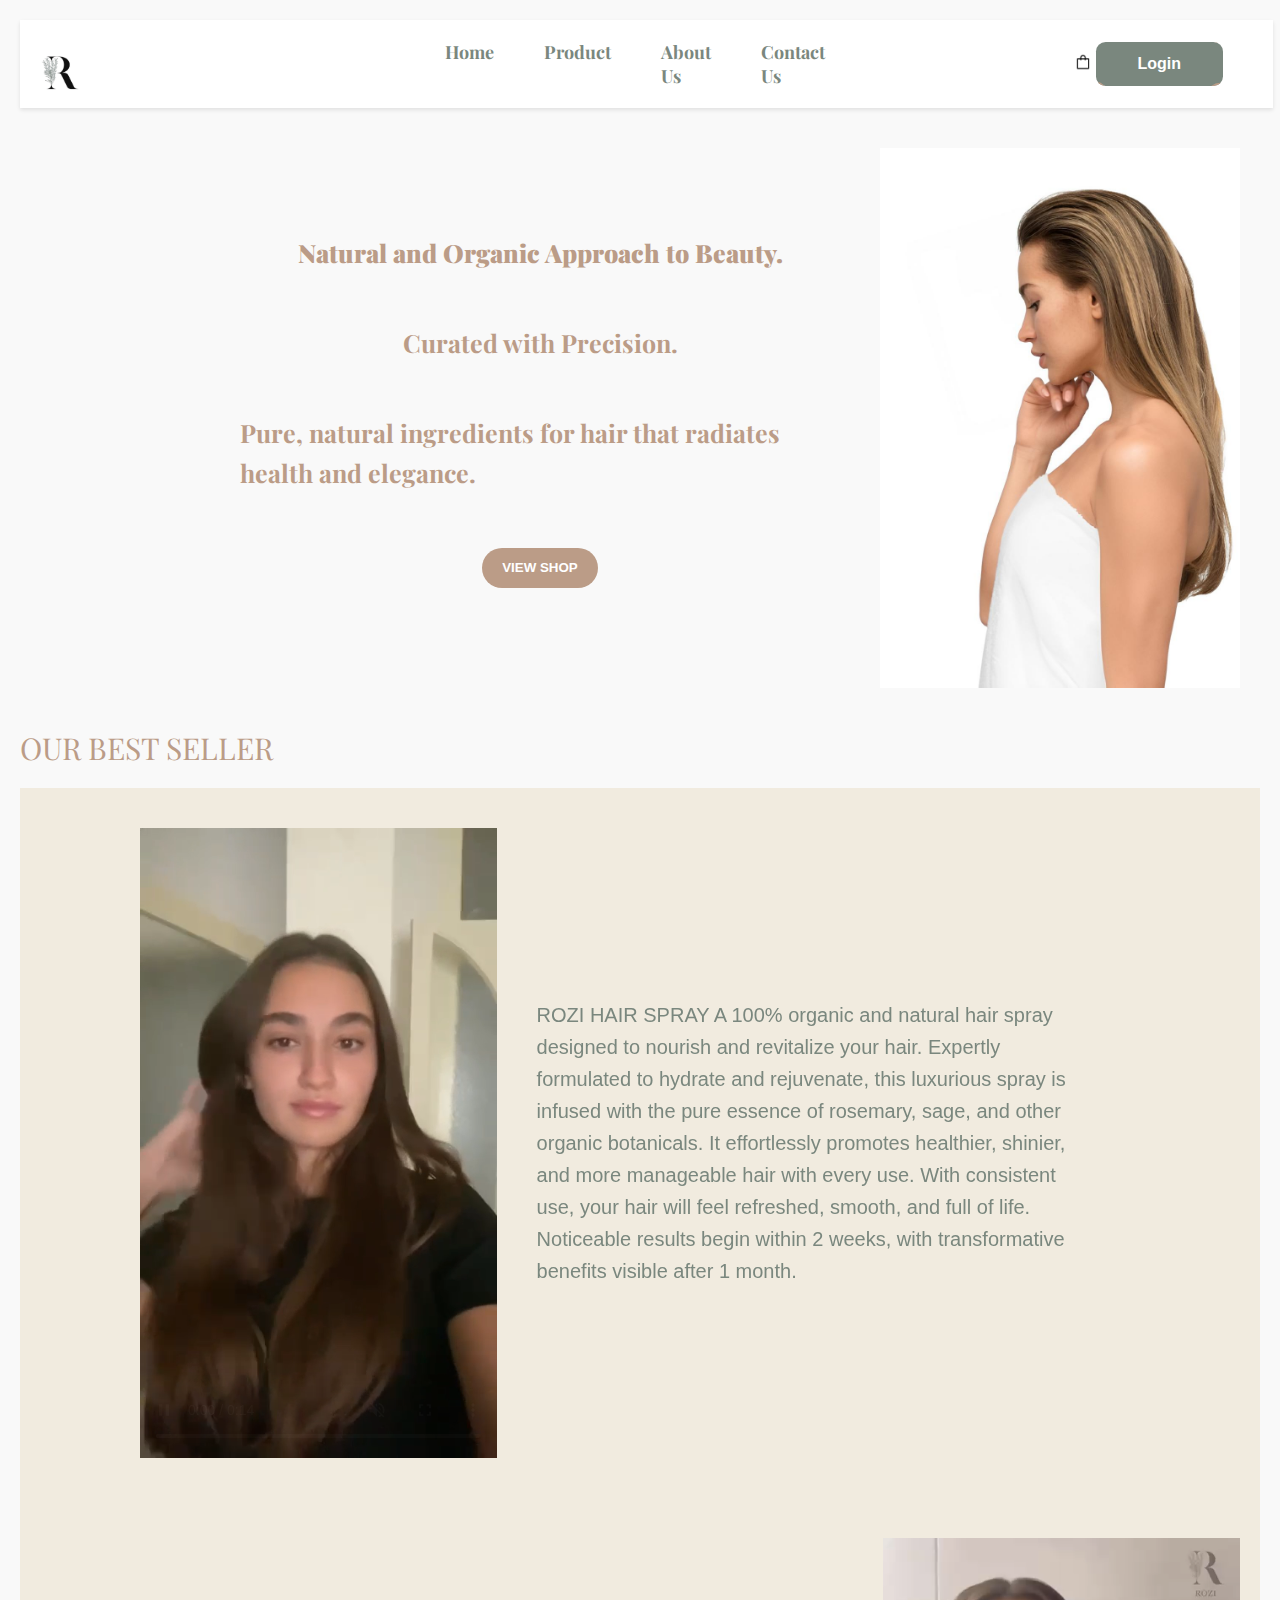
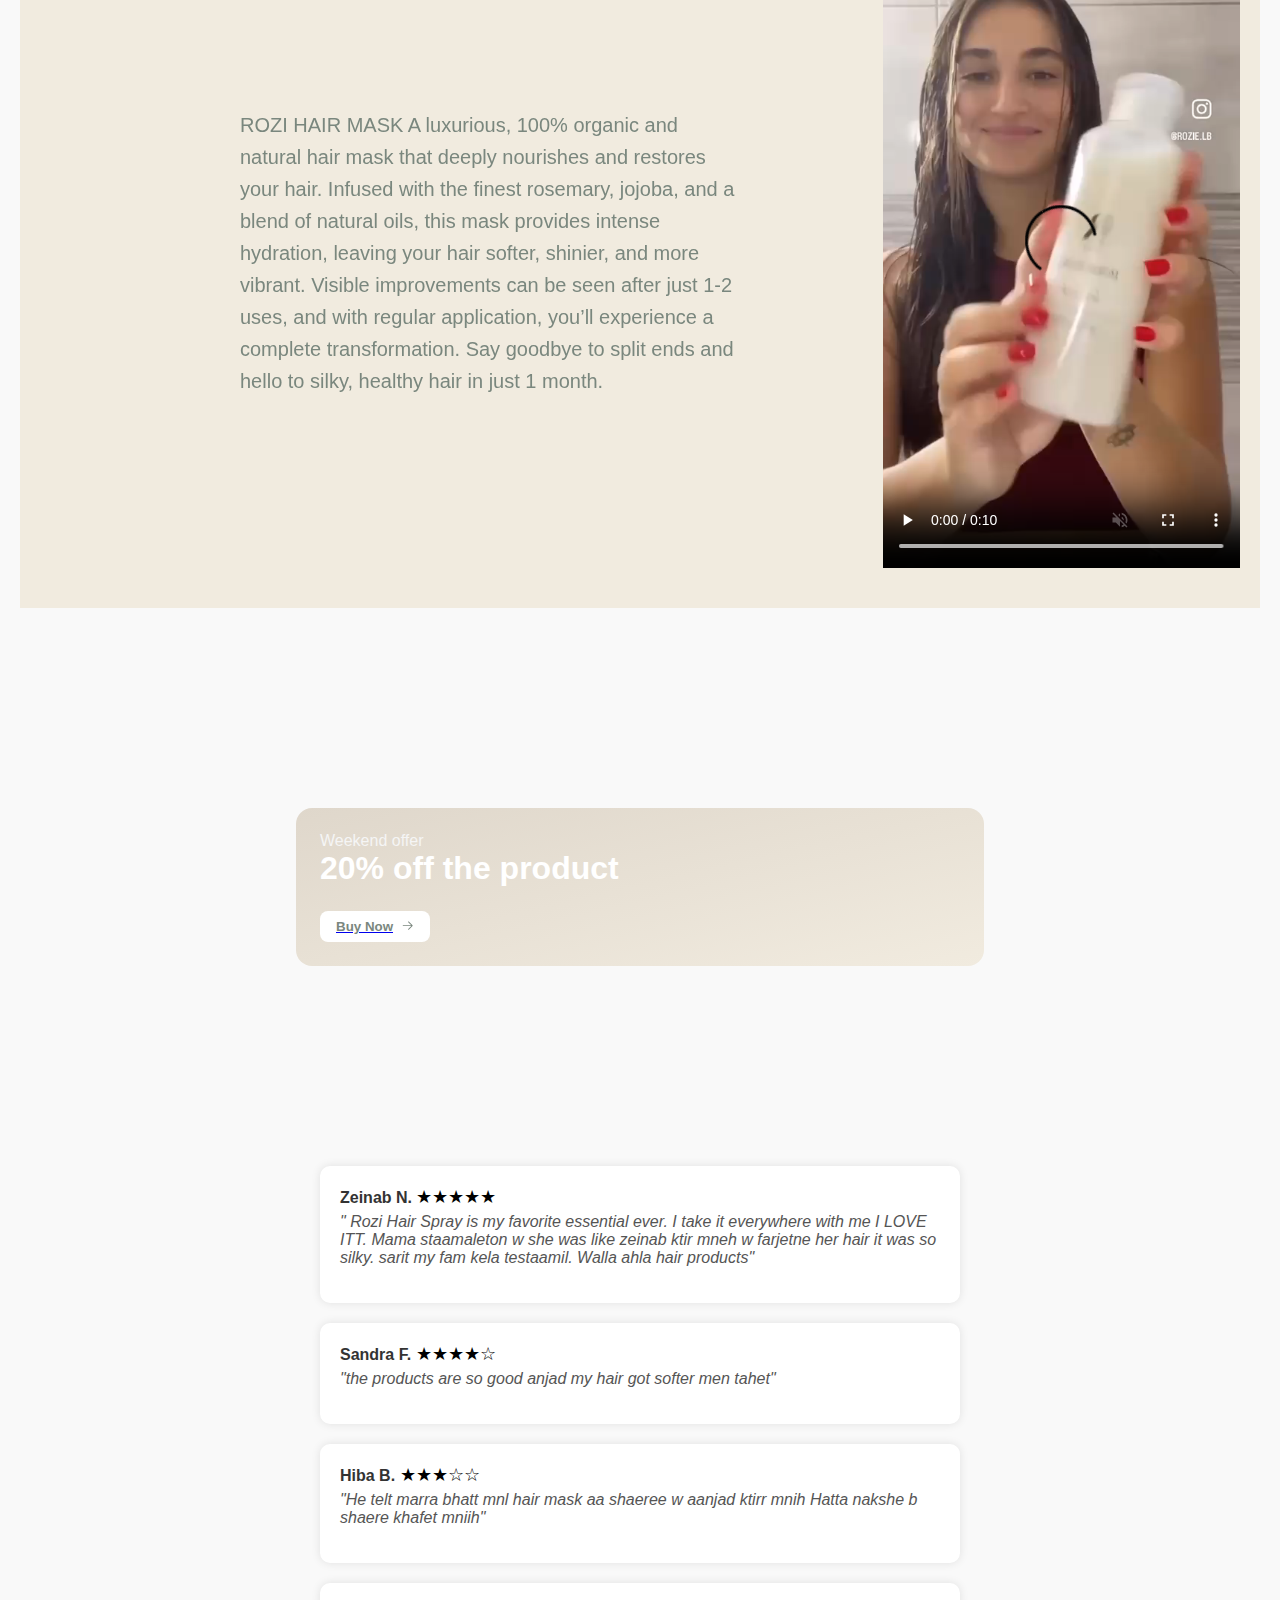
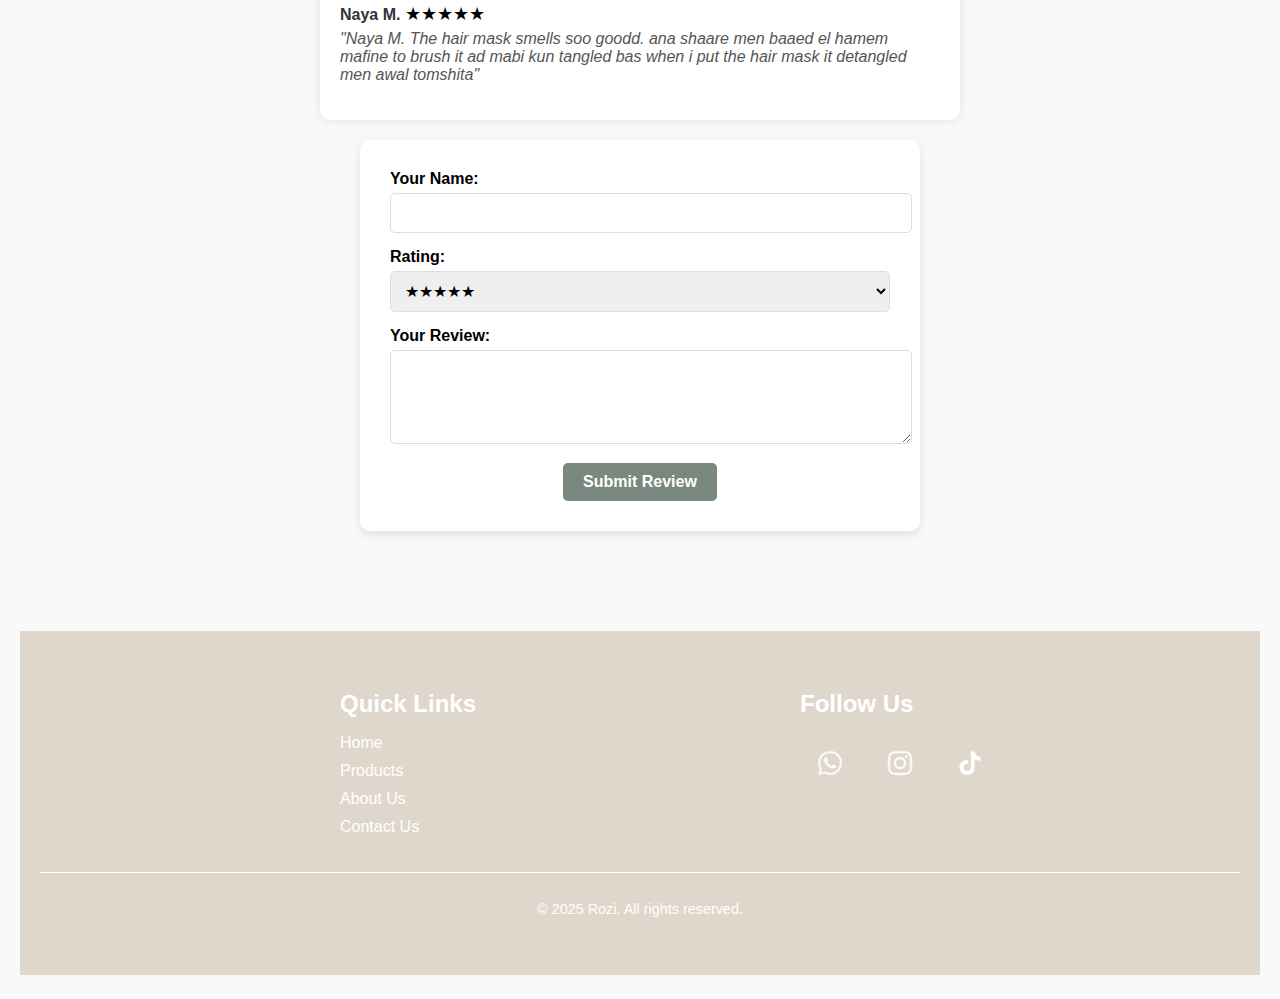
<file: index.html>
<!DOCTYPE html>
<html lang="en">
  <head>
    <meta charset="UTF-8" />
    <meta name="viewport" content="width=device-width, initial-scale=1.0" />
    <title>Rozi</title>
    <link rel="stylesheet" href="styles.css" />
    <link
      href="https://fonts.googleapis.com/css2?family=Playfair+Display:wght@400;700&display=swap"
      rel="stylesheet"
    />

    <link href="nav.css" rel="stylesheet" />
    <link href="foot.css" rel="stylesheet" />
    <link rel="icon" type="image/png" href="./img/favicon.png" />
  </head>
  <body class="home">
    <nav>
      <div class="menulogo">
        <div>
          <a href="./index.html" class="nav-brand">
            <img
              src="./img/IMG_8950.jpg"
              alt="Rozi Brand"
              class="brand-image"
            />
          </a>
        </div>
        <div class="menu-icon" onclick="toggleMenu()">&#9776;</div>
      </div>

      <div class="nav-middle me-auto mb-2 mb-lg-0" id="nav-menu">
        <a href="./index.html">Home</a>
        <a href="./product.html">Product</a>
        <a href="./about.html">About Us</a>
        <a href="./contactus.html">Contact Us</a>
      </div>

      <div class="carticon">
        <a href="./shop.html"> <img src="./img/carticon.png" /></a>
      </div>
      <div class="nav-buttons">
        <button>
          <span class="circle1"></span>
          <span class="circle2"></span>
          <span class="circle3"></span>
          <span class="circle4"></span>
          <span class="circle5"></span>
          <span class="text"> <a href="./login.html">Login</a> </span>
        </button>
      </div>
    </nav>

    <div class="text-image-container">
      <div class="text-container">
        <p>
          <b> Natural and Organic Approach to Beauty. </b>
        </p>

        <p>Curated with Precision.</p>
        <p>
          Pure, natural ingredients for hair that radiates health and elegance.
        </p>
        <a href="./product.html"> <button class="b">VIEW SHOP</button></a>
      </div>

      <div class="image-container">
        <img src="./img/IMG-20241230-WA0170.jpg" class="product-image" />
      </div>
    </div>
    <div class="title8">OUR BEST SELLER</div>
    <!-- video 1 -->
    <div class="text-video1-container">
      <div class="video1-container">
        <video src="./video/video1.mp4" autoplay muted loop controls></video>
      </div>
      <div class="text1">
        ROZI HAIR SPRAY A 100% organic and natural hair spray designed to
        nourish and revitalize your hair. Expertly formulated to hydrate and
        rejuvenate, this luxurious spray is infused with the pure essence of
        rosemary, sage, and other organic botanicals. It effortlessly promotes
        healthier, shinier, and more manageable hair with every use. With
        consistent use, your hair will feel refreshed, smooth, and full of life.
        Noticeable results begin within 2 weeks, with transformative benefits
        visible after 1 month.
      </div>
    </div>
    <div class="text-video2-container">
      <!-- video 2 -->
      <div class="text2">
        ROZI HAIR MASK A luxurious, 100% organic and natural hair mask that
        deeply nourishes and restores your hair. Infused with the finest
        rosemary, jojoba, and a blend of natural oils, this mask provides
        intense hydration, leaving your hair softer, shinier, and more vibrant.
        Visible improvements can be seen after just 1-2 uses, and with regular
        application, you’ll experience a complete transformation. Say goodbye to
        split ends and hello to silky, healthy hair in just 1 month.
      </div>
      <div class="video2-container">
        <video src="./video/video2.mp4" autoplay muted loop controls></video>
      </div>
    </div>

    <section>
      <div class="sale-container">
        <div class="sale-content">
          <div>
            <span class="sale-subtitle">Weekend offer</span>
            <br />
            <span class="sale-title">20% off the product</span>
          </div>
          <a href="./sousproduct3.html">
            <button class="sale-button">
              Buy Now
              <svg
                viewBox="0 0 256 256"
                height="1em"
                width="1em"
                class="button-icon"
                aria-hidden="true"
                xmlns="http://www.w3.org/2000/svg"
              >
                <path
                  d="m221.66 133.66l-72 72a8 8 0 0 1-11.32-11.32L196.69 136H40a8 8 0 0 1 0-16h156.69l-58.35-58.34a8 8 0 0 1 11.32-11.32l72 72a8 8 0 0 1 0 11.32Z"
                  fill="currentColor"
                ></path>
              </svg></button
          ></a>
        </div>
      </div>
    </section>
    <div style="text-align: center"></div>
    <div class="review-container">
      <span class="customer-name">Zeinab N.</span>
      <span class="stars">★★★★★</span>
      <p class="review-text">
        " Rozi Hair Spray is my favorite essential ever. I take it everywhere
        with me I LOVE ITT. Mama staamaleton w she was like zeinab ktir mneh w
        farjetne her hair it was so silky. sarit my fam kela testaamil. Walla
        ahla hair products"
      </p>
    </div>

    <div class="review-container">
      <span class="customer-name">Sandra F.</span>
      <span class="stars">★★★★☆</span>
      <p class="review-text">
        "the products are so good anjad my hair got softer men tahet"
      </p>
    </div>

    <div class="review-container">
      <span class="customer-name">Hiba B.</span>
      <span class="stars">★★★☆☆</span>
      <p class="review-text">
        "He telt marra bhatt mnl hair mask aa shaeree w aanjad ktirr mnih Hatta
        nakshe b shaere khafet mniih"
      </p>
    </div>

    <div class="review-container">
      <span class="customer-name">Naya M.</span>
      <span class="stars">★★★★★</span>
      <p class="review-text">
        "Naya M. The hair mask smells soo goodd. ana shaare men baaed el hamem
        mafine to brush it ad mabi kun tangled bas when i put the hair mask it
        detangled men awal tomshita"
      </p>
    </div>
    <!-- Feedback Form Section -->
    <div class="feedback-form">
      <form id="feedbackForm">
        <label for="name">Your Name:</label>
        <input type="text" id="name" name="name" required />

        <label for="stars">Rating:</label>
        <select id="stars" name="stars" required>
          <option value="★★★★★">★★★★★</option>
          <option value="★★★★☆">★★★★☆</option>
          <option value="★★★☆☆">★★★☆☆</option>
          <option value="★★☆☆☆">★★☆☆☆</option>
          <option value="★☆☆☆☆">★☆☆☆☆</option>
        </select>

        <label for="review">Your Review:</label>
        <textarea id="review" name="review" rows="4" required></textarea>

        <button type="submit">Submit Review</button>
      </form>
    </div>

    <footer class="foot">
      <div class="foot-container">
        <div class="foot-links">
          <h2>Quick Links</h2>
          <ul>
            <li><a href="./index.html">Home</a></li>
            <li><a href="./product.html">Products</a></li>
            <li><a href="./about.html">About Us</a></li>
            <li><a href="./contactus.html">Contact Us</a></li>
          </ul>
        </div>

        <div class="foot-social">
          <h2>Follow Us</h2>
          <div class="social-icons">
            <a href="https://wa.me/message/LHVN4BTFRIOKA1"
              ><img src="./img/whatsapp.jpg" alt="Whatsapp"
            /></a>
            <a href="https://www.instagram.com/rozie.lb?igsh=OGpodmRhM3U3MzZt"
              ><img src="./img/insta.jpg" alt="Instagram"
            /></a>
            <a href="https://www.tiktok.com/@rozie.lb?_t=ZS-8sjls6GoBTc&_r=1"
              ><img src="./img/tiktok.jpg" alt="TikTok"
            /></a>
          </div>
        </div>
      </div>
      <div class="foot-bottom">
        <p>© 2025 Rozi. All rights reserved.</p>
      </div>
    </footer>
    <script>
      function toggleMenu() {
        var menu = document.getElementById("nav-menu");
        menu.classList.toggle("show");
      }
    </script>
    <script src="rev.js"></script>
  </body>
</html>
</file>
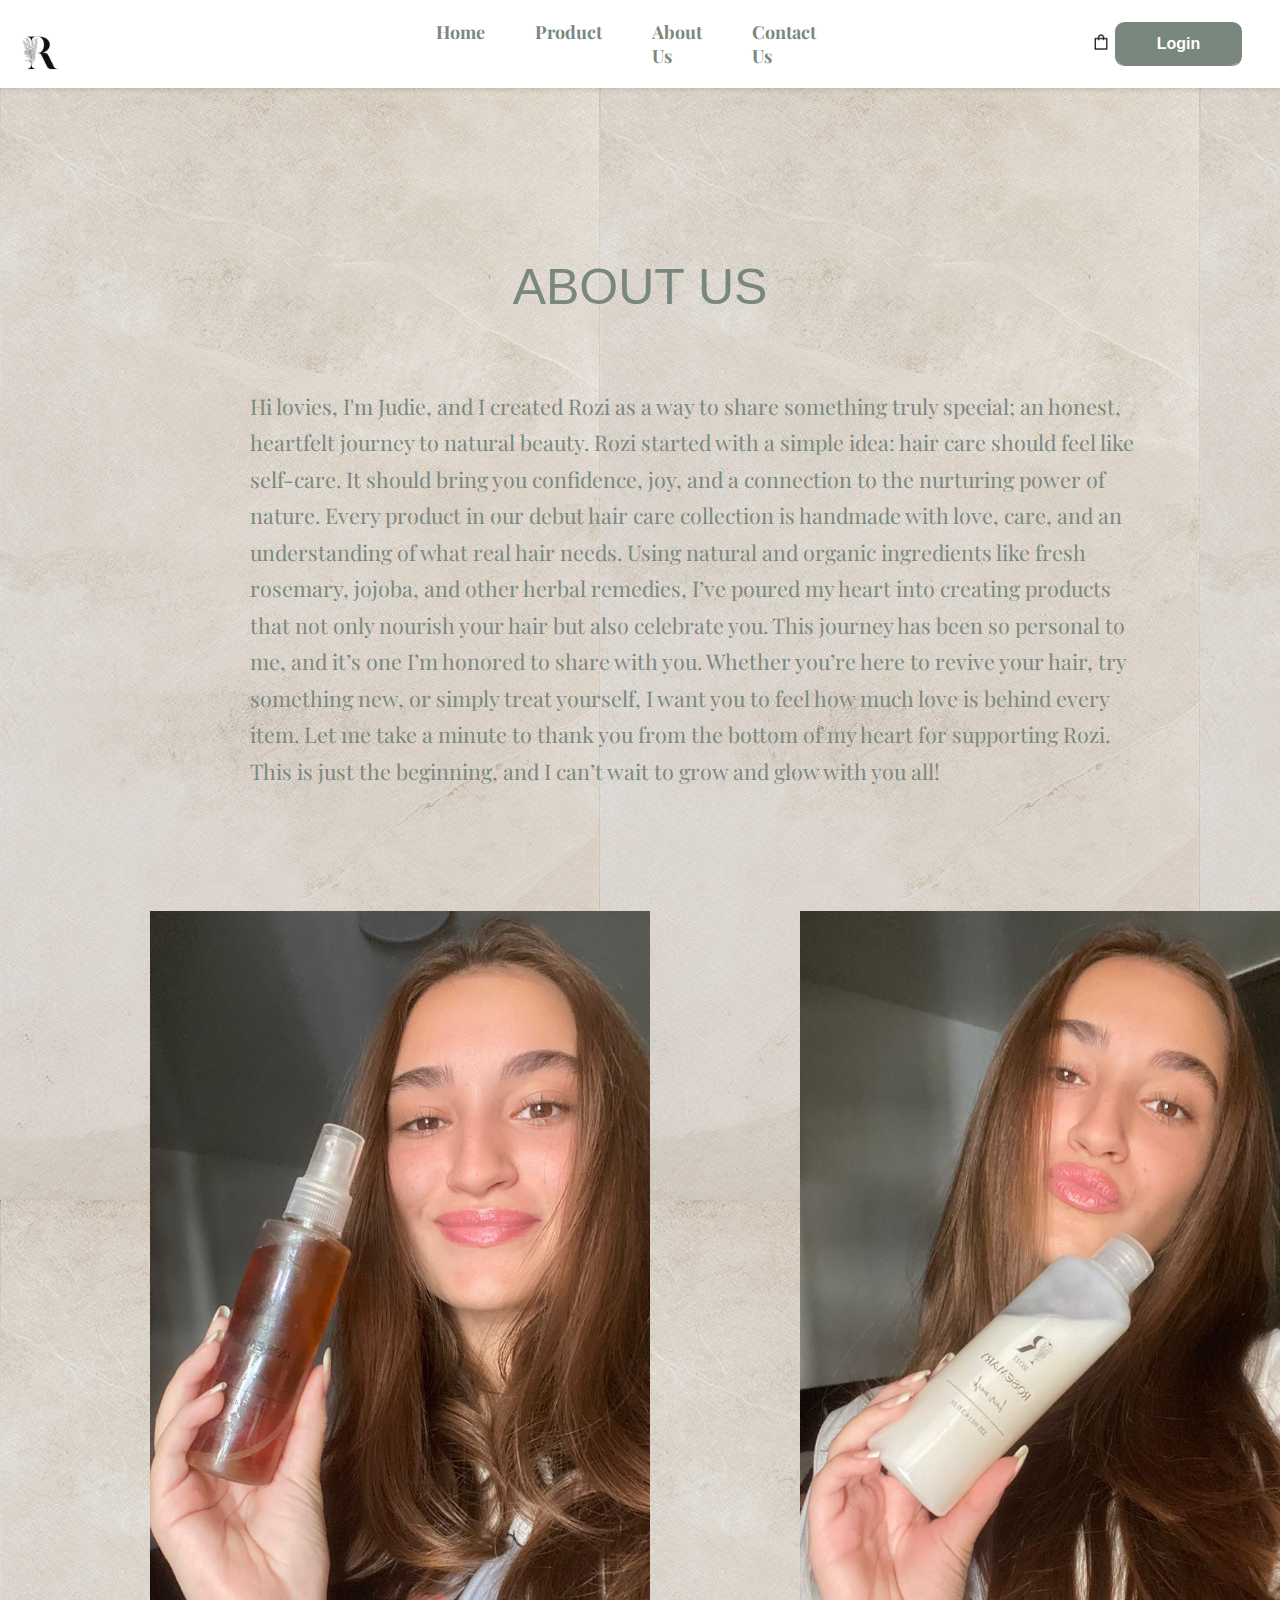
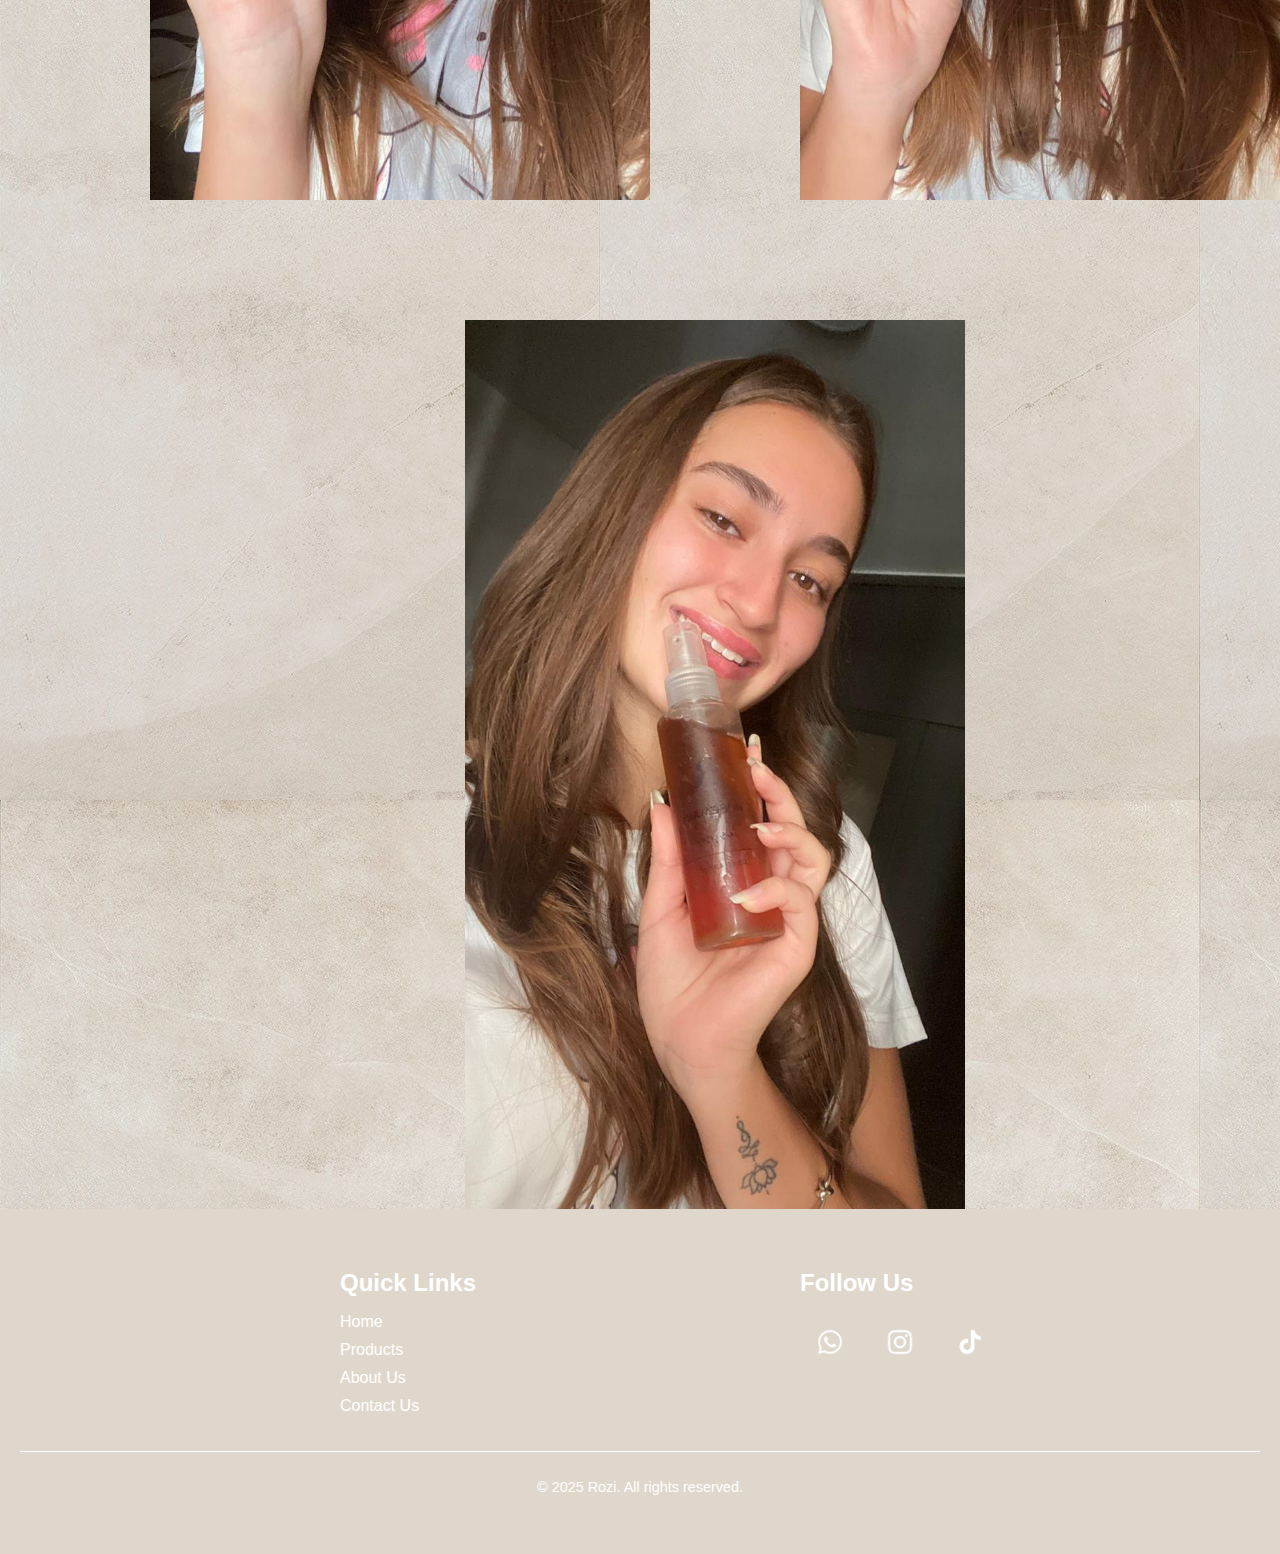
<file: about.html>
<!DOCTYPE html>
<html lang="en">
  <head>
    <meta charset="UTF-8" />
    <meta name="viewport" content="width=device-width, initial-scale=1.0" />
    <title>Rozi</title>
    <link rel="stylesheet" href="about.css" />
    <link
      href="https://fonts.googleapis.com/css2?family=Playfair+Display:wght@400;700&display=swap"
      rel="stylesheet"
    />
    <link rel="icon" type="image/png" href="./img/favicon.png" />
    <link href="nav.css" rel="stylesheet" />
    <link href="foot.css" rel="stylesheet" />
  </head>
  <body class="about">
    <nav>
      <div class="menulogo">
        <div>
          <a href="./index.html" class="nav-brand">
            <img
              src="./img/IMG_8950.jpg"
              alt="Rozi Brand"
              class="brand-image"
            />
          </a>
        </div>
        <div class="menu-icon" onclick="toggleMenu()">&#9776;</div>
      </div>

      <div class="nav-middle me-auto mb-2 mb-lg-0" id="nav-menu">
        <a href="./index.html">Home</a>
        <a href="./product.html">Product</a>
        <a href="./about.html">About Us</a>
        <a href="./contactus.html">Contact Us</a>
      </div>

      <div class="carticon">
        <a href="./shop.html"> <img src="./img/carticon.png" /></a>
      </div>
      <div class="nav-buttons">
        <button>
          <span class="circle1"></span>
          <span class="circle2"></span>
          <span class="circle3"></span>
          <span class="circle4"></span>
          <span class="circle5"></span>
          <span class="text"> <a href="./login.html">Login</a> </span>
        </button>
      </div>
    </nav>

    <div class="title2">ABOUT US</div>

    <div class="text5">
      <p>
        Hi lovies, I'm Judie, and I created Rozi as a way to share something
        truly special; an honest, heartfelt journey to natural beauty. Rozi
        started with a simple idea: hair care should feel like self-care. It
        should bring you confidence, joy, and a connection to the nurturing
        power of nature. Every product in our debut hair care collection is
        handmade with love, care, and an understanding of what real hair needs.
        Using natural and organic ingredients like fresh rosemary, jojoba, and
        other herbal remedies, I’ve poured my heart into creating products that
        not only nourish your hair but also celebrate you. This journey has been
        so personal to me, and it’s one I’m honored to share with you. Whether
        you’re here to revive your hair, try something new, or simply treat
        yourself, I want you to feel how much love is behind every item. Let me
        take a minute to thank you from the bottom of my heart for supporting
        Rozi. This is just the beginning, and I can’t wait to grow and glow with
        you all!
      </p>
    </div>
    <div class="image12">
      <img src="./img/image1.jpg" alt="image" />
      <img src="img/image4.jpg" alt="image" />
      <img src="./img/image2.jpg" alt="image" />
    </div>
    <footer class="foot">
      <div class="foot-container">
        <div class="foot-links">
          <h2>Quick Links</h2>
          <ul>
            <li><a href="./index.html">Home</a></li>
            <li><a href="./product.html">Products</a></li>
            <li><a href="./about.html">About Us</a></li>
            <li><a href="./contactus.html">Contact Us</a></li>
          </ul>
        </div>

        <div class="foot-social">
          <h2>Follow Us</h2>
          <div class="social-icons">
            <a href="https://wa.me/message/LHVN4BTFRIOKA1"
              ><img src="./img/whatsapp.jpg" alt="Whatsapp"
            /></a>
            <a href="https://www.instagram.com/rozie.lb?igsh=OGpodmRhM3U3MzZt"
              ><img src="./img/insta.jpg" alt="Instagram"
            /></a>
            <a href="https://www.tiktok.com/@rozie.lb?_t=ZS-8sjls6GoBTc&_r=1"
              ><img src="./img/tiktok.jpg" alt="TikTok"
            /></a>
          </div>
        </div>
      </div>
      <div class="foot-bottom">
        <p>© 2025 Rozi. All rights reserved.</p>
      </div>
    </footer>
    <script>
      function toggleMenu() {
        var menu = document.getElementById("nav-menu");
        menu.classList.toggle("show");
      }
    </script>
  </body>
</html>
</file>
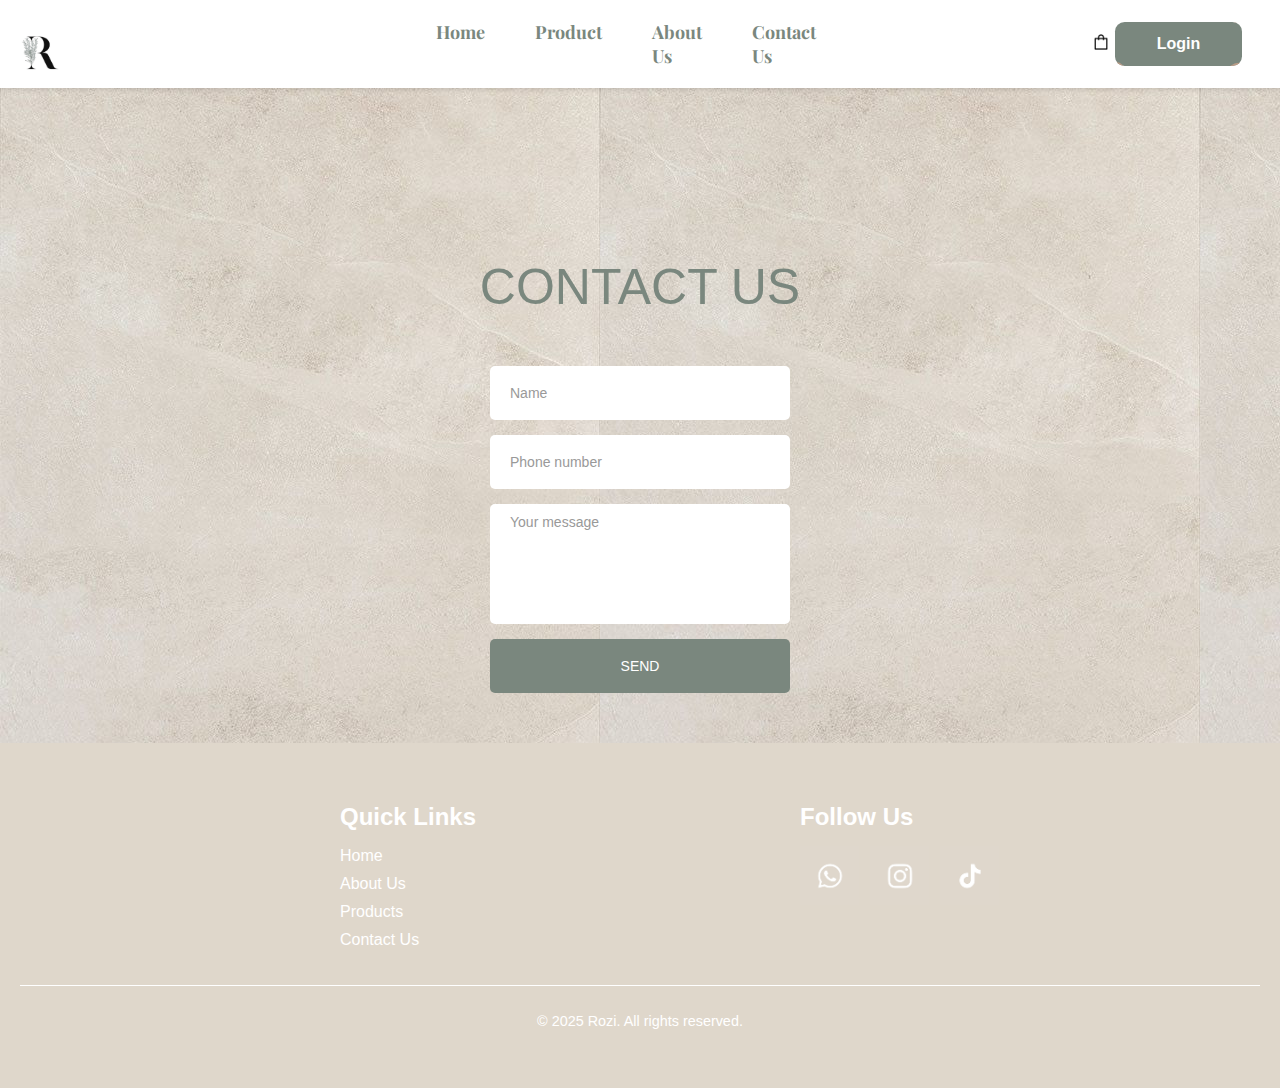
<file: contactus.html>
<!DOCTYPE html>
<html lang="en">
  <head>
    <meta charset="UTF-8" />
    <meta name="viewport" content="width=device-width, initial-scale=1.0" />
    <title>Contact us</title>
    <link href="contactus.css" rel="stylesheet" />
    <link href="nav.css" rel="stylesheet" />
    <link
      href="https://fonts.googleapis.com/css2?family=Playfair+Display:wght@400;700&display=swap"
      rel="stylesheet"
    />
    <link href="foot.css" rel="stylesheet" />
    <link rel="icon" type="image/png" href="./img/favicon.png" />
  </head>
  <body>
    <nav>
      <div class="menulogo">
        <div>
          <a href="./index.html" class="nav-brand">
            <img
              src="./img/IMG_8950.jpg"
              alt="Rozi Brand"
              class="brand-image"
            />
          </a>
        </div>
        <div class="menu-icon" onclick="toggleMenu()">&#9776;</div>
      </div>

      <div class="nav-middle me-auto mb-2 mb-lg-0" id="nav-menu">
        <a href="./index.html">Home</a>
        <a href="./product.html">Product</a>
        <a href="./about.html">About Us</a>
        <a href="./contactus.html">Contact Us</a>
      </div>

      <div class="carticon">
        <a href="./shop.html"> <img src="./img/carticon.png" /></a>
      </div>
      <div class="nav-buttons">
        <button>
          <span class="circle1"></span>
          <span class="circle2"></span>
          <span class="circle3"></span>
          <span class="circle4"></span>
          <span class="circle5"></span>
          <span class="text"> <a href="./login.html">Login</a> </span>
        </button>
      </div>
    </nav>

    <div class="title3">CONTACT US</div>
    <section class="section_form">
      <form id="consultation-form" class="feed-form">
        <input id="name" required placeholder="Name" type="text" />
        <input id="phone" name="phone" required placeholder="Phone number" />
        <textarea
          id="message"
          name="message"
          required
          placeholder="Your message"
        ></textarea>
        <button type="submit" class="button_submit">SEND</button>
      </form>
    </section>

    <footer class="foot con">
      <div class="foot-container">
        <div class="foot-links">
          <h2>Quick Links</h2>
          <ul>
            <li><a href="./index.html">Home</a></li>
            <li><a href="./about.html">About Us</a></li>
            <li><a href="./product.html">Products</a></li>
            <li><a href="./contactus.html">Contact Us</a></li>
          </ul>
        </div>

        <div class="foot-social">
          <h2>Follow Us</h2>
          <div class="social-icons">
            <a href="https://wa.me/message/LHVN4BTFRIOKA1">
              <img src="./img/whatsapp.jpg" alt="Whatsapp" />
            </a>
            <a href="https://www.instagram.com/rozie.lb?igsh=OGpodmRhM3U3MzZt">
              <img src="./img/insta.jpg" alt="Instagram" />
            </a>
            <a href="https://www.tiktok.com/@rozie.lb?_t=ZS-8sjls6GoBTc&_r=1">
              <img src="./img/tiktok.jpg" alt="TikTok" />
            </a>
          </div>
        </div>
      </div>
      <div class="foot-bottom">
        <p>© 2025 Rozi. All rights reserved.</p>
      </div>
    </footer>

    <script>
      function toggleMenu() {
        var menu = document.getElementById("nav-menu");
        menu.classList.toggle("show");
      }

      // Handle form submission
      document
        .getElementById("consultation-form")
        .addEventListener("submit", function (event) {
          event.preventDefault(); // Prevent the default form submission

          var name = document.getElementById("name").value;
          var phone = document.getElementById("phone").value;
          var message = document.getElementById("message").value;

          var whatsappMessage = `Name: ${name}%0APhone: ${phone}%0AMessage: ${message}`;
          var whatsappURL = `https://wa.me/96181791764?text=${whatsappMessage}`; // Replace with your WhatsApp number

          // Redirect to WhatsApp with the message
          window.open(whatsappURL, "_blank");
        });
    </script>
  </body>
</html>
</file>
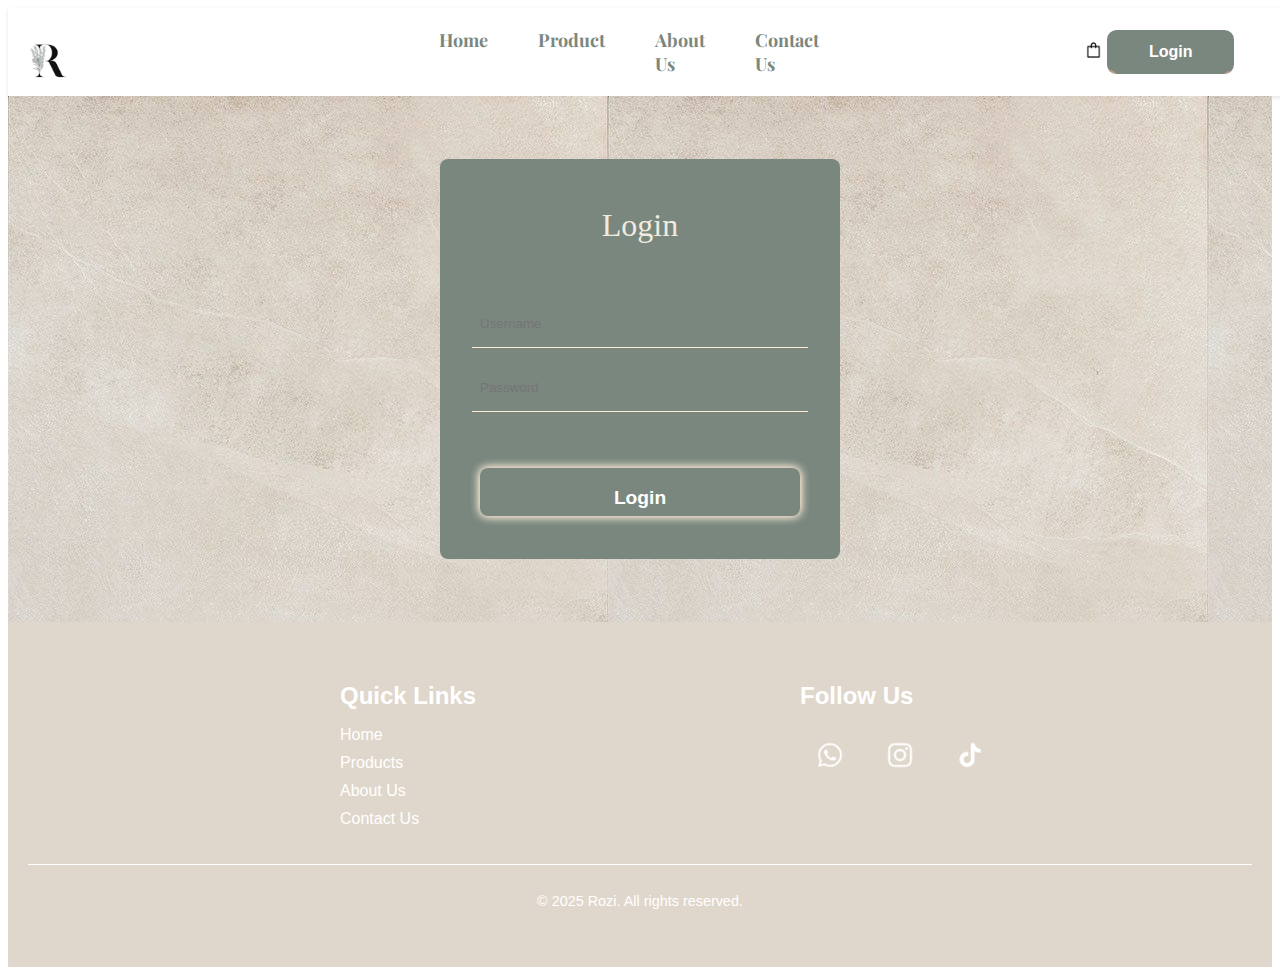
<file: login.html>
<!DOCTYPE html>
<html>
  <head>
    <link rel="stylesheet" href="./nav.css" />
    <meta charset="UTF-8" />
    <meta name="viewport" content="width=device-width, initial-scale=1.0" />
    <title>login</title>
    <link
      href="https://fonts.googleapis.com/css2?family=Playfair+Display:wght@400;700&display=swap"
      rel="stylesheet"
    />
    <link href="./foot.css" rel="stylesheet" />
  </head>
  <body>
    <nav>
      <div class="menulogo">
        <div>
          <a href="./index.html" class="nav-brand">
            <img
              src="./img/IMG_8950.jpg"
              alt="Rozi Brand"
              class="brand-image"
            />
          </a>
        </div>
        <div class="menu-icon" onclick="toggleMenu()">&#9776;</div>
      </div>

      <div class="nav-middle me-auto mb-2 mb-lg-0" id="nav-menu">
        <a href="./index.html">Home</a>
        <a href="./product.html">Product</a>
        <a href="./about.html">About Us</a>
        <a href="./contactus.html">Contact Us</a>
      </div>

      <div class="carticon">
        <a href="./shop.html"> <img src="./img/carticon.png" /></a>
      </div>
      <div class="nav-buttons">
        <button>
          <span class="circle1"></span>
          <span class="circle2"></span>
          <span class="circle3"></span>
          <span class="circle4"></span>
          <span class="circle5"></span>
          <span class="text"> <a href="./login.html">Login</a> </span>
        </button>
      </div>
    </nav>

    <div class="login">
      <div class="container">
        <form class="form" action="">
          <p class="title">Login</p>
          <input placeholder="Username" class="username input" type="text" />
          <input
            placeholder="Password"
            class="password input"
            type="password"
          />
          <button class="btn" type="submit">Login</button>
        </form>
      </div>
    </div>
    <footer class="foot">
      <div class="foot-container">
        <div class="foot-links">
          <h2>Quick Links</h2>
          <ul>
            <li><a href="./index.html">Home</a></li>
            <li><a href="./product.html">Products</a></li>
            <li><a href="./about.html">About Us</a></li>
            <li><a href="./contactus.html">Contact Us</a></li>
          </ul>
        </div>

        <div class="foot-social">
          <h2>Follow Us</h2>
          <div class="social-icons">
            <a href="https://wa.me/message/LHVN4BTFRIOKA1"
              ><img src="./img/whatsapp.jpg" alt="Whatsapp"
            /></a>
            <a href="https://www.instagram.com/rozie.lb?igsh=OGpodmRhM3U3MzZt"
              ><img src="./img/insta.jpg" alt="Instagram"
            /></a>
            <a href="https://www.tiktok.com/@rozie.lb?_t=ZS-8sjls6GoBTc&_r=1"
              ><img src="./img/tiktok.jpg" alt="TikTok"
            /></a>
          </div>
        </div>
      </div>
      <div class="foot-bottom">
        <p>© 2025 Rozi. All rights reserved.</p>
      </div>
    </footer>
    <script>
      function toggleMenu() {
        var menu = document.getElementById("nav-menu");
        menu.classList.toggle("show");
      }
    </script>
  </body>
</html>
</file>
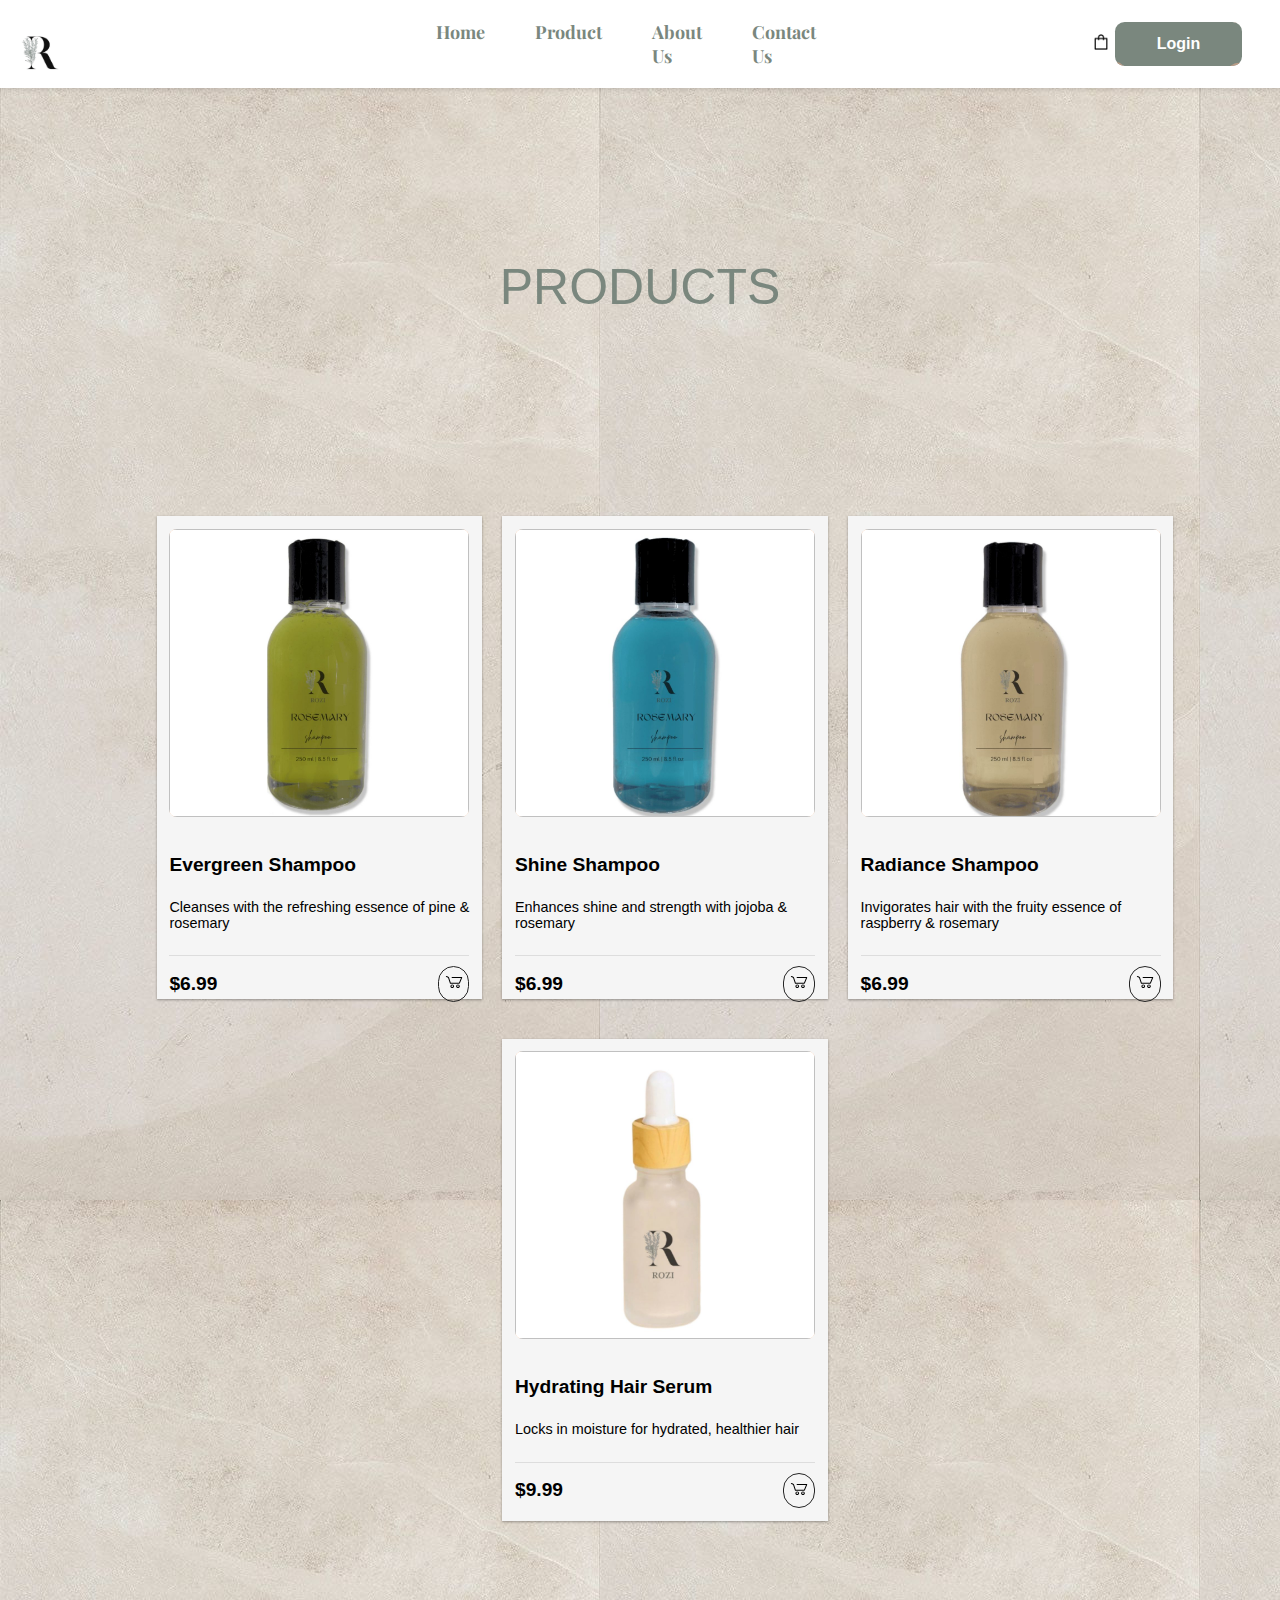
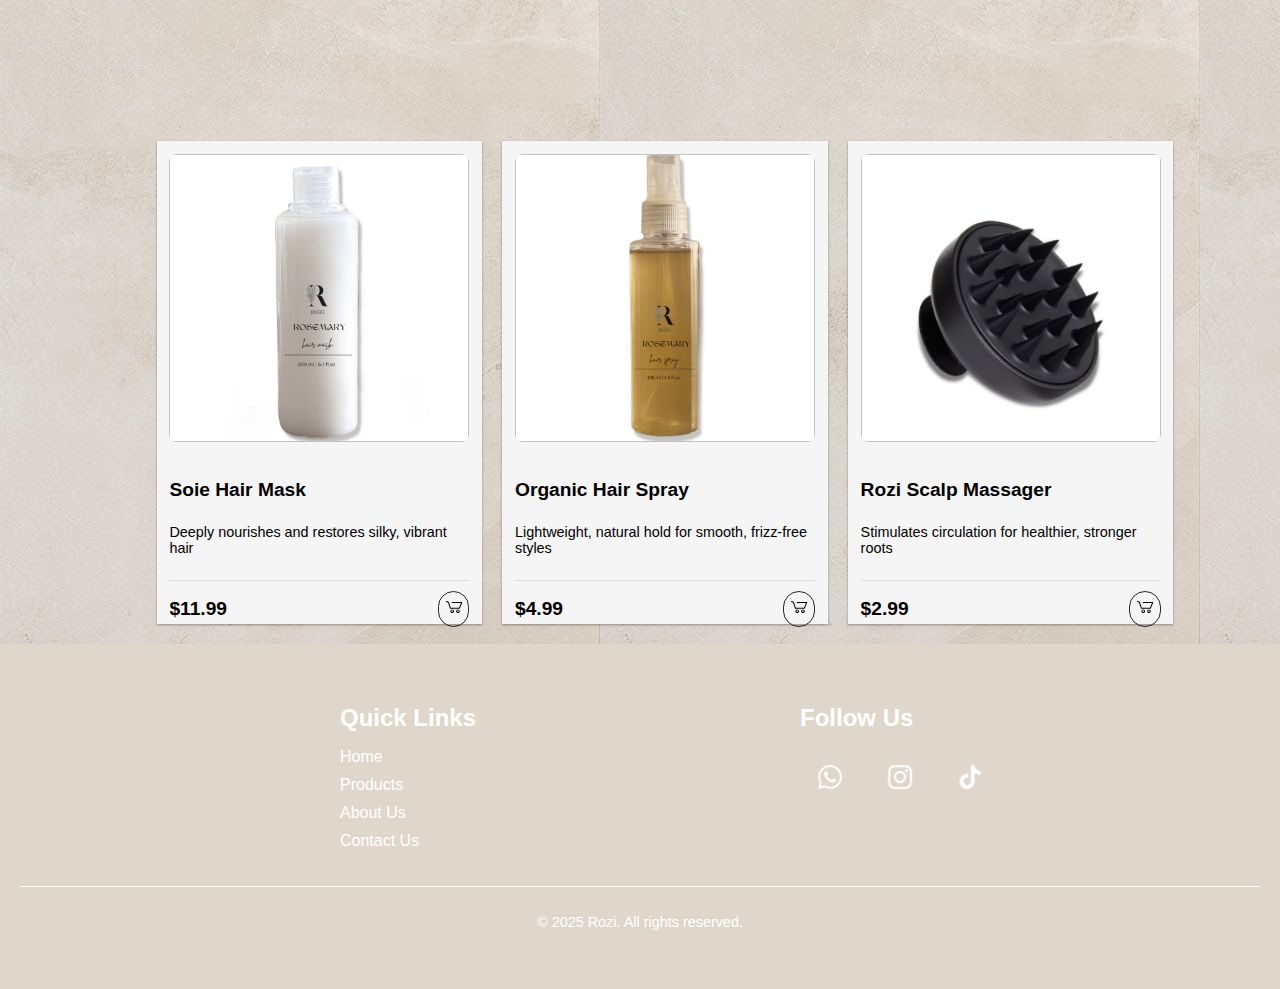
<file: product.html>
<!DOCTYPE html>
<html>
  <head>
    <meta charset="UTF-8" />
    <meta name="viewport" content="width=device-width, initial-scale=1.0" />
    <link href="product.css" rel="stylesheet" />
    <link
      href="https://fonts.googleapis.com/css2?family=Playfair+Display:wght@400;700&display=swap"
      rel="stylesheet"
    />
    <link href="nav.css" rel="stylesheet" />
    <link href="foot.css" rel="stylesheet" />
    <link rel="icon" type="image/png" href="./img/favicon.png" />
    <title>products</title>
  </head>
  <body>
    <nav>
      <div class="menulogo">
        <div>
          <a href="./index.html" class="nav-brand">
            <img
              src="./img/IMG_8950.jpg"
              alt="Rozi Brand"
              class="brand-image"
            />
          </a>
        </div>
        <div class="menu-icon" onclick="toggleMenu()">&#9776;</div>
      </div>

      <div class="nav-middle me-auto mb-2 mb-lg-0" id="nav-menu">
        <a href="./index.html">Home</a>
        <a href="./product.html">Product</a>
        <a href="./about.html">About Us</a>
        <a href="./contactus.html">Contact Us</a>
      </div>

      <div class="carticon">
        <a href="./shop.html"> <img src="./img/carticon.png" /></a>
      </div>
      <div class="nav-buttons">
        <button>
          <span class="circle1"></span>
          <span class="circle2"></span>
          <span class="circle3"></span>
          <span class="circle4"></span>
          <span class="circle5"></span>
          <span class="text"> <a href="./login.html">Login</a> </span>
        </button>
      </div>
    </nav>

    <div class="title3">PRODUCTS</div>
    <!-- prod row1-->
    <div class="prorow1">
      <div class="card">
        <a href="./sousproduct.html"
          ><div class="card-img"><img class="img1" /></div
        ></a>
        <div class="card-info">
          <p class="text-title">Evergreen Shampoo</p>
          <p class="text-body">
            Cleanses with the refreshing essence of pine & rosemary
          </p>
        </div>
        <div class="card-footer">
          <span class="text-title">$6.99</span>
          <div class="card-button">
            <a href="./shop.html">
              <svg class="svg-icon" viewBox="0 0 20 20">
                <path
                  d="M17.72,5.011H8.026c-0.271,0-0.49,0.219-0.49,0.489c0,0.271,0.219,0.489,0.49,0.489h8.962l-1.979,4.773H6.763L4.935,5.343C4.926,5.316,4.897,5.309,4.884,5.286c-0.011-0.024,0-0.051-0.017-0.074C4.833,5.166,4.025,4.081,2.33,3.908C2.068,3.883,1.822,4.075,1.795,4.344C1.767,4.612,1.962,4.853,2.231,4.88c1.143,0.118,1.703,0.738,1.808,0.866l1.91,5.661c0.066,0.199,0.252,0.333,0.463,0.333h8.924c0.116,0,0.22-0.053,0.308-0.128c0.027-0.023,0.042-0.048,0.063-0.076c0.026-0.034,0.063-0.058,0.08-0.099l2.384-5.75c0.062-0.151,0.046-0.323-0.045-0.458C18.036,5.092,17.883,5.011,17.72,5.011z"
                ></path>
                <path
                  d="M8.251,12.386c-1.023,0-1.856,0.834-1.856,1.856s0.833,1.853,1.856,1.853c1.021,0,1.853-0.83,1.853-1.853S9.273,12.386,8.251,12.386z M8.251,15.116c-0.484,0-0.877-0.393-0.877-0.874c0-0.484,0.394-0.878,0.877-0.878c0.482,0,0.875,0.394,0.875,0.878C9.126,14.724,8.733,15.116,8.251,15.116z"
                ></path>
                <path
                  d="M13.972,12.386c-1.022,0-1.855,0.834-1.855,1.856s0.833,1.853,1.855,1.853s1.854-0.83,1.854-1.853S14.994,12.386,13.972,12.386z M13.972,15.116c-0.484,0-0.878-0.393-0.878-0.874c0-0.484,0.394-0.878,0.878-0.878c0.482,0,0.875,0.394,0.875,0.878C14.847,14.724,14.454,15.116,13.972,15.116z"
                ></path></svg
            ></a>
          </div>
        </div>
      </div>
      <div class="card">
        <a href="./sousproduct1.html">
          <div class="card-img"><img class="img2" /></div
        ></a>
        <div class="card-info">
          <p class="text-title">Shine Shampoo</p>
          <p class="text-body">
            Enhances shine and strength with jojoba & rosemary
          </p>
        </div>
        <div class="card-footer">
          <span class="text-title">$6.99</span>
          <div class="card-button">
            <a href="./shop.html">
              <svg class="svg-icon" viewBox="0 0 20 20">
                <path
                  d="M17.72,5.011H8.026c-0.271,0-0.49,0.219-0.49,0.489c0,0.271,0.219,0.489,0.49,0.489h8.962l-1.979,4.773H6.763L4.935,5.343C4.926,5.316,4.897,5.309,4.884,5.286c-0.011-0.024,0-0.051-0.017-0.074C4.833,5.166,4.025,4.081,2.33,3.908C2.068,3.883,1.822,4.075,1.795,4.344C1.767,4.612,1.962,4.853,2.231,4.88c1.143,0.118,1.703,0.738,1.808,0.866l1.91,5.661c0.066,0.199,0.252,0.333,0.463,0.333h8.924c0.116,0,0.22-0.053,0.308-0.128c0.027-0.023,0.042-0.048,0.063-0.076c0.026-0.034,0.063-0.058,0.08-0.099l2.384-5.75c0.062-0.151,0.046-0.323-0.045-0.458C18.036,5.092,17.883,5.011,17.72,5.011z"
                ></path>
                <path
                  d="M8.251,12.386c-1.023,0-1.856,0.834-1.856,1.856s0.833,1.853,1.856,1.853c1.021,0,1.853-0.83,1.853-1.853S9.273,12.386,8.251,12.386z M8.251,15.116c-0.484,0-0.877-0.393-0.877-0.874c0-0.484,0.394-0.878,0.877-0.878c0.482,0,0.875,0.394,0.875,0.878C9.126,14.724,8.733,15.116,8.251,15.116z"
                ></path>
                <path
                  d="M13.972,12.386c-1.022,0-1.855,0.834-1.855,1.856s0.833,1.853,1.855,1.853s1.854-0.83,1.854-1.853S14.994,12.386,13.972,12.386z M13.972,15.116c-0.484,0-0.878-0.393-0.878-0.874c0-0.484,0.394-0.878,0.878-0.878c0.482,0,0.875,0.394,0.875,0.878C14.847,14.724,14.454,15.116,13.972,15.116z"
                ></path></svg
            ></a>
          </div>
        </div>
      </div>

      <div class="card">
        <a href="./sousproduct2.html">
          <div class="card-img"><img class="img3" /></div
        ></a>
        <div class="card-info">
          <p class="text-title">Radiance Shampoo</p>
          <p class="text-body">
            Invigorates hair with the fruity essence of raspberry & rosemary
          </p>
        </div>
        <div class="card-footer">
          <span class="text-title">$6.99</span>
          <div class="card-button">
            <a href="./shop.html">
              <svg class="svg-icon" viewBox="0 0 20 20">
                <path
                  d="M17.72,5.011H8.026c-0.271,0-0.49,0.219-0.49,0.489c0,0.271,0.219,0.489,0.49,0.489h8.962l-1.979,4.773H6.763L4.935,5.343C4.926,5.316,4.897,5.309,4.884,5.286c-0.011-0.024,0-0.051-0.017-0.074C4.833,5.166,4.025,4.081,2.33,3.908C2.068,3.883,1.822,4.075,1.795,4.344C1.767,4.612,1.962,4.853,2.231,4.88c1.143,0.118,1.703,0.738,1.808,0.866l1.91,5.661c0.066,0.199,0.252,0.333,0.463,0.333h8.924c0.116,0,0.22-0.053,0.308-0.128c0.027-0.023,0.042-0.048,0.063-0.076c0.026-0.034,0.063-0.058,0.08-0.099l2.384-5.75c0.062-0.151,0.046-0.323-0.045-0.458C18.036,5.092,17.883,5.011,17.72,5.011z"
                ></path>
                <path
                  d="M8.251,12.386c-1.023,0-1.856,0.834-1.856,1.856s0.833,1.853,1.856,1.853c1.021,0,1.853-0.83,1.853-1.853S9.273,12.386,8.251,12.386z M8.251,15.116c-0.484,0-0.877-0.393-0.877-0.874c0-0.484,0.394-0.878,0.877-0.878c0.482,0,0.875,0.394,0.875,0.878C9.126,14.724,8.733,15.116,8.251,15.116z"
                ></path>
                <path
                  d="M13.972,12.386c-1.022,0-1.855,0.834-1.855,1.856s0.833,1.853,1.855,1.853s1.854-0.83,1.854-1.853S14.994,12.386,13.972,12.386z M13.972,15.116c-0.484,0-0.878-0.393-0.878-0.874c0-0.484,0.394-0.878,0.878-0.878c0.482,0,0.875,0.394,0.875,0.878C14.847,14.724,14.454,15.116,13.972,15.116z"
                ></path></svg
            ></a>
          </div>
        </div>
      </div>

      <div class="card">
        <a href="./sousproduct3.html">
          <div class="card-img"><img class="img4" /></div
        ></a>
        <div class="card-info">
          <p class="text-title">Hydrating Hair Serum</p>
          <p class="text-body">
            Locks in moisture for hydrated, healthier hair
          </p>
        </div>
        <div class="card-footer">
          <span class="text-title">$9.99</span>
          <div class="card-button">
            <a href="./shop.html">
              <svg class="svg-icon" viewBox="0 0 20 20">
                <path
                  d="M17.72,5.011H8.026c-0.271,0-0.49,0.219-0.49,0.489c0,0.271,0.219,0.489,0.49,0.489h8.962l-1.979,4.773H6.763L4.935,5.343C4.926,5.316,4.897,5.309,4.884,5.286c-0.011-0.024,0-0.051-0.017-0.074C4.833,5.166,4.025,4.081,2.33,3.908C2.068,3.883,1.822,4.075,1.795,4.344C1.767,4.612,1.962,4.853,2.231,4.88c1.143,0.118,1.703,0.738,1.808,0.866l1.91,5.661c0.066,0.199,0.252,0.333,0.463,0.333h8.924c0.116,0,0.22-0.053,0.308-0.128c0.027-0.023,0.042-0.048,0.063-0.076c0.026-0.034,0.063-0.058,0.08-0.099l2.384-5.75c0.062-0.151,0.046-0.323-0.045-0.458C18.036,5.092,17.883,5.011,17.72,5.011z"
                ></path>
                <path
                  d="M8.251,12.386c-1.023,0-1.856,0.834-1.856,1.856s0.833,1.853,1.856,1.853c1.021,0,1.853-0.83,1.853-1.853S9.273,12.386,8.251,12.386z M8.251,15.116c-0.484,0-0.877-0.393-0.877-0.874c0-0.484,0.394-0.878,0.877-0.878c0.482,0,0.875,0.394,0.875,0.878C9.126,14.724,8.733,15.116,8.251,15.116z"
                ></path>
                <path
                  d="M13.972,12.386c-1.022,0-1.855,0.834-1.855,1.856s0.833,1.853,1.855,1.853s1.854-0.83,1.854-1.853S14.994,12.386,13.972,12.386z M13.972,15.116c-0.484,0-0.878-0.393-0.878-0.874c0-0.484,0.394-0.878,0.878-0.878c0.482,0,0.875,0.394,0.875,0.878C14.847,14.724,14.454,15.116,13.972,15.116z"
                ></path></svg
            ></a>
          </div>
        </div>
      </div>
    </div>
    <!--prod row 2-->
    <div class="prorow2">
      <div class="card">
        <a href="./sousproduct4.html">
          <div class="card-img"><img class="img5" /></div
        ></a>
        <div class="card-info">
          <p class="text-title">Soie Hair Mask</p>
          <p class="text-body">
            Deeply nourishes and restores silky, vibrant hair
          </p>
        </div>
        <div class="card-footer">
          <span class="text-title">$11.99</span>
          <div class="card-button">
            <a href="./shop.html"
              ><svg class="svg-icon" viewBox="0 0 20 20">
                <path
                  d="M17.72,5.011H8.026c-0.271,0-0.49,0.219-0.49,0.489c0,0.271,0.219,0.489,0.49,0.489h8.962l-1.979,4.773H6.763L4.935,5.343C4.926,5.316,4.897,5.309,4.884,5.286c-0.011-0.024,0-0.051-0.017-0.074C4.833,5.166,4.025,4.081,2.33,3.908C2.068,3.883,1.822,4.075,1.795,4.344C1.767,4.612,1.962,4.853,2.231,4.88c1.143,0.118,1.703,0.738,1.808,0.866l1.91,5.661c0.066,0.199,0.252,0.333,0.463,0.333h8.924c0.116,0,0.22-0.053,0.308-0.128c0.027-0.023,0.042-0.048,0.063-0.076c0.026-0.034,0.063-0.058,0.08-0.099l2.384-5.75c0.062-0.151,0.046-0.323-0.045-0.458C18.036,5.092,17.883,5.011,17.72,5.011z"
                ></path>
                <path
                  d="M8.251,12.386c-1.023,0-1.856,0.834-1.856,1.856s0.833,1.853,1.856,1.853c1.021,0,1.853-0.83,1.853-1.853S9.273,12.386,8.251,12.386z M8.251,15.116c-0.484,0-0.877-0.393-0.877-0.874c0-0.484,0.394-0.878,0.877-0.878c0.482,0,0.875,0.394,0.875,0.878C9.126,14.724,8.733,15.116,8.251,15.116z"
                ></path>
                <path
                  d="M13.972,12.386c-1.022,0-1.855,0.834-1.855,1.856s0.833,1.853,1.855,1.853s1.854-0.83,1.854-1.853S14.994,12.386,13.972,12.386z M13.972,15.116c-0.484,0-0.878-0.393-0.878-0.874c0-0.484,0.394-0.878,0.878-0.878c0.482,0,0.875,0.394,0.875,0.878C14.847,14.724,14.454,15.116,13.972,15.116z"
                ></path></svg
            ></a>
          </div>
        </div>
      </div>

      <div class="card">
        <a href="./sousproduct5.html"
          ><div class="card-img"><img class="img6" /></div
        ></a>
        <div class="card-info">
          <p class="text-title">Organic Hair Spray</p>
          <p class="text-body">
            Lightweight, natural hold for smooth, frizz-free styles
          </p>
        </div>
        <div class="card-footer">
          <span class="text-title">$4.99</span>
          <div class="card-button">
            <a href="./shop.html">
              <svg class="svg-icon" viewBox="0 0 20 20">
                <path
                  d="M17.72,5.011H8.026c-0.271,0-0.49,0.219-0.49,0.489c0,0.271,0.219,0.489,0.49,0.489h8.962l-1.979,4.773H6.763L4.935,5.343C4.926,5.316,4.897,5.309,4.884,5.286c-0.011-0.024,0-0.051-0.017-0.074C4.833,5.166,4.025,4.081,2.33,3.908C2.068,3.883,1.822,4.075,1.795,4.344C1.767,4.612,1.962,4.853,2.231,4.88c1.143,0.118,1.703,0.738,1.808,0.866l1.91,5.661c0.066,0.199,0.252,0.333,0.463,0.333h8.924c0.116,0,0.22-0.053,0.308-0.128c0.027-0.023,0.042-0.048,0.063-0.076c0.026-0.034,0.063-0.058,0.08-0.099l2.384-5.75c0.062-0.151,0.046-0.323-0.045-0.458C18.036,5.092,17.883,5.011,17.72,5.011z"
                ></path>
                <path
                  d="M8.251,12.386c-1.023,0-1.856,0.834-1.856,1.856s0.833,1.853,1.856,1.853c1.021,0,1.853-0.83,1.853-1.853S9.273,12.386,8.251,12.386z M8.251,15.116c-0.484,0-0.877-0.393-0.877-0.874c0-0.484,0.394-0.878,0.877-0.878c0.482,0,0.875,0.394,0.875,0.878C9.126,14.724,8.733,15.116,8.251,15.116z"
                ></path>
                <path
                  d="M13.972,12.386c-1.022,0-1.855,0.834-1.855,1.856s0.833,1.853,1.855,1.853s1.854-0.83,1.854-1.853S14.994,12.386,13.972,12.386z M13.972,15.116c-0.484,0-0.878-0.393-0.878-0.874c0-0.484,0.394-0.878,0.878-0.878c0.482,0,0.875,0.394,0.875,0.878C14.847,14.724,14.454,15.116,13.972,15.116z"
                ></path></svg
            ></a>
          </div>
        </div>
      </div>

      <div class="card">
        <a href="./sousproduct6.html">
          <div class="card-img"><img class="img7" /></div
        ></a>
        <div class="card-info">
          <p class="text-title">Rozi Scalp Massager</p>
          <p class="text-body">
            Stimulates circulation for healthier, stronger roots
          </p>
        </div>
        <div class="card-footer">
          <span class="text-title">$2.99</span>
          <div class="card-button">
            <a href="./shop.html">
              <svg class="svg-icon" viewBox="0 0 20 20">
                <path
                  d="M17.72,5.011H8.026c-0.271,0-0.49,0.219-0.49,0.489c0,0.271,0.219,0.489,0.49,0.489h8.962l-1.979,4.773H6.763L4.935,5.343C4.926,5.316,4.897,5.309,4.884,5.286c-0.011-0.024,0-0.051-0.017-0.074C4.833,5.166,4.025,4.081,2.33,3.908C2.068,3.883,1.822,4.075,1.795,4.344C1.767,4.612,1.962,4.853,2.231,4.88c1.143,0.118,1.703,0.738,1.808,0.866l1.91,5.661c0.066,0.199,0.252,0.333,0.463,0.333h8.924c0.116,0,0.22-0.053,0.308-0.128c0.027-0.023,0.042-0.048,0.063-0.076c0.026-0.034,0.063-0.058,0.08-0.099l2.384-5.75c0.062-0.151,0.046-0.323-0.045-0.458C18.036,5.092,17.883,5.011,17.72,5.011z"
                ></path>
                <path
                  d="M8.251,12.386c-1.023,0-1.856,0.834-1.856,1.856s0.833,1.853,1.856,1.853c1.021,0,1.853-0.83,1.853-1.853S9.273,12.386,8.251,12.386z M8.251,15.116c-0.484,0-0.877-0.393-0.877-0.874c0-0.484,0.394-0.878,0.877-0.878c0.482,0,0.875,0.394,0.875,0.878C9.126,14.724,8.733,15.116,8.251,15.116z"
                ></path>
                <path
                  d="M13.972,12.386c-1.022,0-1.855,0.834-1.855,1.856s0.833,1.853,1.855,1.853s1.854-0.83,1.854-1.853S14.994,12.386,13.972,12.386z M13.972,15.116c-0.484,0-0.878-0.393-0.878-0.874c0-0.484,0.394-0.878,0.878-0.878c0.482,0,0.875,0.394,0.875,0.878C14.847,14.724,14.454,15.116,13.972,15.116z"
                ></path></svg
            ></a>
          </div>
        </div>
      </div>
    </div>

    <footer class="foot pro">
      <div class="foot-container">
        <div class="foot-links">
          <h2>Quick Links</h2>
          <ul>
            <li><a href="./index.html">Home</a></li>
            <li><a href="./product.html">Products</a></li>
            <li><a href="./about.html">About Us</a></li>
            <li><a href="./contactus.html">Contact Us</a></li>
          </ul>
        </div>

        <div class="foot-social">
          <h2>Follow Us</h2>
          <div class="social-icons">
            <a href="https://wa.me/message/LHVN4BTFRIOKA1"
              ><img src="./img/whatsapp.jpg" alt="Whatsapp"
            /></a>
            <a href="https://www.instagram.com/rozie.lb?igsh=OGpodmRhM3U3MzZt"
              ><img src="./img/insta.jpg" alt="Instagram"
            /></a>
            <a href="https://www.tiktok.com/@rozie.lb?_t=ZS-8sjls6GoBTc&_r=1"
              ><img src="./img/tiktok.jpg" alt="TikTok"
            /></a>
          </div>
        </div>
      </div>
      <div class="foot-bottom">
        <p>© 2025 Rozi. All rights reserved.</p>
      </div>
    </footer>
    <script>
      function toggleMenu() {
        var menu = document.getElementById("nav-menu");
        menu.classList.toggle("show");
      }
    </script>
  </body>
</html>
</file>
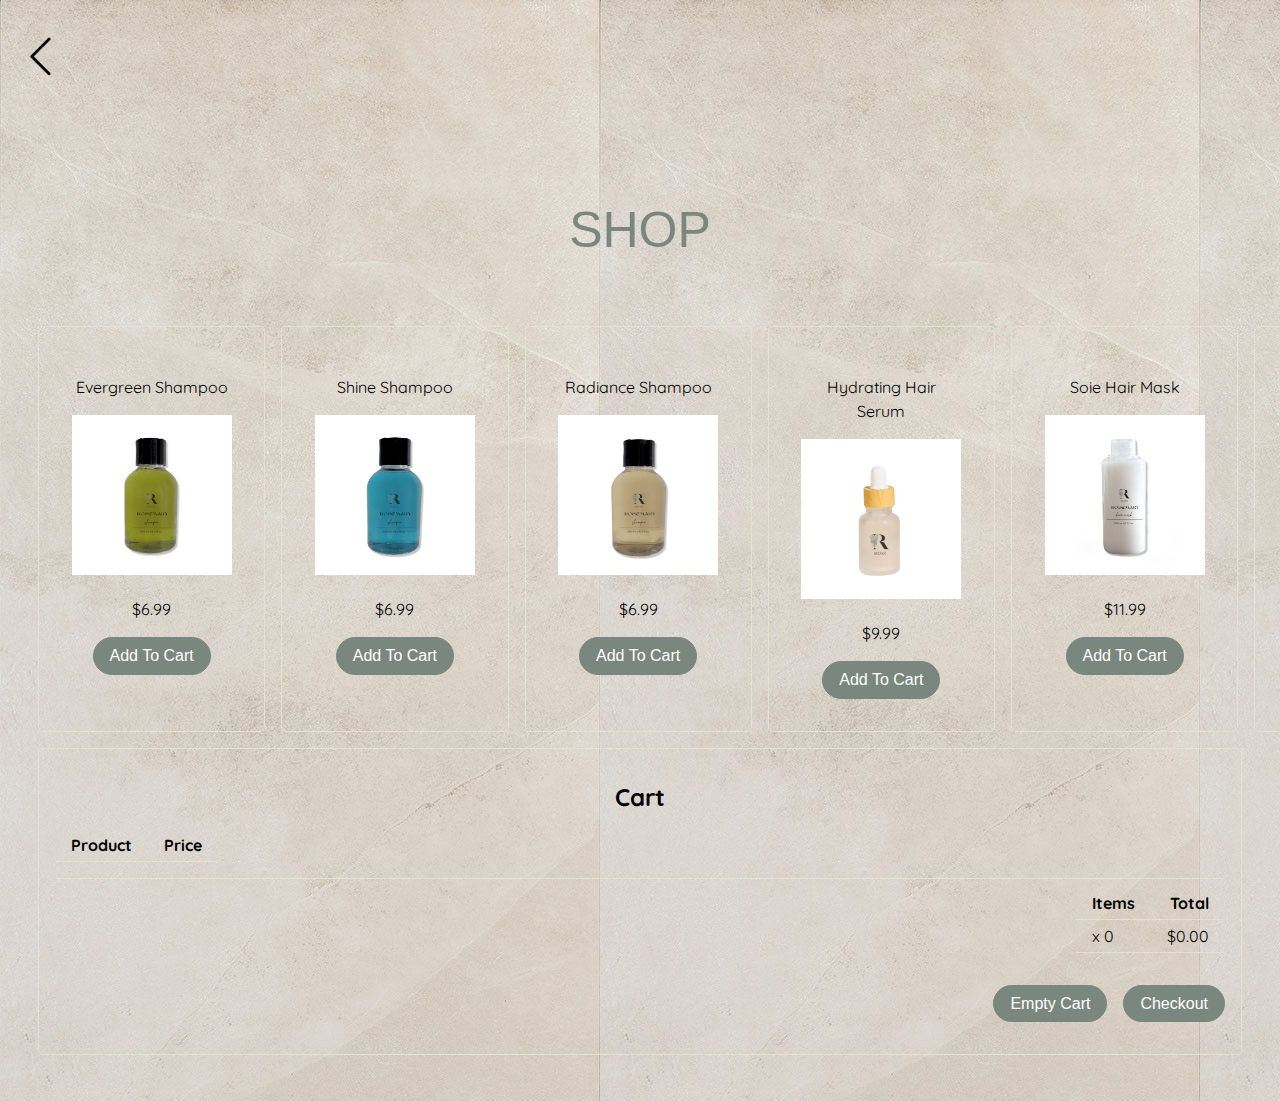
<file: shop.html>
<!DOCTYPE html>
<html>
  <head>
    <meta charset="UTF-8" />
    <meta name="viewport" content="width=device-width, initial-scale=1.0" />
    <link href="shop.css" rel="stylesheet" />
    <title>shop</title>
    <link rel="icon" type="image/png" href="./img/favicon.png" />
  </head>
  <body>
    <a href="./index.html"><img class="arrowt" src="./img/arrow.png" /></a>
    <div class="container">
      <div class="title4">SHOP</div>

      <p></p>

      <div id="alerts"></div>
      <div class="productcont">
        <div class="product">
          <p class="productname">Evergreen Shampoo</p>
          <a href="./sousproduct.html"> <img src="./img/shampo1.jpg" /></a>
          <p class="price">$6.99</p>
          <button class="addtocart">Add To Cart</button>
        </div>
        <div class="product">
          <p class="productname">Shine Shampoo</p>
          <a href="./sousproduct1.html"> <img src="./img/shampo2.jpg" /></a>
          <p class="price">$6.99</p>
          <button class="addtocart">Add To Cart</button>
        </div>
        <div class="product">
          <p class="productname">Radiance Shampoo</p>
          <a href="./sousproduct2.html"> <img src="./img/shampo3.jpg" /></a>
          <p class="price">$6.99</p>
          <button class="addtocart">Add To Cart</button>
        </div>
        <div class="product">
          <p class="productname">Hydrating Hair Serum</p>
          <a href="./sousproduct3.html"> <img src="./img/serum.jpg" /></a>
          <p class="price">$9.99</p>
          <button class="addtocart">Add To Cart</button>
        </div>
        <div class="product">
          <p class="productname">Soie Hair Mask</p>
          <a href="./sousproduct4.html"> <img src="./img/hairmask.jpg" /></a>
          <p class="price">$11.99</p>
          <button class="addtocart">Add To Cart</button>
        </div>
        <div class="product">
          <p class="productname">Organic Hair Spray</p>
          <a href="./sousproduct5.html"> <img src="./img/hairspray.jpg" /></a>
          <p class="price">$4.99</p>
          <button class="addtocart">Add To Cart</button>
        </div>
        <div class="product">
          <p class="productname">Rozi Scalp Massager</p>
          <a href="./sousproduct6.html">
            <img src="./img/sclapemassager.jpg"
          /></a>
          <p class="price">$2.99</p>
          <button class="addtocart">Add To Cart</button>
        </div>
      </div>

      <div class="cart-container">
        <h2>Cart</h2>
        <table>
          <thead>
            <tr>
              <th><strong>Product</strong></th>
              <th><strong>Price</strong></th>
            </tr>
          </thead>
          <tbody id="carttable"></tbody>
        </table>
        <hr />
        <table id="carttotals">
          <tr>
            <td><strong>Items</strong></td>
            <td><strong>Total</strong></td>
          </tr>
          <tr>
            <td>x <span id="itemsquantity">0</span></td>

            <td>$<span id="total">0</span></td>
          </tr>
        </table>

        <div class="cart-buttons">
          <button id="emptycart">Empty Cart</button>
          <button id="checkout">Checkout</button>
        </div>
      </div>
    </div>
    <script src="shop.js"></script>
  </body>
</html>
</file>
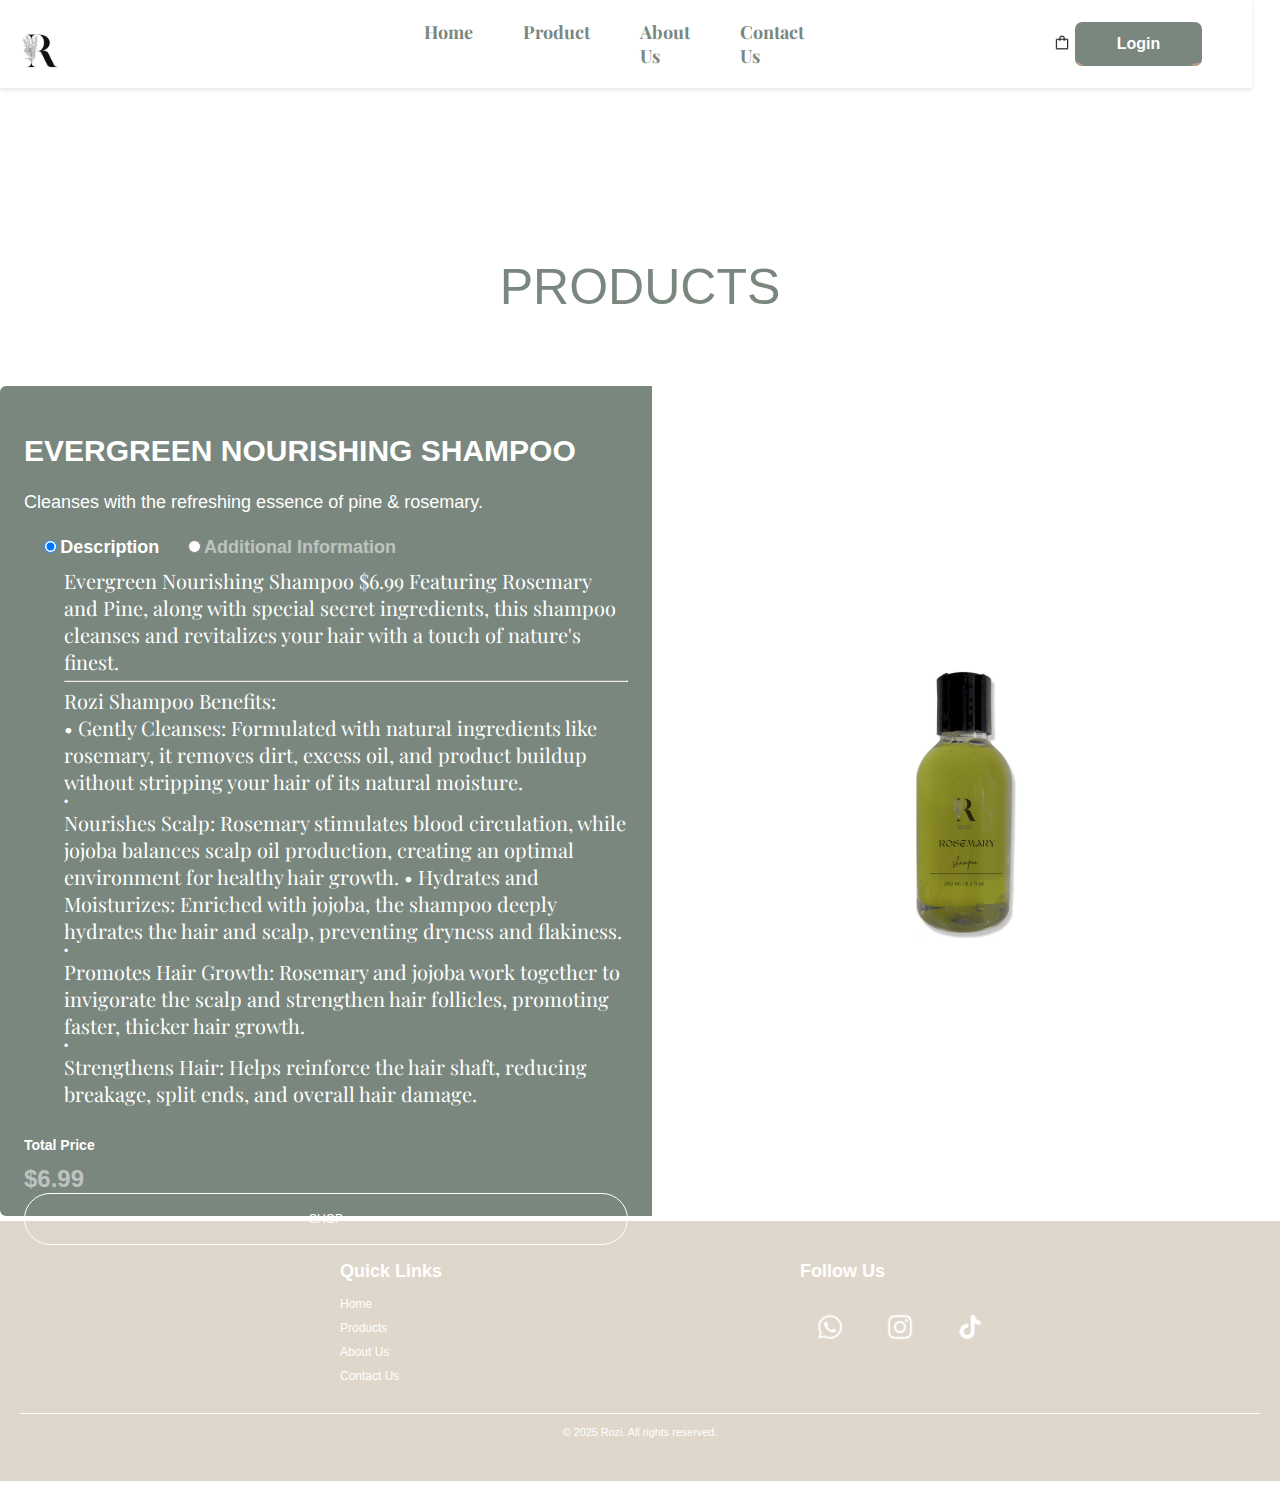
<file: sousproduct.html>
<!DOCTYPE html>
<html>
  <head>    <meta charset="UTF-8">
    <meta name="viewport" content="width=device-width, initial-scale=1.0">
    <link href="./sousproduct1.css" rel="stylesheet" />
    <link href="nav.css" rel="stylesheet" />
    <link href="foot.css" rel="stylesheet" />
    <link
      href="https://fonts.googleapis.com/css2?family=Playfair+Display:wght@400;700&display=swap"
      rel="stylesheet"
    />
    <link rel="icon" type="image/png" href="./img/favicon.png" />
    <title>products</title>
  </head>
  <body>
    <nav>
      <div class="menulogo"><div>  <a href="./index.html" class="nav-brand">
          <img src="./img/IMG_8950.jpg" alt="Rozi Brand" class="brand-image" />
        </a>
  </div>
        <div class="menu-icon" onclick="toggleMenu()">
          &#9776;
        </div></div>
  
        <div class="nav-middle me-auto mb-2 mb-lg-0" id="nav-menu">
          <a href="./index.html">Home</a>
          <a href="./product.html">Product</a>
          <a href="./about.html">About Us</a>
          <a href="./contactus.html">Contact Us</a>
        </div>
  
        <div class="carticon">
          <a href="./shop.html"> <img src="./img/carticon.png" /></a>
        </div>
        <div class="nav-buttons">
          <button>
            <span class="circle1"></span>
            <span class="circle2"></span>
            <span class="circle3"></span>
            <span class="circle4"></span>
            <span class="circle5"></span>
            <span class="text"> <a href="./login.html">Login</a> </span>
          </button>
        </div>
      </nav>

    <div class="title4">PRODUCTS</div>
    <div class="wrapper">
      <div class="card">
        <div class="product-left">
          <div class="header">
            <h1>  Evergreen Nourishing Shampoo
            </h1>
            <h2>
              Cleanses with the refreshing essence of pine & rosemary.

            </h2>
          </div>
          <div class="section-fluid" style="margin-left: 20px">
            <input
              class="desc-btn"
              type="radio"
              id="desc-1"
              name="desc-btn"
              checked
            />
            <label for="desc-1">Description</label>
            <input class="desc-btn" type="radio" id="desc-2" name="desc-btn" />
            <label for="desc-2">Additional Information</label>
            <div class="section-fluid desc-sec accor-1">
              <p>
                Evergreen Nourishing Shampoo $6.99 Featuring Rosemary and Pine,
                along with special secret ingredients, this shampoo cleanses and
                revitalizes your hair with a touch of nature's finest.
              </p>
              <hr />
              <p>
                Rozi Shampoo Benefits: <p>• Gently Cleanses: Formulated with
                natural ingredients like rosemary, it removes dirt, excess oil,
                and product buildup without stripping your hair of its natural
                moisture. </p>•<p> Nourishes Scalp: Rosemary stimulates blood
                circulation, while jojoba balances scalp oil production,
                creating an optimal environment for healthy hair growth. •
                Hydrates and Moisturizes: Enriched with jojoba, the shampoo
                deeply hydrates the hair and scalp, preventing dryness and
                flakiness. </p>•<p> Promotes Hair Growth: Rosemary and jojoba work
                together to invigorate the scalp and strengthen hair follicles,
                promoting faster, thicker hair growth.</p> • <p>

              Strengthens Hair: Helps
                reinforce the hair shaft, reducing breakage, split ends, and
                overall hair damage. </p>
              </p></div>
            <div
              class="section-fluid desc-sec accor-2"
              style="margin-top: 230px; "
              ;
            >
              <div class="section-inline">
                <p>
                  Additional Information: Volume: 250 ml - 8.5 fl. oz. Shelf
                  Life: 2 years from the date of manufacture. Storage
                  Instructions: Store in a cool, dry place, away from direct
                  sunlight, heat, and fire sources. Keep out of reach of
                  children. Safety Precautions: • For external use only. • Avoid
                  contact with eyes. In case of contact, rinse thoroughly with
                  water. • Discontinue use if irritation or discomfort occurs. •
                  Consult a healthcare professional if you are pregnant,
                  nursing, or have sensitive skin.
                </p>
                <hr />
                <p>
                  How to use? Start by wetting your hair thoroughly with warm
                  water. Then, pour a small amount of the shampoo into your palm
                  and lather it between your hands. Gently massage the shampoo
                  into your scalp and hair, focusing on the roots. After
                  massaging for a few minutes, rinse your hair thoroughly with
                  warm water until all the shampoo is washed out. For best
                  results, use rosemary shampoo regularly as part of your hair
                  care routine.
                </p>
              </div>
            </div>
          </div>
          
          <div class="product-details">
   
            <div class="product-total">
              <h3>Total Price</h3>
              <p>$6.99</p>
            </div>
          </div>
          
          <div class="product-btns">
            <a href="./shop.html" class="product-add"> Shop </a>
          </div>
        </div>
        <div class="product-right">
          <img src="img/shampo1.jpg" alt="" />
        </div>
      </div>
    </div>

    <footer class="foot">
      <div class="foot-container">
        <div class="foot-links">
          <h2>Quick Links</h2>
          <ul>
            <li><a href="./index.html">Home</a></li>
            <li><a href="./product.html">Products</a></li>
            <li><a href="./about.html">About Us</a></li>
            <li><a href="./contactus.html">Contact Us</a></li>
          </ul>
        </div>

        <div class="foot-social">
          <h2>Follow Us</h2>
          <div class="social-icons">
            <a href="https://wa.me/message/LHVN4BTFRIOKA1"
              ><img src="./img/whatsapp.jpg" alt="Whatsapp"
            /></a>
            <a href="https://www.instagram.com/rozie.lb?igsh=OGpodmRhM3U3MzZt"
              ><img src="./img/insta.jpg" alt="Instagram"
            /></a>
            <a href="https://www.tiktok.com/@rozie.lb?_t=ZS-8sjls6GoBTc&_r=1"
              ><img src="./img/tiktok.jpg" alt="TikTok"
            /></a>
          </div>
        </div>
      </div>
      <div class="foot-bottom">
        <p>© 2025 Rozi. All rights reserved.</p>
      </div>
    </footer>
    <script>
     
  function toggleMenu() {
    const menu = document.getElementById('nav-menu');
    menu.classList.toggle('show');
  }


    </script>
  </body>
</html>
</file>
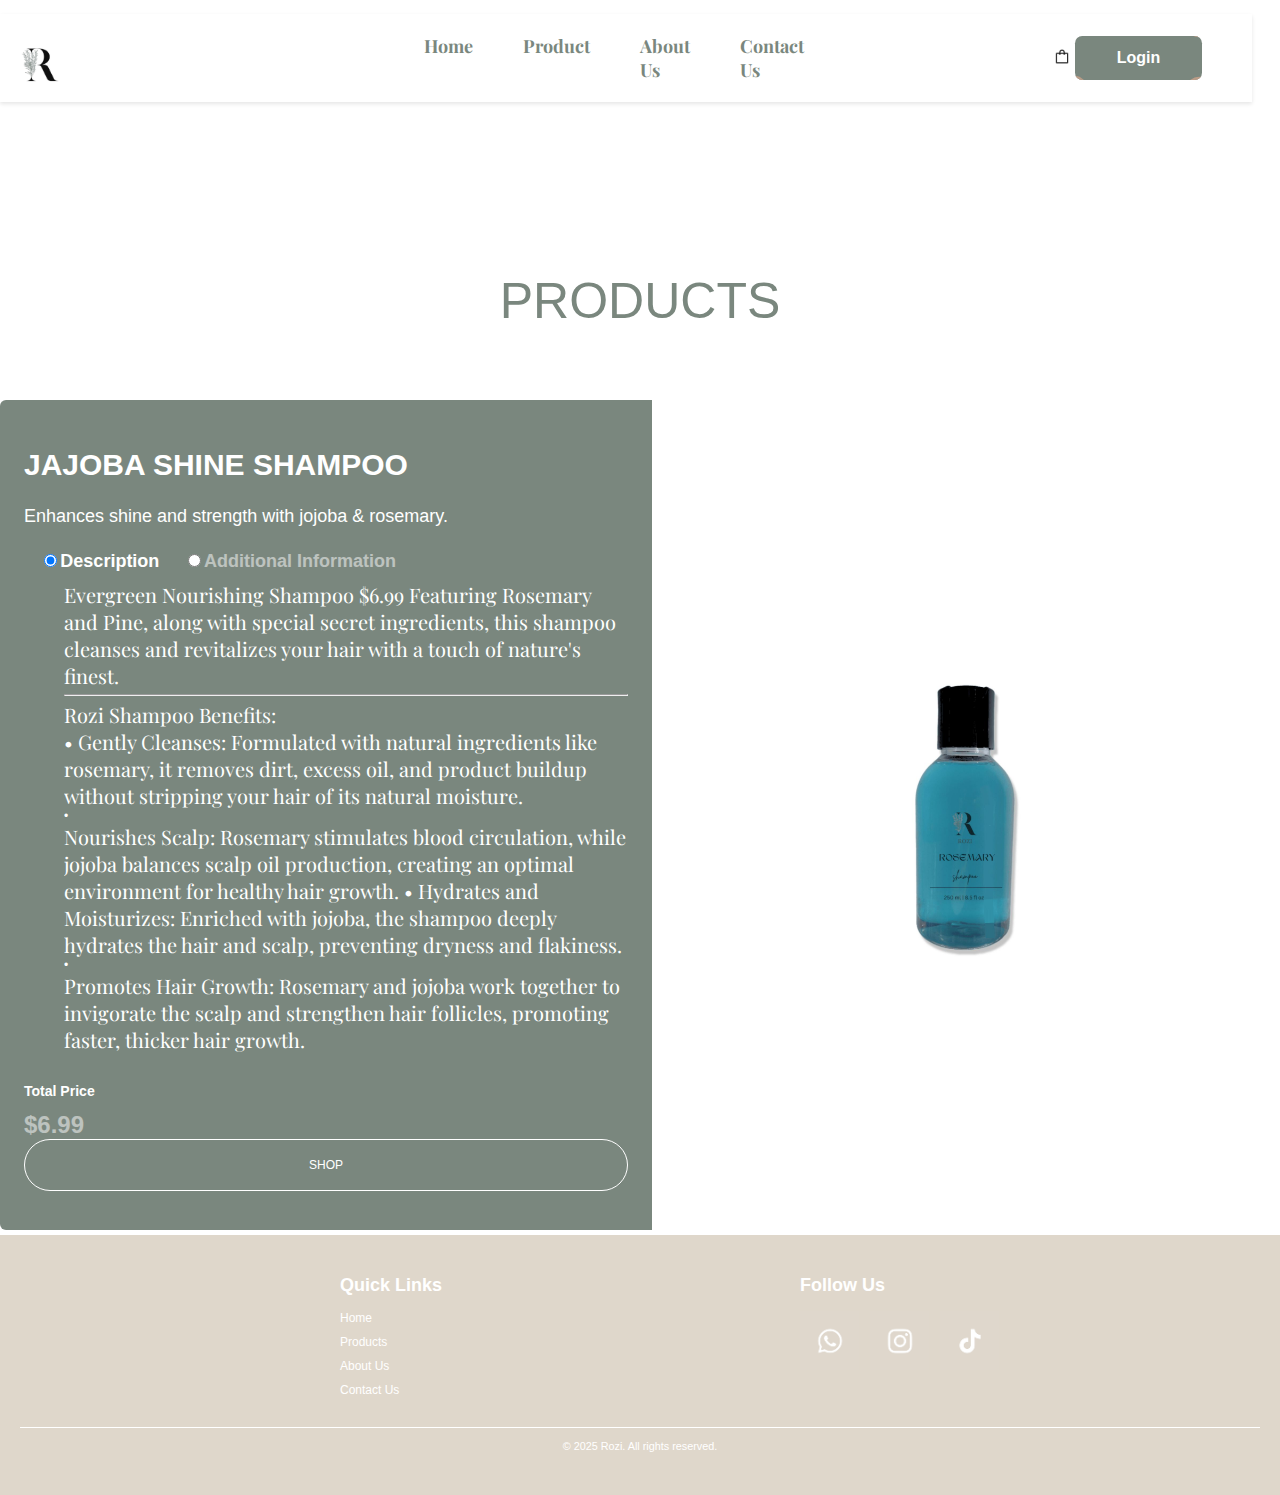
<file: sousproduct1.html>
<!DOCTYPE html>
<html>
  <head>  <meta charset="UTF-8">
    <meta name="viewport" content="width=device-width, initial-scale=1.0">ss
    <link href="./sousproduct1.css" rel="stylesheet" />
    <link href="nav.css" rel="stylesheet" />
    <link href="foot.css" rel="stylesheet" />
    <link
      href="https://fonts.googleapis.com/css2?family=Playfair+Display:wght@400;700&display=swap"
      rel="stylesheet"
    />
    <link rel="icon" type="image/png" href="./img/favicon.png" />
    <title>products</title>
  </head>
  <body>
    <nav>
      <div class="menulogo"><div>  <a href="./index.html" class="nav-brand">
          <img src="./img/IMG_8950.jpg" alt="Rozi Brand" class="brand-image" />
        </a>
  </div>
        <div class="menu-icon" onclick="toggleMenu()">
          &#9776;
        </div></div>
  
        <div class="nav-middle me-auto mb-2 mb-lg-0" id="nav-menu">
          <a href="./index.html">Home</a>
          <a href="./product.html">Product</a>
          <a href="./about.html">About Us</a>
          <a href="./contactus.html">Contact Us</a>
        </div>
  
        <div class="carticon">
          <a href="./shop.html"> <img src="./img/carticon.png" /></a>
        </div>
        <div class="nav-buttons">
          <button>
            <span class="circle1"></span>
            <span class="circle2"></span>
            <span class="circle3"></span>
            <span class="circle4"></span>
            <span class="circle5"></span>
            <span class="text"> <a href="./login.html">Login</a> </span>
          </button>
        </div>
      </nav>

    <div class="title4">PRODUCTS</div>
    <div class="wrapper">
      <div class="card">
        <div class="product-left">
          <div class="header">
            <h1>
              Jajoba Shine Shampoo

            </h1>
            <h2>
              Enhances shine and strength with jojoba & rosemary.

            </h2>
          </div>
          <div class="section-fluid" >
            <input
              class="desc-btn"
              type="radio"
              id="desc-1"
              name="desc-btn"
              checked
            />
            <label for="desc-1">Description</label>
            <input class="desc-btn" type="radio" id="desc-2" name="desc-btn" />
            <label for="desc-2">Additional Information</label>
            <div class="section-fluid desc-sec accor-1">
              <p>
                Evergreen Nourishing Shampoo $6.99 Featuring Rosemary and Pine,
                along with special secret ingredients, this shampoo cleanses and
                revitalizes your hair with a touch of nature's finest.
              </p>
              <hr />
              <p>
                Rozi Shampoo Benefits: <p>• Gently Cleanses: Formulated with
                natural ingredients like rosemary, it removes dirt, excess oil,
                and product buildup without stripping your hair of its natural
                moisture. </p>•<p> Nourishes Scalp: Rosemary stimulates blood
                circulation, while jojoba balances scalp oil production,
                creating an optimal environment for healthy hair growth. •
                Hydrates and Moisturizes: Enriched with jojoba, the shampoo
                deeply hydrates the hair and scalp, preventing dryness and
                flakiness. </p>•<p> Promotes Hair Growth: Rosemary and jojoba work
                together to invigorate the scalp and strengthen hair follicles,
                promoting faster, thicker hair growth.</p> 

                </p>
            </div>
            <div
              class="section-fluid desc-sec accor-2"
             
            >
              <div class="section-inline">
                <p>
                  Additional Information: Volume: 250 ml - 8.5 fl. oz. Shelf
                  Life: 2 years from the date of manufacture. Storage
                  Instructions: Store in a cool, dry place, away from direct
                  sunlight, heat, and fire sources. Keep out of reach of
                  children. Safety Precautions: • For external use only. • Avoid
                  contact with eyes. In case of contact, rinse thoroughly with
                  water. • Discontinue use if irritation or discomfort occurs. •
                  Consult a healthcare professional if you are pregnant,
                  nursing, or have sensitive skin.
                </p>
                <hr />
                <p>
                  How to use? Start by wetting your hair thoroughly with warm
                  water. Then, pour a small amount of the shampoo into your palm
                  and lather it between your hands. Gently massage the shampoo
                  into your scalp and hair, focusing on the roots. After
                  massaging for a few minutes, rinse your hair thoroughly with
                  warm water until all the shampoo is washed out. For best
                  results, use rosemary shampoo regularly as part of your hair
                  care routine.
                </p>
              </div>
            </div>
          </div>
          
          <div class="product-details">
   
            <div class="product-total">
              <h3>Total Price</h3>
              <p>$6.99</p>
            </div>
          </div>
          
          <div class="product-btns">
            <a href="./shop.html" class="product-add"> Shop </a>
          </div>
        </div>
        <div class="product-right">
          <img src="img/shampo2.jpg" alt="" />
        </div>
      </div>
    </div>

    <footer class="foot">
      <div class="foot-container">
        <div class="foot-links">
          <h2>Quick Links</h2>
          <ul>
            <li><a href="./index.html">Home</a></li>
            <li><a href="./product.html">Products</a></li>
            <li><a href="./about.html">About Us</a></li>
            <li><a href="./contactus.html">Contact Us</a></li>
          </ul>
        </div>

        <div class="foot-social">
          <h2>Follow Us</h2>
          <div class="social-icons">
            <a href="https://wa.me/message/LHVN4BTFRIOKA1"
              ><img src="./img/whatsapp.jpg" alt="Whatsapp"
            /></a>
            <a href="https://www.instagram.com/rozie.lb?igsh=OGpodmRhM3U3MzZt"
              ><img src="./img/insta.jpg" alt="Instagram"
            /></a>
            <a href="https://www.tiktok.com/@rozie.lb?_t=ZS-8sjls6GoBTc&_r=1"
              ><img src="./img/tiktok.jpg" alt="TikTok"
            /></a>
          </div>
        </div>
      </div>
      <div class="foot-bottom">
        <p>© 2025 Rozi. All rights reserved.</p>
      </div>
    </footer>
    <script>
      function toggleMenu() {
        var menu = document.getElementById("nav-menu");
        menu.classList.toggle("show");
      }
    </script>
  </body>
</html>
</file>
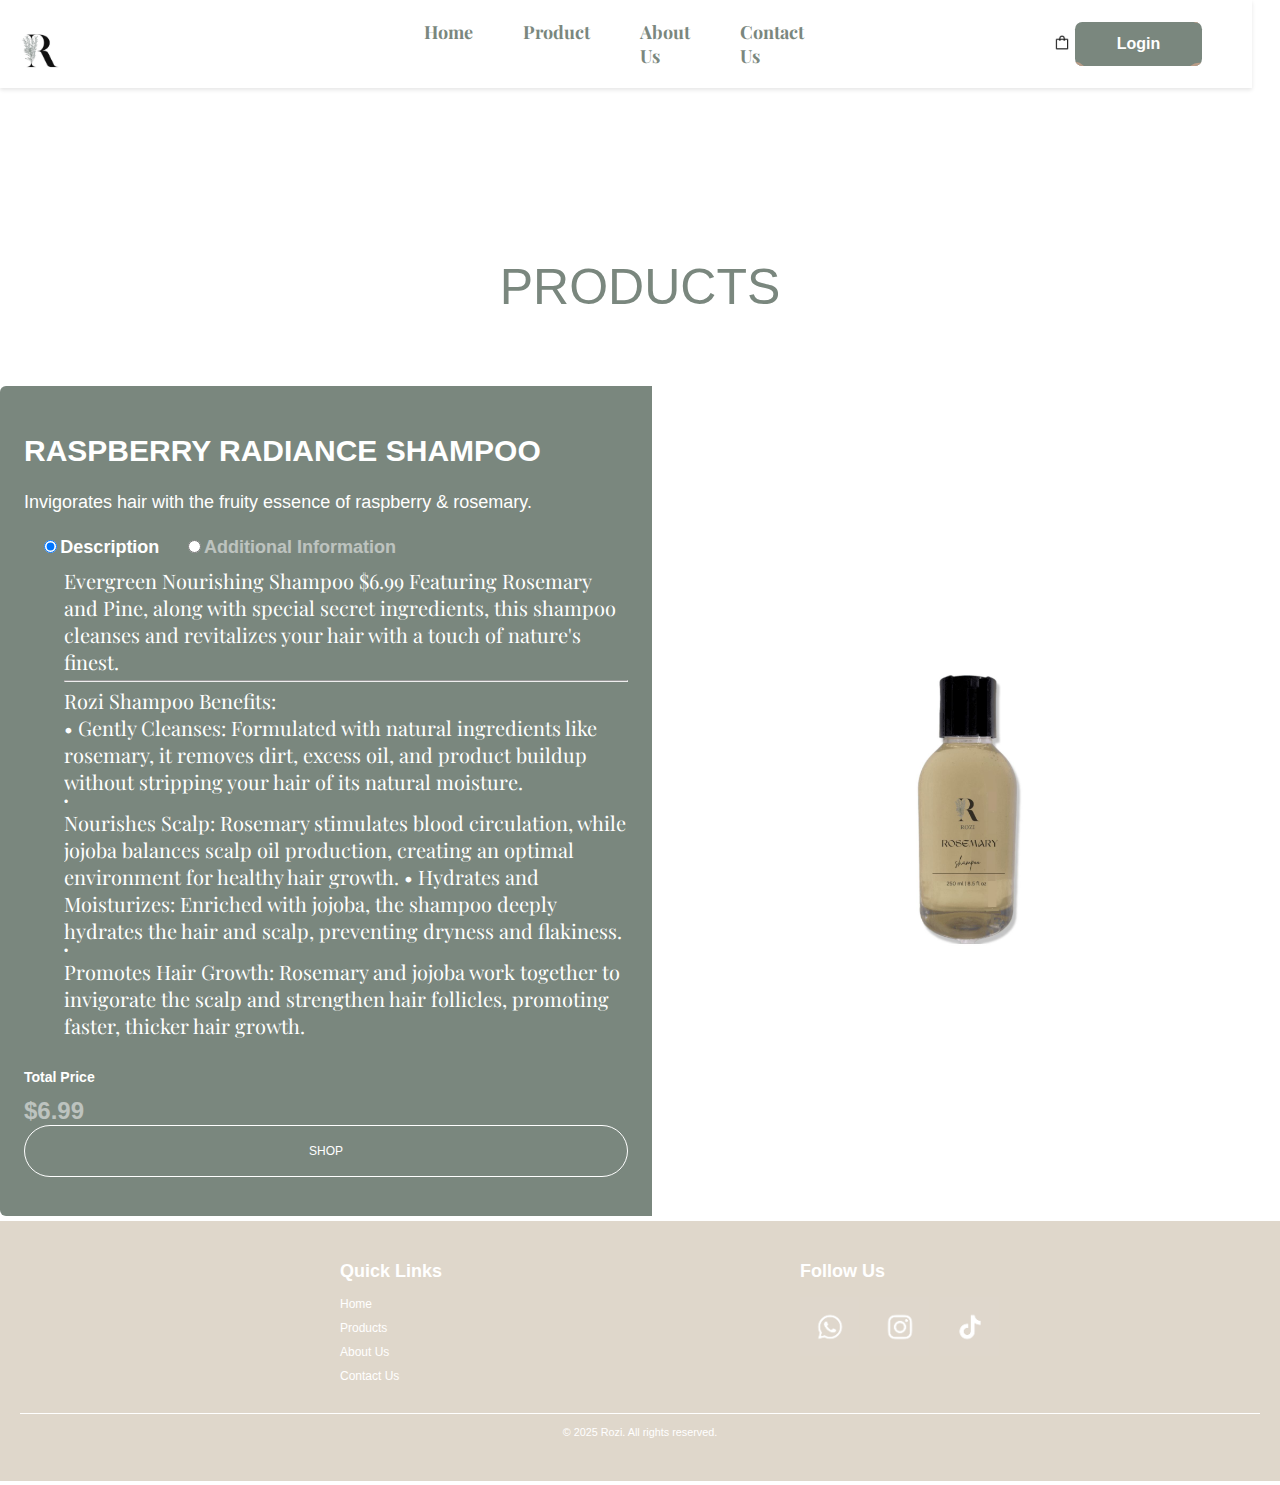
<file: sousproduct2.html>
<!DOCTYPE html>
<html>
  <head>  <meta charset="UTF-8">
    <meta name="viewport" content="width=device-width, initial-scale=1.0">
    <link href="./sousproduct1.css" rel="stylesheet" />
    <link href="nav.css" rel="stylesheet" />
    <link href="foot.css" rel="stylesheet" />
    <link
      href="https://fonts.googleapis.com/css2?family=Playfair+Display:wght@400;700&display=swap"
      rel="stylesheet"
    />
    <link rel="icon" type="image/png" href="./img/favicon.png" />
    <title>products</title>
  </head>
  <body>
    
    <nav>
      <div class="menulogo"><div>  <a href="./index.html" class="nav-brand">
          <img src="./img/IMG_8950.jpg" alt="Rozi Brand" class="brand-image" />
        </a>
  </div>
        <div class="menu-icon" onclick="toggleMenu()">
          &#9776;
        </div></div>
  
        <div class="nav-middle me-auto mb-2 mb-lg-0" id="nav-menu">
          <a href="./index.html">Home</a>
          <a href="./product.html">Product</a>
          <a href="./about.html">About Us</a>
          <a href="./contactus.html">Contact Us</a>
        </div>
  
        <div class="carticon">
          <a href="./shop.html"> <img src="./img/carticon.png" /></a>
        </div>
        <div class="nav-buttons">
          <button>
            <span class="circle1"></span>
            <span class="circle2"></span>
            <span class="circle3"></span>
            <span class="circle4"></span>
            <span class="circle5"></span>
            <span class="text"> <a href="./login.html">Login</a> </span>
          </button>
        </div>
      </nav>

    <div class="title4">PRODUCTS</div>
    <div class="wrapper">
      <div class="card">
        <div class="product-left">
          <div class="header">
            <h1>
              Raspberry Radiance Shampoo
            </h1>
            <h2>
              Invigorates hair with the fruity essence of raspberry & rosemary.

            </h2>
          </div>
          <div class="section-fluid" >
            <input
              class="desc-btn"
              type="radio"
              id="desc-1"
              name="desc-btn"
              checked
            />
            <label for="desc-1">Description</label>
            <input class="desc-btn" type="radio" id="desc-2" name="desc-btn" />
            <label for="desc-2">Additional Information</label>
            <div class="section-fluid desc-sec accor-1">
              <p>
                Evergreen Nourishing Shampoo $6.99 Featuring Rosemary and Pine,
                along with special secret ingredients, this shampoo cleanses and
                revitalizes your hair with a touch of nature's finest.
              </p>
              <hr />
              <p>
                Rozi Shampoo Benefits: <p>• Gently Cleanses: Formulated with
                natural ingredients like rosemary, it removes dirt, excess oil,
                and product buildup without stripping your hair of its natural
                moisture. </p>•<p> Nourishes Scalp: Rosemary stimulates blood
                circulation, while jojoba balances scalp oil production,
                creating an optimal environment for healthy hair growth. •
                Hydrates and Moisturizes: Enriched with jojoba, the shampoo
                deeply hydrates the hair and scalp, preventing dryness and
                flakiness. </p>•<p> Promotes Hair Growth: Rosemary and jojoba work
                together to invigorate the scalp and strengthen hair follicles,
                promoting faster, thicker hair growth.</p>

              </p>
            </div>
            <div
              class="section-fluid desc-sec accor-2"
              
            >
              <div class="section-inline">
                <p>
                  Additional Information: Volume: 250 ml - 8.5 fl. oz. Shelf
                  Life: 2 years from the date of manufacture. Storage
                  Instructions: Store in a cool, dry place, away from direct
                  sunlight, heat, and fire sources. Keep out of reach of
                  children. Safety Precautions: • For external use only. • Avoid
                  contact with eyes. In case of contact, rinse thoroughly with
                  water. • Discontinue use if irritation or discomfort occurs. •
                  Consult a healthcare professional if you are pregnant,
                  nursing, or have sensitive skin.
                </p>
                <hr />
                <p>
                  How to use? Start by wetting your hair thoroughly with warm
                  water. Then, pour a small amount of the shampoo into your palm
                  and lather it between your hands. Gently massage the shampoo
                  into your scalp and hair, focusing on the roots. After
                  massaging for a few minutes, rinse your hair thoroughly with
                  warm water until all the shampoo is washed out. For best
                  results, use rosemary shampoo regularly as part of your hair
                  care routine.
                </p>
              </div>
            </div>
          </div>
          
          <div class="product-details">
   
            <div class="product-total">
              <h3>Total Price</h3>
              <p>$6.99</p>
            </div>
          </div>
          
          <div class="product-btns">
            <a href="./shop.html" class="product-add"> Shop </a>
          </div>
        </div>
        <div class="product-right">
          <img src="img/shampo3.jpg" alt="" />
        </div>
      </div>
    </div>

    <footer class="foot">
      <div class="foot-container">
        <div class="foot-links">
          <h2>Quick Links</h2>
          <ul>
            <li><a href="./index.html">Home</a></li>
            <li><a href="./product.html">Products</a></li>
            <li><a href="./about.html">About Us</a></li>
            <li><a href="./contactus.html">Contact Us</a></li>
          </ul>
        </div>

        <div class="foot-social">
          <h2>Follow Us</h2>
          <div class="social-icons">
            <a href="https://wa.me/message/LHVN4BTFRIOKA1"
              ><img src="./img/whatsapp.jpg" alt="Whatsapp"
            /></a>
            <a href="https://www.instagram.com/rozie.lb?igsh=OGpodmRhM3U3MzZt"
              ><img src="./img/insta.jpg" alt="Instagram"
            /></a>
            <a href="https://www.tiktok.com/@rozie.lb?_t=ZS-8sjls6GoBTc&_r=1"
              ><img src="./img/tiktok.jpg" alt="TikTok"
            /></a>
          </div>
        </div>
      </div>
      <div class="foot-bottom">
        <p>© 2025 Rozi. All rights reserved.</p>
      </div>
    </footer>
    <script>
      function toggleMenu() {
        var menu = document.getElementById("nav-menu");
        menu.classList.toggle("show");
      }
    </script>
  </body>
</html>
</file>
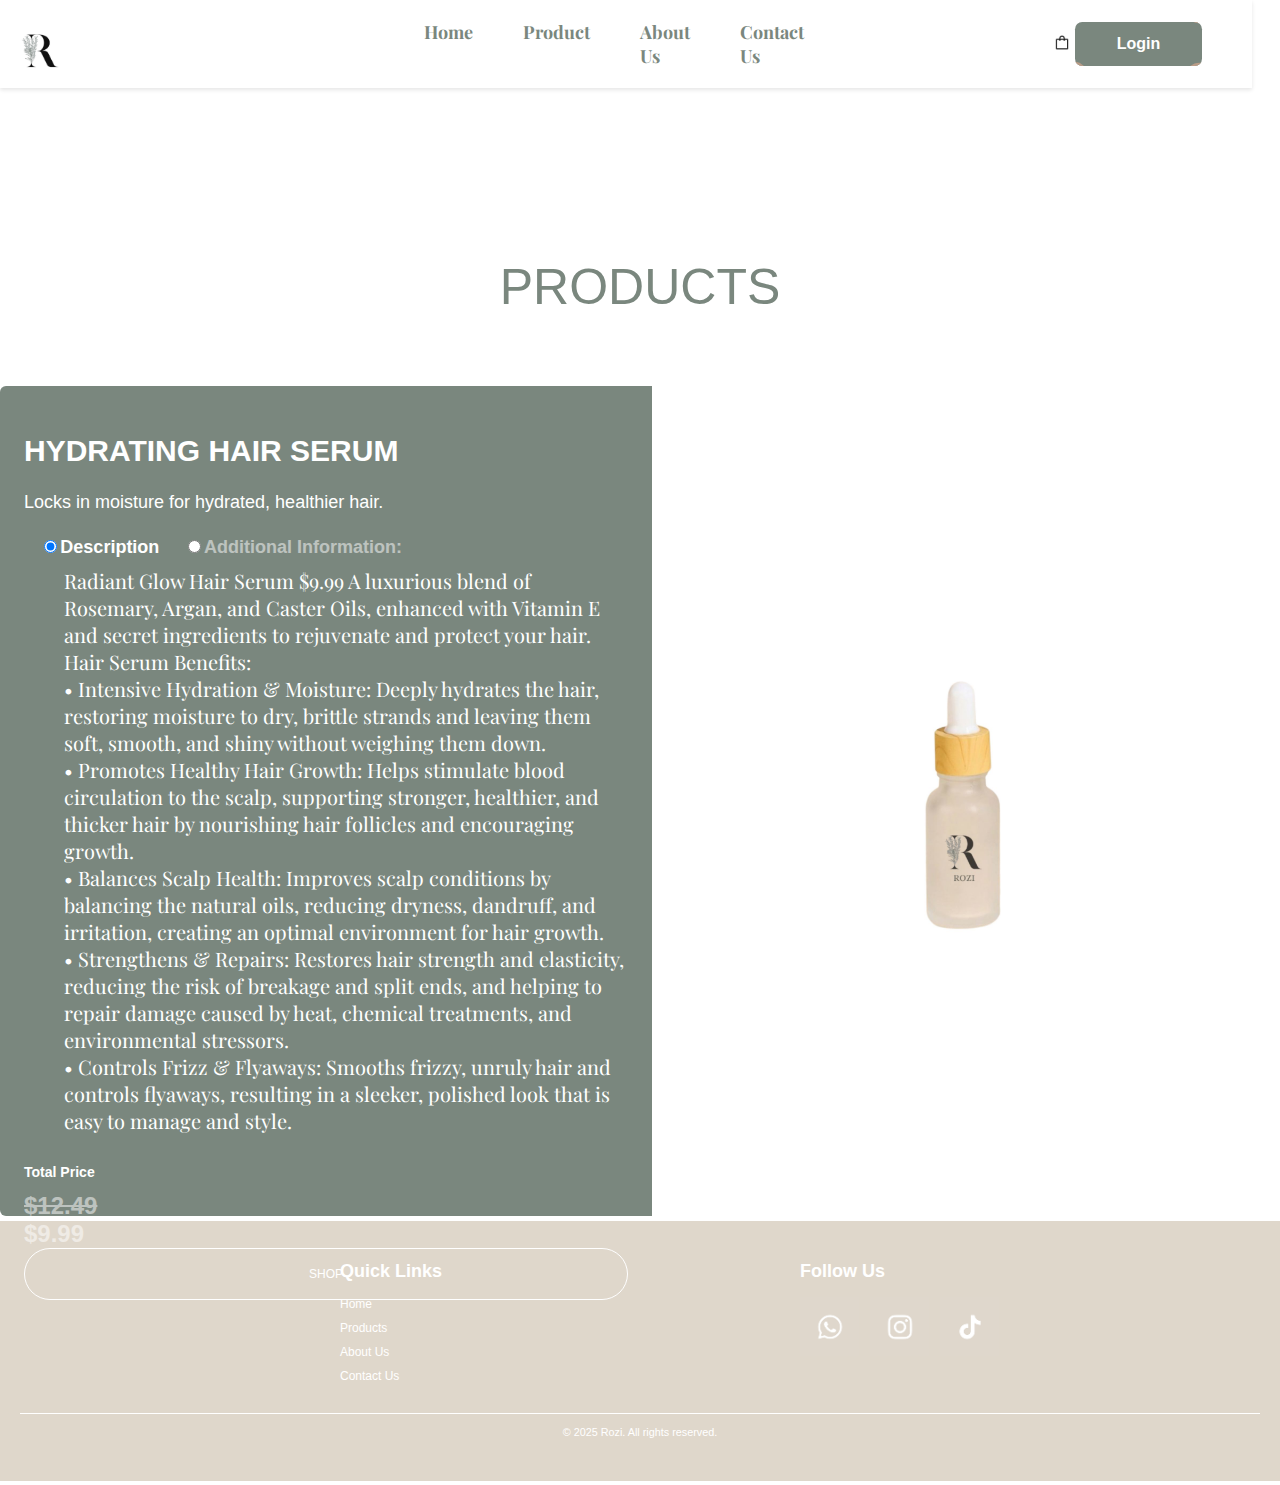
<file: sousproduct3.html>
<!DOCTYPE html>
<html>
  <head>  <meta charset="UTF-8">
    <meta name="viewport" content="width=device-width, initial-scale=1.0">
    <link href="./sousproduct1.css" rel="stylesheet" />
    <link href="nav.css" rel="stylesheet" />
    <link href="foot.css" rel="stylesheet" />
    <link
      href="https://fonts.googleapis.com/css2?family=Playfair+Display:wght@400;700&display=swap"
      rel="stylesheet"
    />
    <link rel="icon" type="image/png" href="./img/favicon.png" />
    <title>products</title>
  </head>
  <body>
    <nav>
      <div class="menulogo"><div>  <a href="./index.html" class="nav-brand">
          <img src="./img/IMG_8950.jpg" alt="Rozi Brand" class="brand-image" />
        </a>
  </div>
        <div class="menu-icon" onclick="toggleMenu()">
          &#9776;
        </div></div>
  
        <div class="nav-middle me-auto mb-2 mb-lg-0" id="nav-menu">
          <a href="./index.html">Home</a>
          <a href="./product.html">Product</a>
          <a href="./about.html">About Us</a>
          <a href="./contactus.html">Contact Us</a>
        </div>
  
        <div class="carticon">
          <a href="./shop.html"> <img src="./img/carticon.png" /></a>
        </div>
        <div class="nav-buttons">
          <button>
            <span class="circle1"></span>
            <span class="circle2"></span>
            <span class="circle3"></span>
            <span class="circle4"></span>
            <span class="circle5"></span>
            <span class="text"> <a href="./login.html">Login</a> </span>
          </button>
        </div>
      </nav>
   
    <div class="title4">PRODUCTS</div>
    <div class="wrapper">
      <div class="card">
        <div class="product-left">
          <div class="header">
            <h1>Hydrating Hair Serum</h1>
            <h2>Locks in moisture for hydrated, healthier hair.</h2>
          </div>
          <!--DESCRIPITON / DETAILS-->
          <div class="section-fluid">
            <input
              class="desc-btn"
              type="radio"
              id="desc-1"
              name="desc-btn"
              checked
            />
            <label for="desc-1">Description</label>
            <input class="desc-btn" type="radio" id="desc-2" name="desc-btn" />
            <label for="desc-2"> Additional Information: </label>
            <div class="section-fluid desc-sec accor-1">
              <p>
                Radiant Glow Hair Serum $9.99 A luxurious blend of Rosemary,
                Argan, and Caster Oils, enhanced with Vitamin E and secret
                ingredients to rejuvenate and protect your hair.
              </p>
              <p>
                Hair Serum Benefits: <p>• Intensive Hydration & Moisture: Deeply
                hydrates the hair, restoring moisture to dry, brittle strands
                and leaving them soft, smooth, and shiny without weighing them
                down.  </p><p>• Promotes Healthy Hair Growth: Helps stimulate blood
                circulation to the scalp, supporting stronger, healthier, and
                thicker hair by nourishing hair follicles and encouraging
                growth. </p><p>• Balances Scalp Health: Improves scalp conditions by
                balancing the natural oils, reducing dryness, dandruff, and
                irritation, creating an optimal environment for hair growth.</p><p> •
                Strengthens & Repairs: Restores hair strength and elasticity,
                reducing the risk of breakage and split ends, and helping to
                repair damage caused by heat, chemical treatments, and
                environmental stressors.</p><p> • Controls Frizz & Flyaways: Smooths
                frizzy, unruly hair and controls flyaways, resulting in a
                sleeker, polished look that is easy to manage and style.</p>
           
            </p>
            </div>
            <div class="section-fluid desc-sec accor-2">
              <div class="section-inline">
                <p>
                  Additional Information: Volume: 20 ml - 0.68 fl. oz. Shelf
                  Life: 3 years from the date of manufacture. Storage
                  Instructions: Store in a cool, dry place, away from direct
                  sunlight and heat sources. Keep out of reach of children.
                  Certifications: Organic - Vegan - No GMOs - Cruelty Free
                  Safety Precautions:<p> • For external use only. </p><p>• Avoid contact
                  with eyes. In case of contact, rinse thoroughly with water.</p><p> •
                  Discontinue use if irritation or discomfort occurs.</p><p> • Consult
                  a healthcare professional if you are pregnant, nursing, or
                  have sensitive skin.
                </p></p>
              
      
              </div>
            </div>
          </div>
          <!--CHOOSE PRODUCT DETAILS-->
          <div class="product-details">
            <!--PRODUCT TOTAL-->
            <div class="product-total">
              <h3>Total Price</h3>
             <p class="bar">$12.49</p>
           <p>
            $9.99
           </p>
            </div>
          </div>
          <!-- ADD TO CART BUTTON -->
          <div class="product-btns">
            <a href="./shop.html" class="product-add">Shop</a>
          </div>
        </div>
        <div class="product-right">
          <img src="img/serum.jpg" alt="" />
        </div>
      </div>
    </div>

    <footer class="foot">
      <div class="foot-container">
        <div class="foot-links">
          <h2>Quick Links</h2>
          <ul>
            <li><a href="./index.html">Home</a></li>
            <li><a href="./product.html">Products</a></li>
            <li><a href="./about.html">About Us</a></li>
            <li><a href="./contactus.html">Contact Us</a></li>
          </ul>
        </div>

        <div class="foot-social">
          <h2>Follow Us</h2>
          <div class="social-icons">
            <a href="https://wa.me/message/LHVN4BTFRIOKA1"
              ><img src="./img/whatsapp.jpg" alt="Whatsapp"
            /></a>
            <a href="https://www.instagram.com/rozie.lb?igsh=OGpodmRhM3U3MzZt"
              ><img src="./img/insta.jpg" alt="Instagram"
            /></a>
            <a href="https://www.tiktok.com/@rozie.lb?_t=ZS-8sjls6GoBTc&_r=1"
              ><img src="./img/tiktok.jpg" alt="TikTok"
            /></a>
          </div>
        </div>
      </div>
      <div class="foot-bottom">
        <p>© 2025 Rozi. All rights reserved.</p>
      </div>
    </footer>
    <script>
      function toggleMenu() {
        var menu = document.getElementById("nav-menu");
        menu.classList.toggle("show");
      }
    </script>
  </body>
</html>
</file>
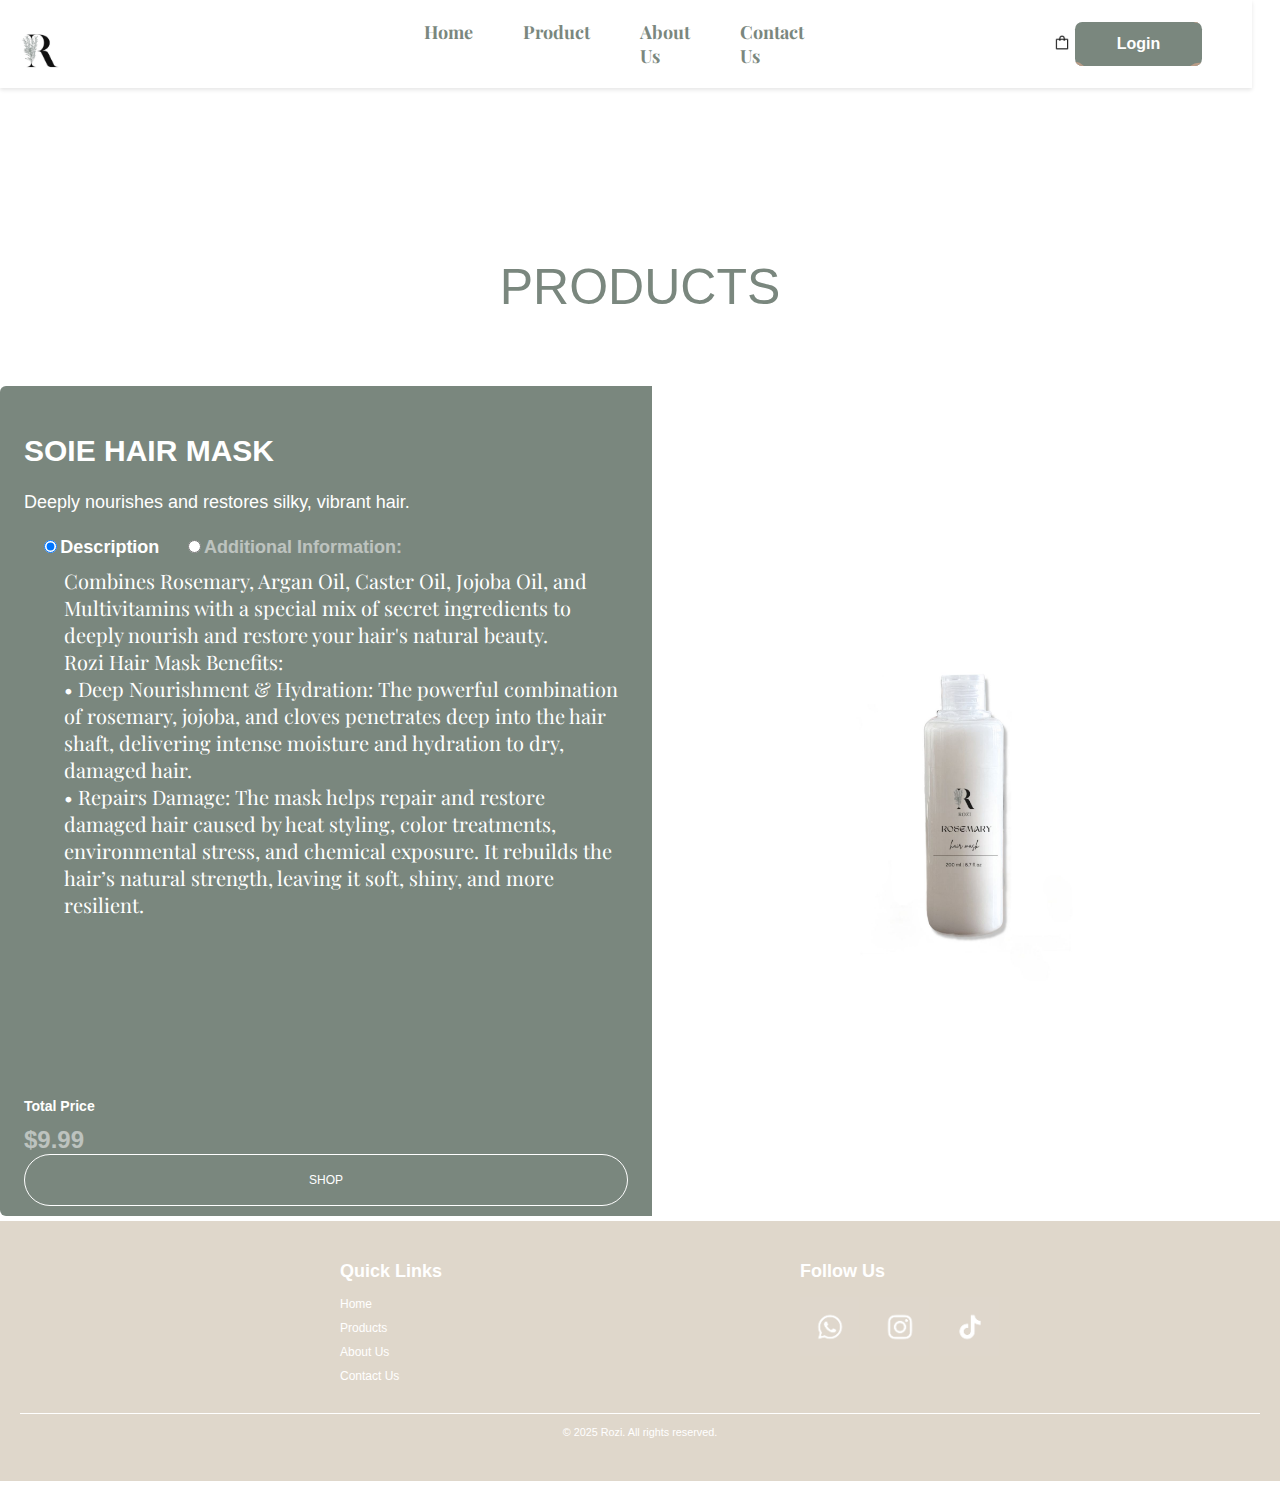
<file: sousproduct4.html>
<!DOCTYPE html>
<html>
  <head>  <meta charset="UTF-8">
    <meta name="viewport" content="width=device-width, initial-scale=1.0">
    <link href="./sousproduct1.css" rel="stylesheet" />
    <link href="nav.css" rel="stylesheet" />
    <link href="foot.css" rel="stylesheet" />
    <link
      href="https://fonts.googleapis.com/css2?family=Playfair+Display:wght@400;700&display=swap"
      rel="stylesheet"
    />
    <link rel="icon" type="image/png" href="./img/favicon.png" />
    <title>products</title>
  </head>
  <body>
    <nav>
      <div class="menulogo"><div>  <a href="./index.html" class="nav-brand">
          <img src="./img/IMG_8950.jpg" alt="Rozi Brand" class="brand-image" />
        </a>
  </div>
        <div class="menu-icon" onclick="toggleMenu()">
          &#9776;
        </div></div>
  
        <div class="nav-middle me-auto mb-2 mb-lg-0" id="nav-menu">
          <a href="./index.html">Home</a>
          <a href="./product.html">Product</a>
          <a href="./about.html">About Us</a>
          <a href="./contactus.html">Contact Us</a>
        </div>
  
        <div class="carticon">
          <a href="./shop.html"> <img src="./img/carticon.png" /></a>
        </div>
        <div class="nav-buttons">
          <button>
            <span class="circle1"></span>
            <span class="circle2"></span>
            <span class="circle3"></span>
            <span class="circle4"></span>
            <span class="circle5"></span>
            <span class="text"> <a href="./login.html">Login</a> </span>
          </button>
        </div>
      </nav>
   
    <div class="title4">PRODUCTS</div>
    <div class="wrapper">
      <div class="card">
        <div class="product-left">
          <div class="header">
            <h1>Soie Hair Mask</h1>
            <h2>Deeply nourishes and restores silky, vibrant hair.</h2>
          </div>
          <!--DESCRIPITON / DETAILS-->
          <div class="section-fluid" >
            <input
              class="desc-btn"
              type="radio"
              id="desc-1"
              name="desc-btn"
              checked
            />
            <label for="desc-1">Description</label>
            <input class="desc-btn" type="radio" id="desc-2" name="desc-btn" />
            <label for="desc-2">
              Additional Information:

            </label>
            <div class="section-fluid desc-sec accor-1">
              <p>
                Combines Rosemary, Argan Oil, Caster Oil, Jojoba Oil, and
                Multivitamins with a special mix of secret ingredients to deeply
                nourish and restore your hair's natural beauty.
              </p>
              <p>
                Rozi Hair Mask Benefits:<p> • Deep Nourishment & Hydration: The
                powerful combination of rosemary, jojoba, and cloves penetrates
                deep into the hair shaft, delivering intense moisture and
                hydration to dry, damaged hair. </p><p>• Repairs Damage: The mask helps
                repair and restore damaged hair caused by heat styling, color
                treatments, environmental stress, and chemical exposure. It
                rebuilds the hair’s natural strength, leaving it soft, shiny,
                and more resilient. </p>
        
            </p>
            </div>
            <div
              class="section-fluid desc-sec accor-2"
             
            >
              <div class="section-inline">
                <p>
                  Additional Information:
                  Volume: 200 ml - 6.7 fl. oz. 
                  Shelf Life: 2 years from the date of manufacture.
                  Storage Instructions: Store in a cool, dry place, away from direct sunlight and heat sources. Keep out of reach of children.
                  Certifications: Cruelty Free
                  Safety Precautions:
                  <p>  •	For external use only.</p>
                   <p> •	Avoid contact with eyes. In case of contact, rinse thoroughly with water.</p>
                  <p>  •	Discontinue use if irritation or discomfort occurs.</p>
                  <p>  •	Consult a healthcare professional if you are pregnant, nursing, or have sensitive skin.</p>
                </p>
         
           
              </div>
            </div>
          </div>
         <!--CHOOSE PRODUCT DETAILS-->
         <div class="product-details sous3">
          <!--PRODUCT TOTAL-->
          <div class="product-total">
            <h3>Total Price</h3>
            <p>$9.99</p>
          </div>
        </div>
        <!-- ADD TO CART BUTTON -->
        <div class="product-btns">
          <a href="./shop.html" class="product-add">Shop</a>
        </div>
        </div>
        <div class="product-right">
          <img src="img/hairmask.jpg" alt="" />
        </div>
      </div>
    </div>

    <footer class="foot">
      <div class="foot-container">
        <div class="foot-links">
          <h2>Quick Links</h2>
          <ul>
            <li><a href="./index.html">Home</a></li>
            <li><a href="./product.html">Products</a></li>
            <li><a href="./about.html">About Us</a></li>
            <li><a href="./contactus.html">Contact Us</a></li>
          </ul>
        </div>

        <div class="foot-social">
          <h2>Follow Us</h2>
          <div class="social-icons">
            <a href="https://wa.me/message/LHVN4BTFRIOKA1"
              ><img src="./img/whatsapp.jpg" alt="Whatsapp"
            /></a>
            <a href="https://www.instagram.com/rozie.lb?igsh=OGpodmRhM3U3MzZt"
              ><img src="./img/insta.jpg" alt="Instagram"
            /></a>
            <a href="https://www.tiktok.com/@rozie.lb?_t=ZS-8sjls6GoBTc&_r=1"
              ><img src="./img/tiktok.jpg" alt="TikTok"
            /></a>
          </div>
        </div>
      </div>
      <div class="foot-bottom">
        <p>© 2025 Rozi. All rights reserved.</p>
      </div>
    </footer>
    <script>
      function toggleMenu() {
        var menu = document.getElementById("nav-menu");
        menu.classList.toggle("show");
      }
    </script>
  </body>
</html>
</file>
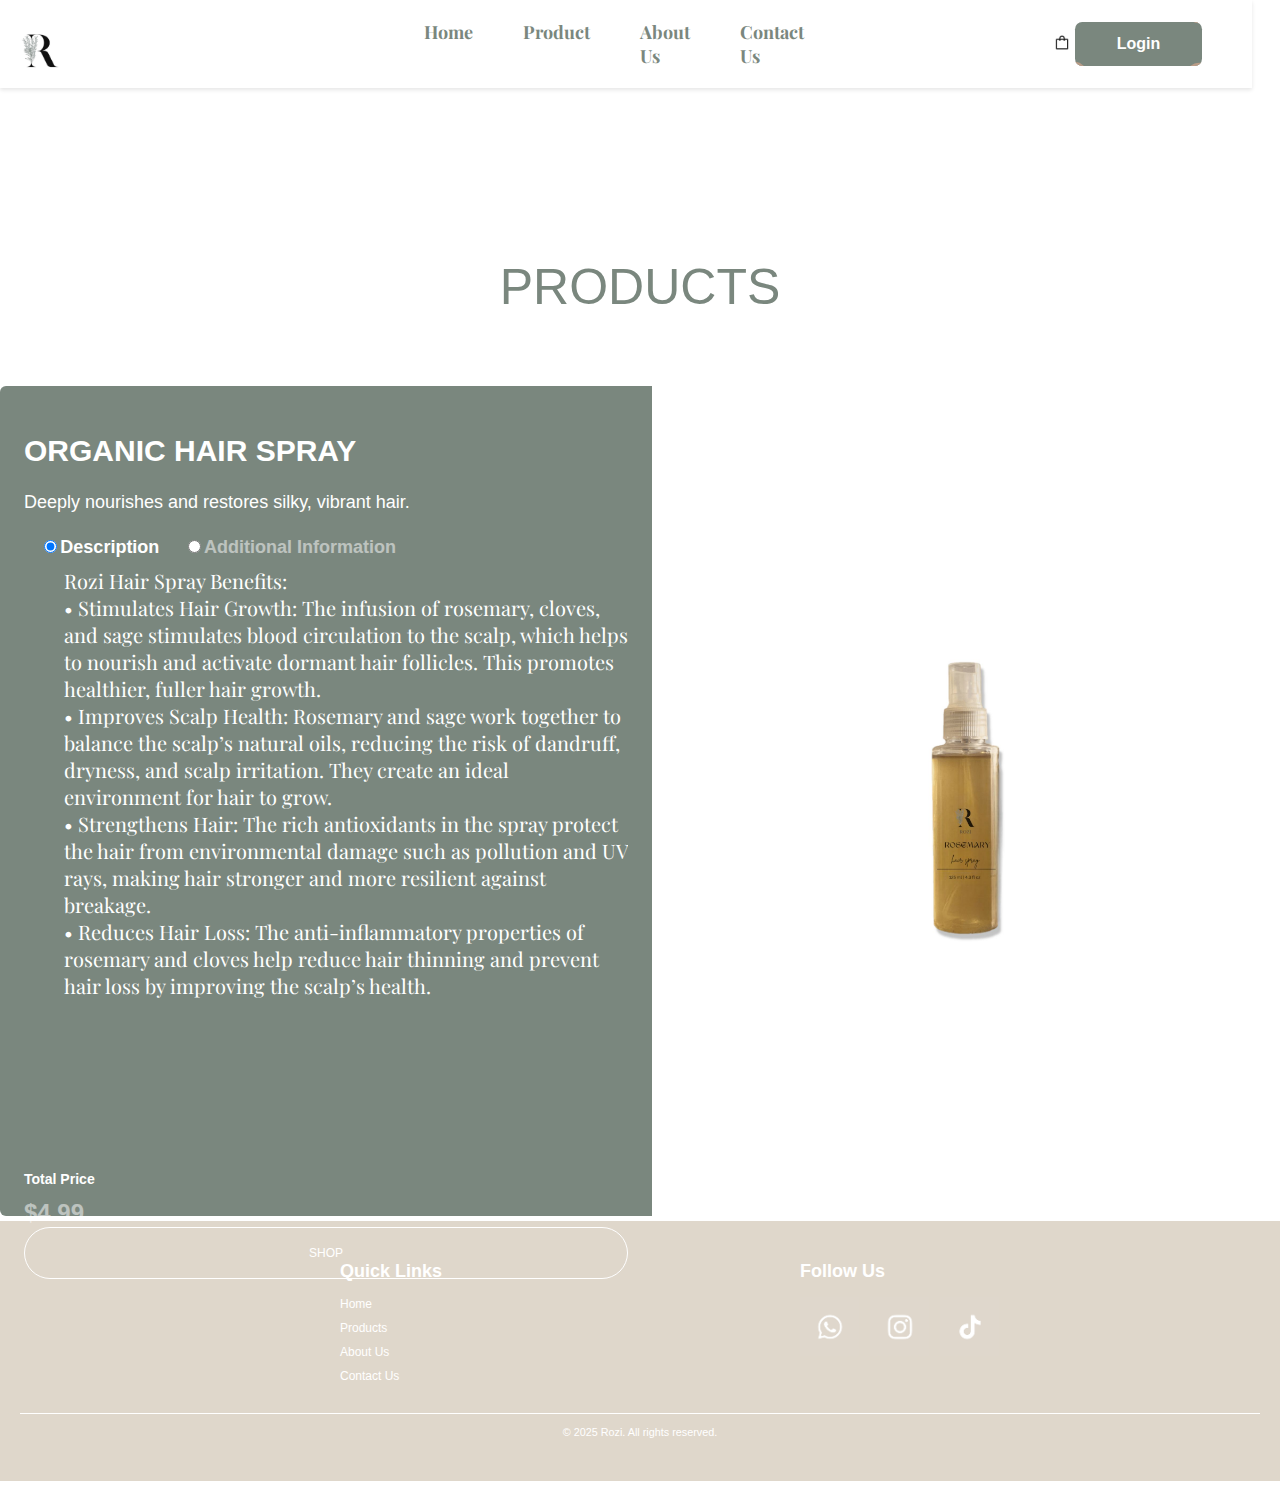
<file: sousproduct5.html>
<!DOCTYPE html>
<html>
  <head>
    <meta charset="UTF-8">
    <meta name="viewport" content="width=device-width, initial-scale=1.0">
    <link href="./sousproduct1.css" rel="stylesheet" />
    <link href="nav.css" rel="stylesheet" />
    <link href="foot.css" rel="stylesheet" />
    <link
      href="https://fonts.googleapis.com/css2?family=Playfair+Display:wght@400;700&display=swap"
      rel="stylesheet"
    />
    <link rel="icon" type="image/png" href="./img/favicon.png" />
    <title>products</title>
  </head>
  <body>
    <nav>
      <div class="menulogo"><div>  <a href="./index.html" class="nav-brand">
          <img src="./img/IMG_8950.jpg" alt="Rozi Brand" class="brand-image" />
        </a>
  </div>
        <div class="menu-icon" onclick="toggleMenu()">
          &#9776;
        </div></div>
  
        <div class="nav-middle me-auto mb-2 mb-lg-0" id="nav-menu">
          <a href="./index.html">Home</a>
          <a href="./product.html">Product</a>
          <a href="./about.html">About Us</a>
          <a href="./contactus.html">Contact Us</a>
        </div>
  
        <div class="carticon">
          <a href="./shop.html"> <img src="./img/carticon.png" /></a>
        </div>
        <div class="nav-buttons">
          <button>
            <span class="circle1"></span>
            <span class="circle2"></span>
            <span class="circle3"></span>
            <span class="circle4"></span>
            <span class="circle5"></span>
            <span class="text"> <a href="./login.html">Login</a> </span>
          </button>
        </div>
      </nav>
   
    <div class="title4">PRODUCTS</div>
    <div class="wrapper">
      <div class="card">
        <div class="product-left">
          <div class="header">
            <h1>Organic Hair Spray</h1>
            <h2>Deeply nourishes and restores silky, vibrant hair.</h2>
          </div>
          <!--DESCRIPITON / DETAILS-->
          <div class="section-fluid" style="margin-left: 20px">
            <input
              class="desc-btn"
              type="radio"
              id="desc-1"
              name="desc-btn"
              checked
            />
            <label for="desc-1">Description</label>
            <input class="desc-btn" type="radio" id="desc-2" name="desc-btn" />
            <label for="desc-2">
              Additional Information    </label>
            <div class="section-fluid desc-sec accor-1">
           
              <p>
                Rozi Hair Spray Benefits: <p>• Stimulates Hair Growth: The infusion
                of rosemary, cloves, and sage stimulates blood circulation to
                the scalp, which helps to nourish and activate dormant hair
                follicles. This promotes healthier, fuller hair growth.</p><p> •
                Improves Scalp Health: Rosemary and sage work together to
                balance the scalp’s natural oils, reducing the risk of dandruff,
                dryness, and scalp irritation. They create an ideal environment
                for hair to grow. </p><p>• Strengthens Hair: The rich antioxidants in
                the spray protect the hair from environmental damage such as
                pollution and UV rays, making hair stronger and more resilient
                against breakage. </p><p>• Reduces Hair Loss: The anti-inflammatory
                properties of rosemary and cloves help reduce hair thinning and
                prevent hair loss by improving the scalp’s health. </p>
              </p>
            </div>
            <div
              class="section-fluid desc-sec accor-2"
              style="margin-top: 242px"
              ;
            >
              <div class="section-inline">
                <p>
                  Additional Information:
Volume: 125 ml - 4.3 fl. oz. 
Shelf Life: 2 months from the date of manufacture.
Certifications: Vegan - No GMOs - Cruelty Free
Storage Instructions: Store in a cool, dry place, away from direct sunlight, heat, and fire sources. Keep out of reach of children.
Safety Precautions:
<p>	•	For external use only.</p>
<p>	•	Avoid contact with eyes, nose, and mouth. In case of contact, rinse thoroughly with water.</p>
	<p>•	Discontinue use if irritation, dizziness, or discomfort occurs.</p>
	<p>•	Consult a healthcare professional if you are pregnant, nursing, or have sensitive skin.</p>
	<p>•	Keep away from fire or open flames, as the product is flammable.</p>
  
                </p>
                <hr/>
                <p>
                  How to use?
To use our rosemary hair spray effectively, start with clean, damp hair. Shake the bottle well and spritz the rosemary hair strengthening spray evenly onto your roots and scalp. Massage gently to stimulate circulation and ensure even distribution, then comb through your hair. Style as usual and for optimal results, incorporate this routine into your regular hair care regimen.
                </p>
                
              </div>
            </div>
          </div>
          <!--CHOOSE PRODUCT DETAILS-->
          <div class="product-details sous5">
            <!--PRODUCT TOTAL-->
            <div class="product-total">
              <h3>Total Price</h3>
              <p>$4.99</p>
            </div>
          </div>
          <!-- ADD TO CART BUTTON -->
          <div class="product-btns">
            <a href="./shop.html" class="product-add">Shop</a>
          </div>
        </div>
        <div class="product-right">
          <img src="img/hairspray.jpg" alt="" />
        </div>
      </div>
    </div>

    <footer class="foot">
      <div class="foot-container">
        <div class="foot-links">
          <h2>Quick Links</h2>
          <ul>
            <li><a href="./index.html">Home</a></li>
            <li><a href="./product.html">Products</a></li>
            <li><a href="./about.html">About Us</a></li>
            <li><a href="./contactus.html">Contact Us</a></li>
          </ul>
        </div>

        <div class="foot-social">
          <h2>Follow Us</h2>
          <div class="social-icons">
            <a href="https://wa.me/message/LHVN4BTFRIOKA1"
              ><img src="./img/whatsapp.jpg" alt="Whatsapp"
            /></a>
            <a href="https://www.instagram.com/rozie.lb?igsh=OGpodmRhM3U3MzZt"
              ><img src="./img/insta.jpg" alt="Instagram"
            /></a>
            <a href="https://www.tiktok.com/@rozie.lb?_t=ZS-8sjls6GoBTc&_r=1"
              ><img src="./img/tiktok.jpg" alt="TikTok"
            /></a>
          </div>
        </div>
      </div>
      <div class="foot-bottom">
        <p>© 2025 Rozi. All rights reserved.</p>
      </div>
    </footer>
    <script>
      function toggleMenu() {
        var menu = document.getElementById("nav-menu");
        menu.classList.toggle("show");
      }
    </script>
  </body>
</html>
</file>
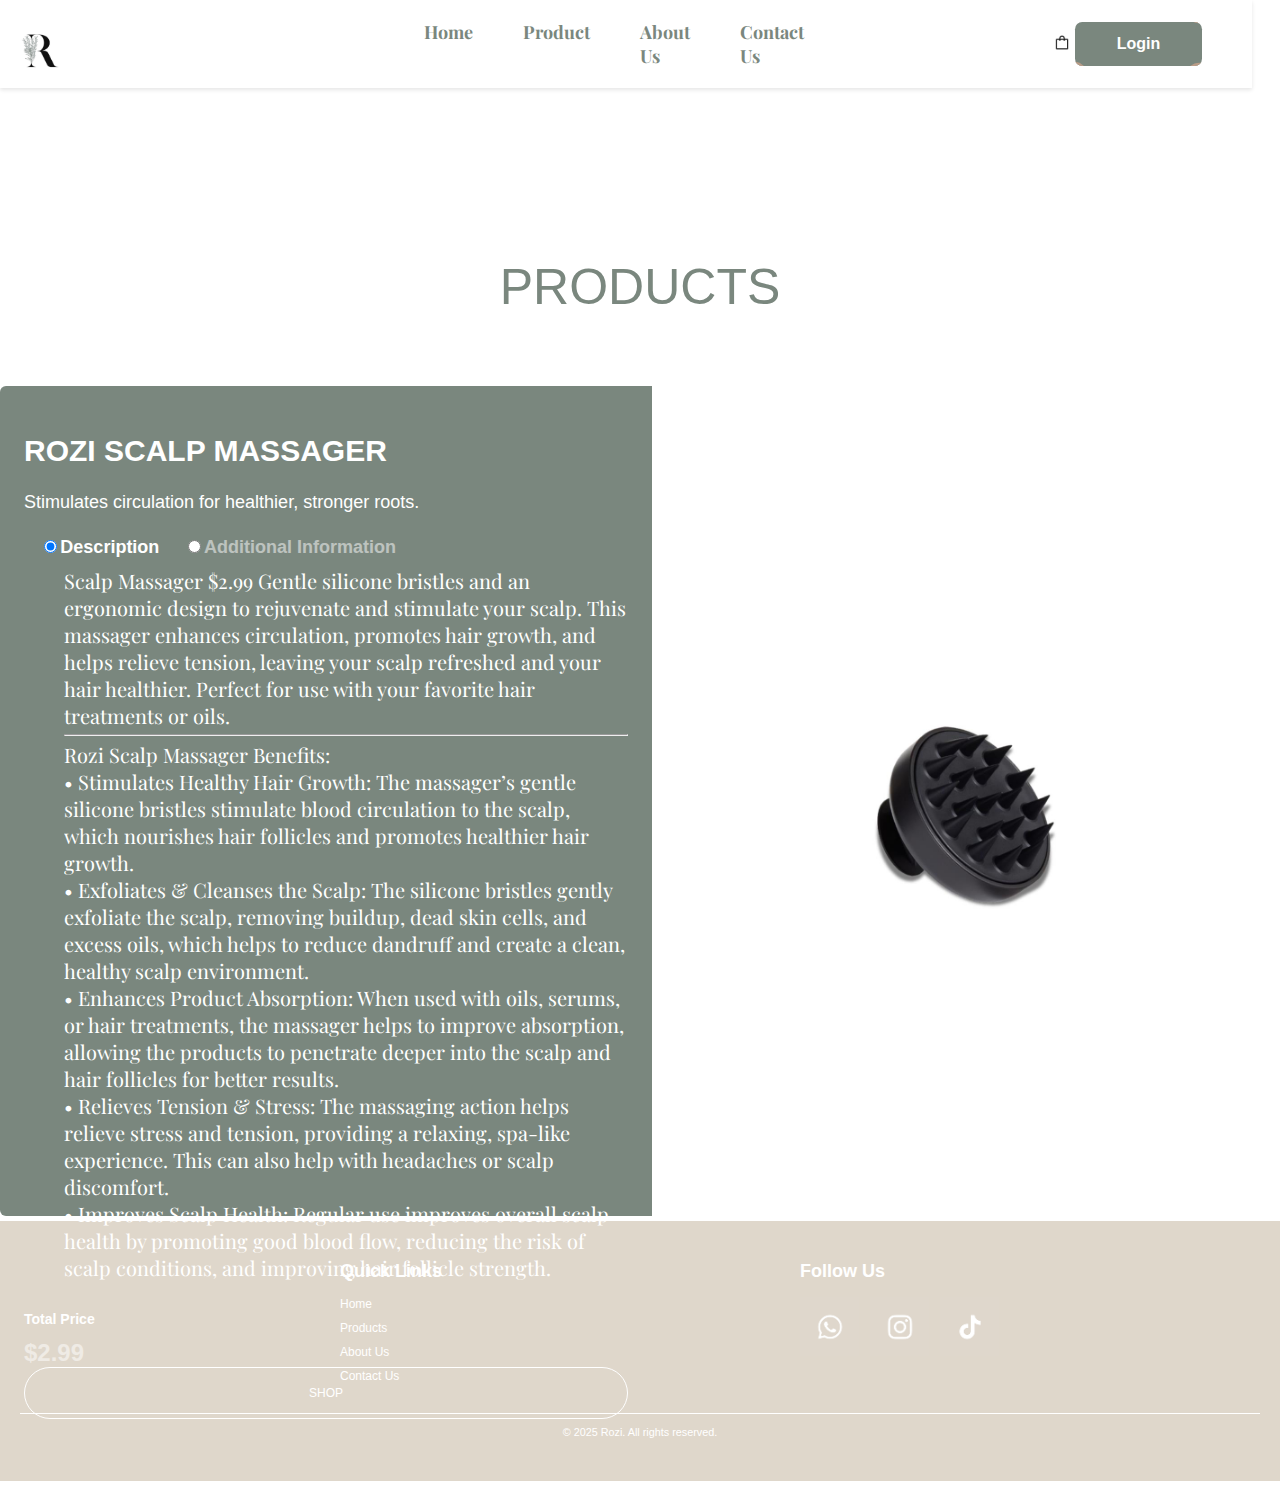
<file: sousproduct6.html>
<!DOCTYPE html>
<html>
  <head>  <meta charset="UTF-8">
    <meta name="viewport" content="width=device-width, initial-scale=1.0">
    <link href="./sousproduct1.css" rel="stylesheet" />
    <link href="nav.css" rel="stylesheet" />
    <link href="foot.css" rel="stylesheet" />
    <link
      href="https://fonts.googleapis.com/css2?family=Playfair+Display:wght@400;700&display=swap"
      rel="stylesheet"
    />
    <link rel="icon" type="image/png" href="./img/favicon.png" />
    <title>products</title>
  </head>
  <body>
    <nav>
      <div class="menulogo"><div>  <a href="./index.html" class="nav-brand">
          <img src="./img/IMG_8950.jpg" alt="Rozi Brand" class="brand-image" />
        </a>
  </div>
        <div class="menu-icon" onclick="toggleMenu()">
          &#9776;
        </div></div>
  
        <div class="nav-middle me-auto mb-2 mb-lg-0" id="nav-menu">
          <a href="./index.html">Home</a>
          <a href="./product.html">Product</a>
          <a href="./about.html">About Us</a>
          <a href="./contactus.html">Contact Us</a>
        </div>
  
        <div class="carticon">
          <a href="./shop.html"> <img src="./img/carticon.png" /></a>
        </div>
        <div class="nav-buttons">
          <button>
            <span class="circle1"></span>
            <span class="circle2"></span>
            <span class="circle3"></span>
            <span class="circle4"></span>
            <span class="circle5"></span>
            <span class="text"> <a href="./login.html">Login</a> </span>
          </button>
        </div>
      </nav>
    <div class="title4">PRODUCTS</div>
    <div class="wrapper">
      <div class="card">
        <div class="product-left">
          <div class="header">
            <h1>Rozi Scalp Massager</h1>
            <h2>Stimulates circulation for healthier, stronger roots.</h2>
          </div>
          <!--DESCRIPITON / DETAILS-->
          <div class="section-fluid" style="margin-left: 20px">
            <input
              class="desc-btn"
              type="radio"
              id="desc-1"
              name="desc-btn"
              checked
            />
            <label for="desc-1">Description</label>
            <input class="desc-btn" type="radio" id="desc-2" name="desc-btn" />
            <label for="desc-2">
              Additional Information
            </label>
            <div class="section-fluid desc-sec accor-1">
              <p>
                Scalp Massager $2.99 Gentle silicone bristles and an ergonomic
                design to rejuvenate and stimulate your scalp. This massager
                enhances circulation, promotes hair growth, and helps relieve
                tension, leaving your scalp refreshed and your hair healthier.
                Perfect for use with your favorite hair treatments or oils.
              </p>
              <hr />
              <p>
                Rozi Scalp Massager Benefits: <p>• Stimulates Healthy Hair Growth:
                The massager’s gentle silicone bristles stimulate blood
                circulation to the scalp, which nourishes hair follicles and
                promotes healthier hair growth. </p><p>• Exfoliates & Cleanses the
                Scalp: The silicone bristles gently exfoliate the scalp,
                removing buildup, dead skin cells, and excess oils, which helps
                to reduce dandruff and create a clean, healthy scalp
                environment.</p><p> • Enhances Product Absorption: When used with oils,
                serums, or hair treatments, the massager helps to improve
                absorption, allowing the products to penetrate deeper into the
                scalp and hair follicles for better results.</p><p> • Relieves Tension
                & Stress: The massaging action helps relieve stress and tension,
                providing a relaxing, spa-like experience. This can also help
                with headaches or scalp discomfort.</p><p> • Improves Scalp Health:
                Regular use improves overall scalp health by promoting good
                blood flow, reducing the risk of scalp conditions, and improving
                hair follicle strength. </p></p>
            </div>
            <div
              class="section-fluid desc-sec accor-2"
              style="margin-top: 242px"
              ;
            >
              <div class="section-inline">
                <p>
                  Additional Information:
                  Material: High-quality, durable silicone bristles with an ergonomic handle for comfortable grip.
                  Size: Compact and lightweight for easy use and storage.
                  Available Colors: Black, White, Green, Blue, Yellow, Red, Pink, Purple
                  Safety Precautions:
                  <p>  •	Avoid pressing too hard to prevent irritation or discomfort.</p>
                   <p> •	Clean the scalp massager after each use with warm water and mild soap.</p>
                    <p>•	Do not use on broken, irritated, or sensitive skin without consulting a healthcare professional.</p>
                </p>
                <hr/>
                <p>
                  How to use?
Use on a dry scalp or with your favorite shampoo, oil, or treatment. Gently press the bristles against your scalp and move in circular motions. Use for 5–10 minutes to promote relaxation and improve scalp circulation. Suitable for all hair types and textures.
                </p>
              </div>
            </div>
          </div>
          <!--CHOOSE PRODUCT DETAILS-->
          <div class="product-details">
            <!--PRODUCT TOTAL-->
            <div class="product-total">
              <h3>Total Price</h3>
              <p>$2.99</p>
            </div>
          </div>
          <!-- ADD TO CART BUTTON -->
          <div class="product-btns">
            <a href="./shop.html" class="product-add">Shop</a>
          </div>
        </div>
        <div class="product-right">
          <img src="img/sclapemassager.jpg" alt="" />
        </div>
      </div>
    </div>

    <footer class="foot">
      <div class="foot-container">
        <div class="foot-links">
          <h2>Quick Links</h2>
          <ul>
            <li><a href="./index.html">Home</a></li>
            <li><a href="./product.html">Products</a></li>
            <li><a href="./about.html">About Us</a></li>
            <li><a href="./contactus.html">Contact Us</a></li>
          </ul>
      
        </div>

        <div class="foot-social">
          <h2>Follow Us</h2>
          <div class="social-icons">
            <a href="https://wa.me/message/LHVN4BTFRIOKA1"
              ><img src="./img/whatsapp.jpg" alt="Whatsapp"
            /></a>
            <a href="https://www.instagram.com/rozie.lb?igsh=OGpodmRhM3U3MzZt"
              ><img src="./img/insta.jpg" alt="Instagram"
            /></a>
            <a href="https://www.tiktok.com/@rozie.lb?_t=ZS-8sjls6GoBTc&_r=1"
              ><img src="./img/tiktok.jpg" alt="TikTok"
            /></a>
          </div>
        </div>
      </div>
      <div class="foot-bottom">
        <p>© 2025 Rozi. All rights reserved.</p>
      </div>
    </footer>
    <script>
      function toggleMenu() {
        var menu = document.getElementById("nav-menu");
        menu.classList.toggle("show");
      }
    </script>
  </body>
</html>
</file>
<file: styles.css>
body .home {
  height: 300vh;

  background-color: #f8f8ff;
  font-family: Arial, sans-serif;
  margin: 0;
  display: flex;
  flex-direction: column;
  justify-content: flex-start;
}
.text-image-container {
  display: flex;
  align-items: center;
  padding: 40px 20px;
  gap: 20px;
}
.text-container {
  display: flex;
  flex-direction: column;
  align-items: center;
  text-align: center;
}

.text-container p {
  font-size: 18px;
  line-height: 1.6;
  color: #333;
}

.image-container {
  flex: 1;
  display: flex;
}

.product-image {
  width: 100%;
  height: auto;
  object-fit: cover;
  max-width: 500px;
}

.video2-container {
  flex: 1;
  display: flex;
  height: 70dvh;
  padding-left: 100px;
}
.text-video1-container {
  display: flex;
  align-items: center;
  padding: 40px 20px;
  gap: 20px;
  background-color: #f1ebdf;
}
.text1 {
  width: 50%;
  margin-right: 150px;
  margin-top: 0px;
  line-height: 1.6;
  padding: 20px;
  line-height: 1.6;
  color: #7a877e;
  font-family: "Darker Grotesque", sans-serif;
  font-size: 20px;
}
.video1-container {
  width: 50%;
  height: 70dvh;
  display: flex;
  flex: 1;
  padding-left: 100px;
}
.text-video2-container {
  display: flex;
  align-items: center;
  padding: 40px 20px;
  gap: 20px;
  background-color: #f1ebdf;
}
.text2 {
  width: 50%;
  margin-top: 0px;
  margin-left: 15%;
  text-align: left;
  line-height: 1.6;
  padding: 20px;
  color: #7a877e;
  font-family: "Darker Grotesque", sans-serif;
  font-size: 20px;
}

.title8 {
  font-family: "Playfair Display", serif;
  color: #bb9c87;
  font-size: 30px;
  margin-bottom: 20px;
}

.sale-container {
  background: linear-gradient(to bottom right, #dfd7cb, #f1ebdf);
  padding: 1.5rem;
  border-radius: 1rem;
  width: 100%;
  max-width: 40rem;
  margin: 2rem auto;
  color: white;
  display: flex;
  align-items: center;
  justify-content: space-between;
  margin-top: 200px;
  margin-bottom: 200px;
}

.sale-content {
  display: flex;
  flex-direction: column;
  gap: 1.5rem;
}

.sale-subtitle {
  color: #f5f5f5;
  font-size: 1rem;
}

.sale-title {
  color: white;
  font-size: 2rem;
  font-weight: bold;
}

.sale-button {
  display: flex;
  align-items: center;
  gap: 0.5rem;
  background-color: white;
  color: #7a877e;
  padding: 0.5rem 1rem;
  border-radius: 0.5rem;
  border: none;
  cursor: pointer;
  transition: background-color 0.3s ease, transform 0.2s ease;
}

.sale-button:hover {
  background-color: #f5f5f5;
}

.button-icon {
  transition: transform 0.2s ease;
  fill: currentColor;
}

.sale-button:hover .button-icon {
  transform: translateX(0.25rem);
}
/* 📱 Phones (max-width: 576px) */
@media (max-width: 576px) {
  .text-image-container {
    flex-direction: column;
    text-align: center;
    padding: 20px;
  }

  .text-container {
    width: 100%;
    text-align: center;
  }

  .image-container {
    width: 100%;
    justify-content: center;
  }

  .product-image {
    max-width: 80%;
  }

  .text-video1-container,
  .text-video2-container {
    flex-direction: column;
    text-align: center;
    padding: 20px;
  }

  .video1-container,
  .video2-container {
    width: 100%;
    padding-left: 0;
    height: auto;
  }

  .text1,
  .text2 {
    width: 100%;
    margin: 0;
    padding: 15px;
  }

  .sale-container {
    width: 90%;
    text-align: center;
  }

  .sale-content {
    align-items: center;
  }
}

/* 📲 iPads (min-width: 577px and max-width: 1024px) */
@media (min-width: 577px) and (max-width: 1024px) {
  .text-image-container {
    flex-direction: column;
    padding: 30px;
  }

  .text-container {
    width: 80%;
    text-align: center;
  }

  .image-container {
    width: 80%;
    justify-content: center;
  }

  .product-image {
    max-width: 60%;
  }

  .text-video1-container,
  .text-video2-container {
    flex-direction: column;
    text-align: center;
    padding: 30px;
  }

  .video1-container,
  .video2-container {
    width: 80%;
    padding-left: 0;
  }

  .text1,
  .text2 {
    width: 80%;
    margin: 0 auto;
  }

  .sale-container {
    width: 70%;
    text-align: center;
  }

  .sale-content {
    align-items: center;
  }
}
body {
  font-family: Arial, sans-serif;
  background-color: #f9f9f9;
  margin: 0;
  padding: 20px;
}
.review-container {
  max-width: 600px;
  background: white;
  padding: 20px;
  margin: 20px auto;
  border-radius: 10px;
  box-shadow: 0 0 10px rgba(0, 0, 0, 0.1);
}
.customer-name {
  font-weight: bold;
  color: #333;
}
.stars {
  color: black;
  font-size: 18px;
}
.review-text {
  font-style: italic;
  color: #555;
  margin-top: 5px;
}

.feedback-form {
  width: 100%;
  max-width: 500px;
  margin: 20px auto;
  padding: 30px;
  background: #fff;
  border-radius: 10px;
  box-shadow: 0 4px 10px rgba(0, 0, 0, 0.1);
  text-align: center;
  margin-bottom: 100px;
}

.feedback-form h2 {
  margin-bottom: 20px;
  font-size: 24px;
  color: #333;
}

.feedback-form label {
  display: block;
  font-weight: bold;
  margin-bottom: 5px;
  text-align: left;
}

.feedback-form input,
.feedback-form select,
.feedback-form textarea {
  width: 100%;
  padding: 10px;
  margin-bottom: 15px;
  border: 1px solid #ddd;
  border-radius: 5px;
  font-size: 16px;
}

.feedback-form button {
  background-color: #7a877e;
  color: white;
  padding: 10px 20px;
  border: none;
  border-radius: 5px;
  font-size: 16px;
  cursor: pointer;
  transition: background-color 0.3s ease;
}

.feedback-form button:hover {
  background-color: #7a877e;

  #feedbackForm {
    padding-top: 20px;
  }
}
</file>
<file: nav.css>
nav {
    width: 100%;
    background-color: #fff;
    padding: 10px 20px;
    display: flex;
    justify-content: space-between;
    align-items: center;
    box-shadow: 0 2px 4px rgba(0, 0, 0, 0.1);
  }
  
  .nav-brand {
    margin-left: 10px;
  }
  
  .brand-image {
    height: 50px; 
    width: auto;
    display: block;
  }
  
  .nav-right {
    display: flex;
    align-items: center;
    gap: 10px;
  }
  
  .carticon img {
    width: 30px;
    height: auto;
  }
  .menu-icon {
    display: none;
    font-size: 24px;
    cursor: pointer;
  }
  
  .nav-middle {
    display: flex;
    gap: 20px;
    font-family: "Playfair Display", serif;
  }
  
  .nav-middle a {
    color: #7a877e;
    text-decoration: none;
    font-size: 18px;
    font-weight: bold;
    padding: 10px 15px;
    border-radius: 5px;
    transition: color 0.3s ease;
  }
  
  .nav-middle a:hover {
    color: #dfd7cb;
  }
  



  nav {
    width: 97.8%;
    background-color: #fff;
    padding: 10px 20px;
    display: flex;
    justify-content: space-between;
    align-items: center;
    
  
  }
  
  .nav-brand {
    margin-left: 50px;
  }
  .brand-image {
    height: 50px;
    width: auto;
    display: block;
  }
  
  .nav-buttons {
    display: flex;
   padding-right: 30px ;
  }
  .nav-buttons a {
    color: #fff;
    text-decoration: none;
    font-size: 16px;
    font-weight: bold;
    padding: 10px 15px;
 
    border-radius: 5px; 
    transition: background-color 0.3s ease;
  }
  

  
  .text-container {
    width: 50%; 
    margin-top: 0px; 
    margin-left: 15%; 
    text-align: left; 
    line-height: 1.6; 
    padding: 20px;
    border-radius: 5px;
    
  }
  
  .text-container p {
    font-size: 25px; 
    color: #bb9c87;
    font-weight: bold; 
    word-wrap: break-word;
    font-family: "Playfair Display", serif;
    animation: rise 2s ease-in; /
  }
  
  @keyframes rise {
    from {
      opacity: 0;
      transform: translateY(20px); 
    }
    to {
      opacity: 1;
      transform: translateY(0); 
    }
  }
  
  .text-container {
    padding-left: 20px; 
    position: relative; 
    top: -20px; 
    animation: rise 2s ease-in;
  }
  
  
  .text-container {
    padding-left: 20px;
    position: relative;
    top: -20px; 
    animation: fadeIn 2s ease-in; 
  }
  
  
  .nav-middle {
    display: flex;
    justify-content: center; 
    gap: 20px; 
    font-family: "Playfair Display", serif;
    margin-left: 28%;
  }
  
  .nav-middle a {
    color: #7a877e; 
    text-decoration: none;
    font-size: 18px;
    font-weight: bold;
    padding: 10px 15px;
    border-radius: 5px;
    transition: color 0.3s ease;

  }
  
  .nav-middle a:hover {
    color: #dfd7cb;}
  ::selection {
    background-color: gray;
  }
  
  .container {
    margin: 0 auto;
    display: flex;
    justify-content: center;
    align-items: center;
  }
  
  .form {
    width: 400px;
    height: 400px;
    background-image: linear-gradient(to bottom,#7a877e , #7a877e);
    display: flex;
    align-items: center;
    flex-direction: column;
    border-radius: 0.5rem;
margin: 5%;
    
  }
  
  .title {
    color: #f1ebdf;
    margin: 3rem 0;
    font-size: 2rem;
  }
  
  .input {
    margin: 0.5rem 0;
    padding: 1rem 0.5rem;
    width: 20rem;
    background-color: inherit;
   
    color:antiquewhite ;
    border: none;
    outline: none;
    border-bottom: 1px solid antiquewhite;
    transition: all 400ms;
  }
  .input:hover {
    background-color: antiquewhite;
    border: none;
    border-radius: 0.5rem;
  }
  .btn {
    height: 3rem;
    width: 20rem;
    margin-top: 3rem;
    background-color: #7a877e;
    border-radius: 0.5rem;
    border: none;
    font-size: 1.2rem;
    transition: all 400ms;
    cursor: pointer;
    box-shadow: 0 0 10px antiquewhite, 0 0 10px antiquewhite;

text-align: center;
  }
  .btn:hover {
    background-color: #f1ebdf;
    box-shadow: none;
  }
  .container {
    margin-top: 3%;
  }
  
  button {
    font-family: Arial, Helvetica, sans-serif;
    font-weight: bold;
    color: white;
    background-color: #7a877e;
    padding: 1em 2em;
    border: none;
    border-radius: 0.6rem;
    position: relative;
    cursor: pointer;
    overflow: hidden;
  }
  
  button span:not(:nth-child(6)) {
    position: absolute;
    left: 50%;
    top: 50%;
    transform: translate(-50%, -50%);
    height: 30px;
    width: 30px;
    background-color: #bb9c87;
    border-radius: 50%;
    transition: 0.6s ease;
  }
  
  button span:nth-child(6) {
    position: relative;
  }
  
  button span:nth-child(1) {
    transform: translate(-3.3em, -4em);
  }
  
  button span:nth-child(2) {
    transform: translate(-6em, 1.3em);
  }
  
  button span:nth-child(3) {
    transform: translate(-0.2em, 1.8em);
  }
  
  button span:nth-child(4) {
    transform: translate(3.5em, 1.4em);
  }
  
  button span:nth-child(5) {
    transform: translate(3.5em, -3.8em);
  }
  
  button:hover span:not(:nth-child(6)) {
    transform: translate(-50%, -50%) scale(4);
    transition: 1.5s ease;
  }
  
  .b {
    padding: 12.5px 20px;
    border: 0;
    border-radius: 100px;
    background-color: #bb9c87;
    color: #ffffff;
    font-weight: Bold;
    transition: all 0.5s;
    -webkit-transition: all 0.5s;
    margin-top: 30px;
  }
  
  .b:hover {
    background-color: #7a877e;
    box-shadow: 0 0 20px #bb9c87;
    transform: scale(1.1);
  }
  
  .b:active {
    background-color: #dfd7cb;
    transition: all 0.25s;
    -webkit-transition: all 0.25s;
    box-shadow: none;
    transform: scale(0.98);
  }
  .carticon img
{
  width: 10%;
  margin-left: 90%;
}
.login
{
  background-image: url(./img/producte.jpg);
margin-top: -3%;
}

@media (max-width: 907px) {
  .navp
{
   width: 865px;
};
@media (min-width:757px) and (max-width: 1024px) 
{
  .nava
  {
   width:200%;
  }
}
}
@media (min-width:1024px) and (max-width: 1387px) 
{
  .nava
  {
    width: 1500px;
  }
}

@media (min-width: 769px) and (max-width: 1590px) {
  .image12 {
    display: grid;
    grid-template-columns: repeat(2, 1fr); /* Two columns in the first row */
    grid-template-rows: auto auto; /* Two rows */
    gap: 20px; /* Space between images */
    justify-content: center;
    align-items: center;
  }

  .image12 img {
    height: auto;
    width: 100%;
    max-width: 500px; /* Adjust image size */
  }

  /* First two images stay in their respective columns */
  .image12 img:nth-child(1) {
    grid-column: 1;
    grid-row: 1;
  }

  .image12 img:nth-child(2) {
    grid-column: 2;
    grid-row: 1;
  }

  /* Third image centered below */
  .image12 img:nth-child(3) {
    grid-column: span 2; /* Spans both columns */
    grid-row: 2;
    justify-self: center; /* Centers the third image */
  }
}

@media (max-width: 1201px) {
  nav {
    flex-direction: column;
    align-items: flex-start;
    position: relative;
  
  }

  .menu-icon {
    display: flex;
    cursor: pointer;
    font-size: 24px;
    margin-left: 36px; 
  }
  .menulogo
  {
    display: flex;

  }

  .nav-middle {
    display: none;
    flex-direction: column;
    align-items: flex-start;
    width: 100%;
  }

  .nav-middle a {
    padding: 10px 20px;
    width: 100%;
    text-align: left;
  }

  .nav-middle.show {
    display: flex;
  }

  .nav-buttons {
    padding-right: 0;
    width: auto;
    display: flex;
    justify-content: flex-end;
    order: 1;
    position: absolute;
    top: 10px;
    right: 10px;
  }

  .carticon {
    margin-left: 0;
    width: auto;
    display: flex;
    justify-content: flex-end;
    order: 2;
    position: absolute;
    top: 10px;
    right: 60px;
    padding-right: 40%;
  }

  .carticon img {
    width: 50px; /
  }

  .nav-brand {
    margin-left: 0;
  }

  .brand-image {
    height: 40px; 
  }
}

@media (min-width: 1200px) {
  .menu-icon {
    display: none;
  }
 
  .nav-middl {
    display: flex !important;
  }

  .nav-buttons {
    position: static;
    width: auto;
    display: flex;
    justify-content: flex-end;
  }

  .carticon {
    position: static;
    width: auto;
    display: flex;
    justify-content: flex-end;

  }
}
</file>
<file: foot.css>
.foot {
  background-color: #dfd7cb;
  color: #fff;
  padding: 40px 20px;
  font-family: "Arial", sans-serif;
}

.foot-container {
  display: flex;
  flex-wrap: wrap;
  justify-content: space-between;
  gap: 20px;
  max-width: 1200px;
  margin: 0 auto;
}

.foot-about,
.foot-links,
.foot-social {
  flex: 1;
  min-width: 250px;
}
.foot-about {
  margin-right: 100px;
}
.foot h2 {
  font-size: 1.5rem;
  margin-bottom: 15px;
}

.foot p {
  line-height: 1.6;
  font-size: 0.9rem;
}

.foot-links ul {
  list-style: none;
  padding: 0;
}

.foot-links ul li {
  margin-bottom: 10px;
}

.foot-links ul li a {
  color: #fff;
  text-decoration: none;
  transition: color 0.3s ease;
}

.foot-links ul li a:hover {
  color: #f1ebdf;
}

.foot-social .social-icons {
  display: flex;
  gap: 10px;
}

.foot-social .social-icons a img {
  width: 60px;
  height: 60px;
  transition: transform 0.3s ease;
}

.foot-social .social-icons a:hover img {
  transform: scale(1.1);
}

.foot-bottom {
  text-align: center;
  margin-top: 20px;
  font-size: 0.8rem;
  border-top: 1px solid white;
  padding-top: 10px;
}
.foot-links {
  padding-left: 300px;
}

/* 📱 Phones (max-width: 576px) */
@media (max-width: 576px) {
  .foot-container {
    flex-direction: column;
    align-items: center;
    text-align: center;
  }

  .foot-about,
  .foot-links,
  .foot-social {
    min-width: 100%;
    margin-right: 0;
    padding: 0;
  }

  .foot-links {
    padding-left: 0;
  }

  .foot-social .social-icons a img {
    width: 40px;
    height: 40px;
  }
  .social-icons {
    display: flex;
    justify-content: center;
    align-items: center;
  }
  .foot-bottom {
    font-size: 0.7rem;
  }
  .con {
    width: 100%;
  }
  .pro {
    width: 100%;
  }
  .foot {
    width: 100%;
  }
}

/* 📲 For iPads (min-width: 577px and max-width: 1024px) */
@media (min-width: 577px) and (max-width: 1024px) {
  .foot-container {
    flex-direction: row;
    align-items: flex-start;
  }

  .foot-about,
  .foot-links,
  .foot-social {
    min-width: 30%;
  }

  .foot-about {
    margin-right: 50px;
  }

  .foot-links {
    padding-left: 100px;
  }

  .foot-social .social-icons a img {
    width: 50px;
    height: 50px;
  }

  .foot-bottom {
    font-size: 0.75rem;
  }
}
</file>
<file: about.css>
body {
  height: 190vh;
  background-color: #f1ebdf;
  font-family: Arial, sans-serif;
  margin: 0;
  display: flex;
  flex-direction: column;
  justify-content: flex-start;
  background-image: url(./img/producte.jpg);
}
.title2 {
  text-align: center;
  margin-top: 170px;
  font-family: "Segoe UI Black", sans-serif;
  color: #7a877e;
  font-size: 50px;
}
.text5 {
  width: 70%;
  padding-top: 50px;
  font-family: "Playfair Display", serif;
  color: #7a877e;
  font-size: 21.5px;
  line-height: 1.7;
  padding-left: 250px;
}
.image12 {
  gap: 3px;
  display: flex;
}
.image12 img {
  height: 700px;
  margin-left: 150px;
  margin-top: 100px;
}
.about foote r {
  margin-top: 200px;
}

/* For iPads (max-width: 1024px) */
@media (max-width: 1024px) {
  .title2 {
    font-size: 40px;
    margin-top: 120px;
  }

  .text5 {
    width: 80%;
    padding-left: 100px;
    font-size: 18px;
  }

  .image12 img {
    height: 500px;
    margin-left: 50px;
    margin-top: 50px;
  }
}

/* For Phones (max-width: 768px) */
@media (max-width: 768px) {
  .title2 {
    font-size: 30px;
    margin-top: 80px;
  }

  .text5 {
    width: 90%;
    padding-left: 20px;
    font-size: 16px;
    line-height: 1.5;
  }

  .image12 {
    flex-direction: column; /* Stack images vertically */
    align-items: center; /* Center images horizontally */
  }

  .image12 img {
    height: auto; /* Allow images to resize based on width */
    width: 80%; /* Make images take up 80% of the screen width */
    margin-left: 0;
    margin-top: 20px;
  }

  .about footer {
    margin-top: 100px;
  }
}

/* For Smaller Phones (max-width: 480px) */
@media (max-width: 480px) {
  .title2 {
    font-size: 25px;
    margin-top: 60px;
  }

  .text5 {
    width: 95%;
    padding-left: 10px;
    font-size: 14px;
  }

  .image12 img {
    width: 90%; /* Make images take up 90% of the screen width */
    margin-top: 15px;
  }
}
</file>
<file: contactus.css>
body {
  height: 100vh;
  background-color: #f1ebdf;
  font-family: Arial, sans-serif;
  margin: 0;
  display: flex;
  flex-direction: column;
  justify-content: flex-start;
  background-image: url(./img/producte.jpg);
}
.title3 {
  text-align: center;
  margin-top: 170px;
  font-family: "Segoe UI Black", sans-serif;
  color: #7a877e;
  font-size: 50px;
}
.feed-form {
  margin-top: 50px;
  display: flex;
  flex-direction: column;
  width: 300px;
  font-family: Arial, sans-serif;
  font-size: 14px;
}

.feed-form input,
.feed-form textarea {
  height: 54px;
  border-radius: 5px;
  background: white;
  margin-bottom: 15px;
  border: none;
  padding: 0 20px;
  font-weight: 300;
  font-size: 14px;
  font-family: inherit;
  color: #4b4b4b;
}

.feed-form textarea {
  height: 100px;
  resize: none;
  padding: 10px 20px;
}
.feed-form input::placeholder,
.feed-form textarea::placeholder {
  color: #999;
}

.button_submit:hover,
.feed-form input:hover,
.feed-form textarea:hover {
  transform: scale(1.009);
  box-shadow: 0px 0px 3px 0px #212529;
}

.button_submit {
  width: 100%;
  height: 54px;
  font-size: 14px;
  font-family: inherit;
  font-weight: 500;
  color: white;
  background: #7a877e;
  border-radius: 5px;
  border: none;
  text-transform: uppercase;
}
.foot {
  margin-top: 50px;
}
.section_form {
  justify-content: center;
  align-items: center;
  display: flex;
}
@media (max-width: 768px) {
  /* Adjust title */
  .title3 {
    font-size: 35px;
    margin-top: 120px;
  }

  /* Adjust form width */
  .feed-form {
    width: 80%;
  }

  /* Adjust input fields */
  .feed-form input,
  .feed-form textarea {
    height: 48px;
    font-size: 16px;
  }

  /* Adjust button */
  .button_submit {
    height: 48px;
    font-size: 16px;
  }

  /* Adjust form margin */
  .feed-form {
    margin-top: 30px;
  }

  /* Adjust footer margin */
  .foot {
    margin-top: 30px;
  }
}

/* Media Query for iPads */
@media (max-width: 1024px) {
  /* Adjust title */
  .title3 {
    font-size: 40px;
    margin-top: 150px;
  }

  /* Adjust form width */
  .feed-form {
    width: 60%;
  }

  /* Adjust input fields */
  .feed-form input,
  .feed-form textarea {
    height: 52px;
    font-size: 15px;
  }

  /* Adjust button */
  .button_submit {
    height: 52px;
    font-size: 15px;
  }

  /* Adjust form margin */
  .feed-form {
    margin-top: 40px;
  }

  /* Adjust footer margin */
  .foot {
    margin-top: 40px;
  }
}
</file>
<file: product.css>
body {
  height: 100vh;
  background-color: #fff;
  font-family: Arial, sans-serif;
  margin: 0;
  display: flex;
  flex-direction: column;
  justify-content: flex-start;
  background-image: url(./img/producte.jpg);
}

.title3 {
  text-align: center;
  margin-top: 170px;
  font-family: "Segoe UI Black", sans-serif;
  color: #7a877e;
  font-size: 50px;
}

.prorow1,
.prorow2 {
  display: flex;
  gap: 20px;
  margin-top: 200px;
  margin-left: 50px;
  flex-wrap: wrap; /* Allow cards to wrap to the next row */
  justify-content: center; /* Center cards horizontally */
}

.card {
  width: 300px;
  height: 457px;
  padding: 0.8em;
  background: #f5f5f5;
  position: relative;
  overflow: visible;
  box-shadow: 0 1px 3px rgba(0, 0, 0, 0.12), 0 1px 2px rgba(0, 0, 0, 0.24);
  margin-left: 71.5px;
  margin-bottom: 20px; /* Add space between cards */
}

.card-img {
  background-color: #ffcaa6;
  height: 63%;
  width: 100%;
  border-radius: 0.5rem;
  transition: 0.3s ease;
}

.card-info {
  padding-top: 5%;
}

svg {
  width: 20px;
  height: 20px;
}

.card-footer {
  width: 100%;
  display: flex;
  justify-content: space-between;
  align-items: center;
  padding-top: 10px;
  border-top: 1px solid #ddd;
}

.text-title {
  font-weight: 900;
  font-size: 1.2em;
  line-height: 1.5;
}

.text-body {
  font-size: 0.9em;
  padding-bottom: 10px;
}

.card-button {
  border: 1px solid #252525;
  display: flex;
  padding: 0.3em;
  cursor: pointer;
  border-radius: 50px;
  transition: 0.3s ease-in-out;
}

.card-img:hover {
  transform: translateY(-25%);
  box-shadow: rgba(226, 196, 63, 0.25) 0px 13px 47px -5px,
    rgba(180, 71, 71, 0.3) 0px 8px 16px -8px;
}

.card-button:hover {
  border: 1px solid #dfd7cb;
  background-color: #dfd7cb;
}

.card img.img1,
.card img.img2,
.card img.img3,
.card img.img4,
.card img.img5,
.card img.img6,
.card img.img7 {
  background-color: #ffcaa6;
  height: 100%;
  width: 100%;
  border-radius: 0.5rem;
  transition: 0.3s ease;
  background-size: cover;
  background-position: center;
}

.card img.img1 {
  background-image: url("./img/shampo1.jpg");
}
.card img.img2 {
  background-image: url("./img/shampo2.jpg");
}
.card img.img3 {
  background-image: url("./img/shampo3.jpg");
}
.card img.img4 {
  background-image: url("./img/serum.jpg");
}
.card img.img5 {
  background-image: url("./img/hairmask.jpg");
}
.card img.img6 {
  background-image: url("./img/hairspray.jpg");
}
.card img.img7 {
  background-image: url("./img/sclapemassager.jpg");
}

.footpro {
  margin-top: 50px;
}

.btn-conteiner {
  display: flex;
  justify-content: center;
  --color-text: #dfd7cb;
  --color-background: black;
  --color-outline: #dfd7cb;
  --color-shadow: #00000080;
}

.btn-content {
  display: flex;
  align-items: center;
  padding: 0px 3px;
  text-decoration: none;
  font-family: "Poppins", sans-serif;
  font-size: 25px;
  color: var(--color-text);
  background: var(--color-background);
  transition: 1s;
  border-radius: 100px;
  box-shadow: 0 0 0.2em 0 var(--color-background);
}

.btn-content:hover,
.btn-content:focus {
  transition: 0.5s;
  -webkit-animation: btn-content 1s;
  animation: btn-content 1s;
  outline: 0.1em solid transparent;
  outline-offset: 0.2em;
  box-shadow: 0 0 0.4em 0 var(--color-background);
}

.btn-content .icon-arrow {
  transition: 0.5s;
  margin-right: 0px;
  transform: scale(0.6);
}

.btn-content:hover .icon-arrow {
  transition: 0.5s;
  margin-right: 25px;
}

.icon-arrow {
  width: 20px;
  margin-left: 15px;
  position: relative;
  top: 6%;
}

#arrow-icon-one {
  transition: 0.4s;
  transform: translateX(-60%);
}

#arrow-icon-two {
  transition: 0.5s;
  transform: translateX(-30%);
}

.btn-content:hover #arrow-icon-three {
  animation: color_anim 1s infinite 0.2s;
}

.btn-content:hover #arrow-icon-one {
  transform: translateX(0%);
  animation: color_anim 1s infinite 0.6s;
}

.btn-content:hover #arrow-icon-two {
  transform: translateX(0%);
  animation: color_anim 1s infinite 0.4s;
}

/* SVG animations */
@keyframes color_anim {
  0% {
    fill: white;
  }

  50% {
    fill: var(--color-background);
  }

  100% {
    fill: #dfd7cb;
  }
}

/* Button animations */
@-webkit-keyframes btn-content {
  0% {
    outline: 0.2em solid var(--color-background);
    outline-offset: 0;
  }
}

@keyframes btn-content {
  0% {
    outline: 0.2em solid var(--color-background);
    outline-offset: 0;
  }
}

/* Media Queries for Responsiveness */

/* For iPads (max-width: 1024px) */
@media (max-width: 1024px) {
  .title3 {
    font-size: 40px;
    margin-top: 120px;
  }

  .prorow1,
  .prorow2 {
    margin-top: 100px;
    margin-left: 20px;
  }

  .card {
    width: 45%; /* Two cards per row */
    margin-left: 0;
  }
}

/* For Phones (max-width: 768px) */
@media (max-width: 768px) {
  .title3 {
    font-size: 30px;
    margin-top: 80px;
  }

  .prorow1,
  .prorow2 {
    margin-top: 50px;
    margin-left: 10px;
  }

  .card {
    width: 90%; /* One card per row */
    margin-left: 0;
  }

  .text-title {
    font-size: 1em;
  }

  .text-body {
    font-size: 0.8em;
  }
}

/* For Smaller Phones (max-width: 480px) */
@media (max-width: 480px) {
  .title3 {
    font-size: 25px;
    margin-top: 60px;
  }

  .prorow1,
  .prorow2 {
    margin-top: 30px;
    margin-left: 5px;
  }

  .card {
    width: 95%; /* One card per row */
    margin-left: 0;
  }

  .text-title {
    font-size: 0.9em;
  }

  .text-body {
    font-size: 0.7em;
  }
}

/* For screens with a width of 1705px */
@media (max-width: 1705px) {
  .prorow1,
  .prorow2 {
    display: flex;
    flex-wrap: nowrap; /* Prevent wrapping */
    gap: 20px;
    margin-top: 200px;
    margin-left: 50px;
    justify-content: flex-start; /* Align all products in a single row */
  }

  .card {
    width: 300px; /* Keep the width fixed for each card */
    margin-left: 0;
  }
}
body {
  height: 100vh;
  background-color: #fff;
  font-family: Arial, sans-serif;
  margin: 0;
  display: flex;
  flex-direction: column;
  justify-content: flex-start;
  background-image: url(./img/producte.jpg);
}

.title3 {
  text-align: center;
  margin-top: 170px;
  font-family: "Segoe UI Black", sans-serif;
  color: #7a877e;
  font-size: 50px;
}

.prorow1,
.prorow2 {
  display: flex;
  flex-wrap: wrap;
  gap: 20px;
  margin-top: 200px;
  margin-left: 50px;
  justify-content: center;
}

.card {
  width: 300px;
  height: 457px;
  padding: 0.8em;
  background: #f5f5f5;
  position: relative;
  overflow: visible;
  box-shadow: 0 1px 3px rgba(0, 0, 0, 0.12), 0 1px 2px rgba(0, 0, 0, 0.24);
  margin-bottom: 20px;
}

/* Ensure each product is in its own row for phones and tablets */
@media (max-width: 1024px) {
  .prorow1,
  .prorow2 {
    display: flex;
    flex-direction: column;
    align-items: center;
    gap: 50px;
    margin-top: 50px;
  }
  .card {
    width: 100%;
    max-width: 400px;
  }
}
</file>
<file: shop.css>
@import url("https://fonts.googleapis.com/css?family=Quicksand:400,700");
*,
::before,
::after {
  box-sizing: border-box;
}
.title4 {
  text-align: center;
  margin: 7%;
  font-family: "Segoe UI Black", sans-serif;
  color: #7a877e;
  font-size: 50px;
}
body {
  font-family: "Quicksand", sans-serif;
  text-align: center;
  line-height: 1.5em;
  background-image: url(./img/producte.jpg);
}
hr {
  border: none;
  background: #e0e4cc;
  height: 1px;
  /*   width:60%;
  display:block;
  margin-left:0; */
}
.container {
  max-width: 100%;
  margin: 1em auto;

  padding: 30px;
  border-radius: 5px;
}
.productcont {
  display: flex;
}
.product {
  padding: 2.04em;
  border: 1px solid #e0e4cc;
  margin-right: 1em;
  border-radius: 5px;
}
.cart-container {
  border: 1px solid #e0e4cc;
  border-radius: 5px;
  margin-top: 1em;
  padding: 1em;
}
button,
input[type="submit"] {
  border: 1px solid #7a877e;
  color: #fff;
  background: #7a877e;
  padding: 0.6em 1em;
  font-size: 1em;
  line-height: 1;
  border-radius: 1.2em;
  transition: color 0.2s ease-in-out, background 0.2s ease-in-out,
    border-color 0.2s ease-in-out;
}
button:hover,
button:focus,
button:active,
input[type="submit"]:hover,
input[type="submit"]:focus,
input[type="submit"]:active {
  background: #a7dbd8;
  border-color: #69d2e7;
  color: #000;
  cursor: pointer;
}
table {
  margin-bottom: 1em;
  border-collapse: collapse;
}
table td,
table th {
  text-align: left;
  padding: 0.25em 1em;
  border-bottom: 1px solid #e0e4cc;
}
#carttotals {
  margin-right: 0;
  margin-left: auto;
}
.cart-buttons {
  width: auto;
  margin-right: 0;
  margin-left: auto;
  display: flex;
  justify-content: flex-end;
  padding: 1em 0;
}
#emptycart {
  margin-right: 1em;
}
table td:nth-last-child(1) {
  text-align: right;
}
.message {
  border-width: 1px 0px;
  border-style: solid;
  border-color: #7a877e;
  color: #7a877e;
  padding: 0.5em 0;
  margin: 1em 0;
}
img {
  width: 10rem;
  height: 10rem;
}
.arrowt {
  width: 48px;
  height: 48px;
  margin-right: 95%;
  margin-top: 2%;
}
/* For phones (width less than 768px) */
@media (max-width: 768px) {
  .title4 {
    font-size: 30px; /* Smaller font size for mobile screens */
    margin: 5%;
  }

  .productcont {
    flex-direction: column; /* Stack products vertically on small screens */
    align-items: center; /* Center align product cards */
  }

  .product {
    flex: 1 1 100%; /* Each product takes full width */
    margin-right: 0; /* Remove right margin */
    margin-bottom: 1rem; /* Space between products */
  }

  img {
    width: 8rem; /* Smaller images for better mobile viewing */
    height: 8rem;
  }

  .cart-container {
    padding: 1em;
    margin-top: 1em;
  }

  .arrowt {
    width: 40px;
    height: 40px;
    margin-right: 5%; /* Adjust arrow icon for smaller screens */
  }

  .cart-buttons {
    flex-direction: column; /* Stack the buttons vertically */
    align-items: center; /* Center align buttons */
  }

  button,
  input[type="submit"] {
    width: 100%; /* Make buttons full width on small screens */
    margin-top: 0.5em;
  }

  table td,
  table th {
    font-size: 14px; /* Smaller text for tables on mobile */
  }
}

/* For iPad or Tablets (width between 768px and 1024px) */
@media (min-width: 768px) and (max-width: 1024px) {
  .title4 {
    font-size: 40px; /* Adjust font size for tablet */
    margin: 6%;
  }

  .productcont {
    flex-wrap: wrap; /* Allow wrapping for tablet screens */
    justify-content: space-around; /* Evenly space products */
  }

  .product {
    flex: 1 1 45%; /* Two products per row on iPad */
    margin-right: 1rem;
    margin-bottom: 1rem;
  }

  img {
    width: 9rem; /* Slightly larger images on tablet */
    height: 9rem;
  }

  .cart-container {
    padding: 1.5em;
  }

  .arrowt {
    width: 45px;
    height: 45px;
    margin-right: 90%;
  }

  .cart-buttons {
    flex-direction: row; /* Horizontal buttons for iPad */
    justify-content: space-between;
  }

  button,
  input[type="submit"] {
    width: 48%; /* Make buttons take up less width for tablet */
    margin-top: 0;
  }

  table td,
  table th {
    font-size: 16px; /* Slightly larger text for iPad */
  }
}
</file>
<file: sousproduct1.css>
body {
  height: 165vh;

  background-color: #fff;
  font-family: Arial, sans-serif;
  margin: 0;
  display: flex;
  flex-direction: column;
  justify-content: flex-start;
}
.title4 {
  text-align: center;
  margin-top: 170px;
  font-family: "Segoe UI Black", sans-serif;
  color: #7a877e;
  font-size: 50px;
}
@import url("https://fonts.googleapis.com/css?family=Roboto+Slab&display=swap");

* {
  padding: 0;
  margin: 0;
  box-sizing: border-box;
}

:root {
  --primary: #66534d;
  --secondary: #ccc5b9;
}

html {
  font-size: 12px;
  color: #fff;
}

.wrapper {
  height: 100vh;
  position: relative;

  width: 100%;
  padding-top: 70px;
}

.card {
  position: relative;
  display: flex;
  top: 50%;
  left: 50%;
  transform: translate(-50%, -50%);

  width: 100%;
  height: 100%;
}

.product-left {
  height: 100%;
  width: 100%;
  padding: 4rem 2rem;
  border-top-left-radius: 0.5rem;
  border-bottom-left-radius: 0.5rem;
  display: flex;
  flex-direction: column;
  background-color: #7a877e;
  color: #fff;
}

.product-right {
  background: #fff;
  height: auto;
  width: 100%;
  border-top-right-radius: 0.5rem;
  border-bottom-right-radius: 0.5rem;
  display: flex;
  justify-content: center;
  align-items: center;
}

.product-right img {
  height: 30rem;
}

.header h1 {
  text-transform: uppercase;
  margin: 0rem 0;
  font-size: 2.5rem;
}

/* Price */

.header h2 {
  margin: 2rem 0 2rem 0;
  font-weight: 300;
}

.btns-group {
  width: 100%;
  margin: 0 0 2rem 0;
}

.product-total {
  margin: 0rem 0 0rem 0;
  color: white;
}

.product-total p {
  font-weight: 700;
  font-size: 2rem;
  opacity: 0.5;
}

.product-total h3 {
  margin: 0 0 1rem 0;
}

.product-add {
  border: 1px solid #fff;
  width: 100%;
  padding: 1.5rem;
  border-radius: 5rem;
  transition: all 0.5s ease-out;
  margin-top: 0px;
}

.product-add:hover {
  background-color: #fff;
  color: #2e282a;
}
.product-details {
  margin-top: 0px;
}
.product-btns a {
  text-decoration: none;
  color: #fff;
  text-transform: uppercase;
  display: flex;
  align-items: center;
  justify-content: center;
}
.foot {
  margin-top: 5px;
}

.desc-btn:checked + label,
.desc-btn:not(:checked) + label {
  position: relative;
  transition: all 200ms linear;
  display: inline-block;
  border: none;
  cursor: pointer;
  color: #ffeba7;
  font-family: "Poppins", sans-serif;
  font-weight: 600;
  font-size: 18px;
  line-height: 1.2;
  color: #fff;
  margin-right: 25px;
  opacity: 0.5;
}
.desc-btn:checked + label {
  opacity: 1;
}
.desc-btn:not(:checked) + label:hover {
  opacity: 0.8;
}

.desc-sec {
  padding-top: 8px;
  padding-bottom: 30px;
  transition: all 250ms linear;
  opacity: 0;
  overflow: hidden;
  pointer-events: none;
  transform: translateY(20px);
}
.desc-sec.accor-2 {
  position: absolute;

  left: 0;
  top: 0;
  width: 35%;
  z-index: 2;
  margin-left: 47px;
}
#desc-1:checked ~ .desc-sec.accor-1 {
  opacity: 1;
  pointer-events: auto;
  transform: translateY(0);
}
#desc-2:checked ~ .desc-sec.accor-2 {
  opacity: 1;
  pointer-events: auto;
  transform: translateY(0);
}
.section-inline {
  position: relative;
  display: inline-block;
  margin-right: 20px;
}
.section-inline p span {
  font-size: 18px;
  line-height: 1.1;
}
.section-fluid p {
  font-family: "Playfair Display", serif;
  font-size: 18px;
}
hr {
  margin-top: 5px;
  margin-bottom: 5px;
}
.accor-1 p {
  font-size: 20px;
}
.accor-2 {
  margin-top: 210px;
}
.section-fluid {
  margin-left: 20px;
}
.sous3 {
  margin-top: 150px;
}
.sous5 {
  margin-top: 142px;
}

.bar {
  text-decoration: line-through;
}

@media (max-width: 1200px) {
  .card {
    flex-direction: column;
    align-items: center;
    text-align: center;
  }

  .product-left,
  .product-right {
    width: 100%;
    padding: 1rem; /* Less padding */
  }

  .product-right img {
    height: 14rem; /* Smaller image */
    width: auto;
    margin-top: 20px;
  }

  .desc-sec {
    display: block;
    width: 100%;
    margin: 0;
    padding: 8px 15px; /* Less padding */
    box-sizing: border-box;
  }

  .product-total p {
    font-size: 0.9rem; /* Even smaller text */
  }

  .desc-sec p {
    font-size: 0.85rem; /* Even smaller text */
  }
}

@media (max-width: 1024px) {
  .card {
    flex-direction: column;
    align-items: center;
    text-align: center;
  }

  .product-left,
  .product-right {
    width: 100%;
    padding: 1rem; /* Less padding */
  }

  .product-right img {
    height: 16rem; /* Even smaller image */
    width: auto;
  }

  .desc-sec.accor-2 {
    width: 100%;
    margin-left: 0;
  }

  .product-total p {
    font-size: 0.85rem; /* Even smaller text */
  }

  .desc-sec p {
    font-size: 0.8rem; /* Even smaller text */
  }
}

@media (max-width: 768px) {
  .nav-middle {
    display: none;
    flex-direction: column;
    width: 100%;
    position: absolute;
    top: 60px;
    left: 0;
    background-color: #7a877e;
    padding: 10px;
  }

  .nav-middle.show {
    display: flex;
  }

  .menu-icon {
    display: block;
    cursor: pointer;
  }

  .card {
    flex-direction: column;
  }

  .product-left,
  .product-right {
    width: 100%;
    text-align: center;
  }

  .product-right img {
    height: 12rem; /* Smaller image */
  }

  .desc-sec.accor-2 {
    width: 100%;
    margin-left: 0;
  }

  .product-total p {
    font-size: 0.8rem; /* Even smaller text */
  }

  .desc-sec p {
    font-size: 0.75rem; /* Even smaller text */
  }
  .section-inline {
    padding-top: 140px;
  }
}

@media (max-width: 480px) {
  .title4 {
    font-size: 20px; /* Even smaller title */
  }

  .product-right img {
    height: 8rem; /* Smaller image */
  }

  .product-left {
    padding: 1.5rem 1rem; /* Less padding */
  }

  .desc-btn:not(:checked) + label {
    font-size: 9px; /* Even smaller text */
  }

  .section-fluid p {
    font-size: 8px; /* Even smaller text */
  }

  .product-total p {
    font-size: 0.8rem; /* Even smaller text */
  }

  .product-add {
    padding: 0.8rem;
  }

  .foot-container {
    flex-direction: column;
    text-align: center;
  }

  .foot-links ul {
    padding: 0;
  }
}
</file>
